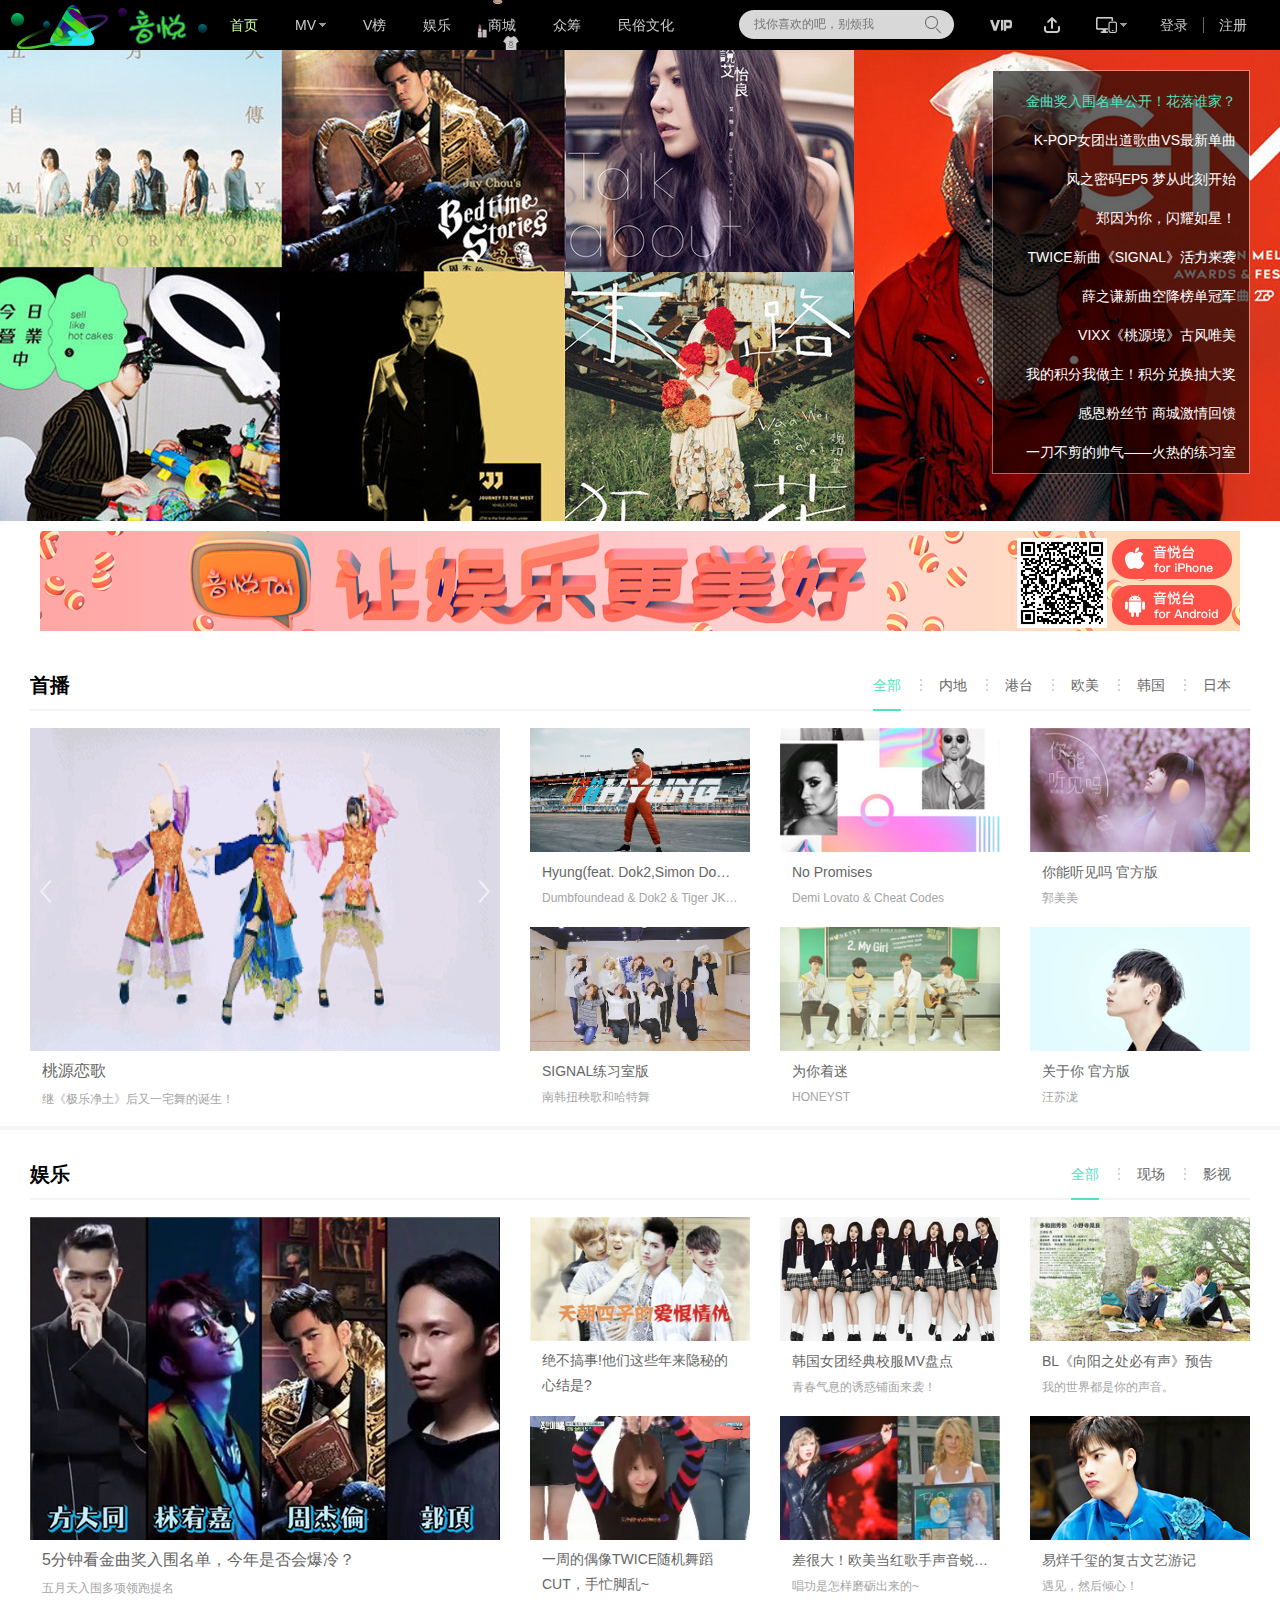
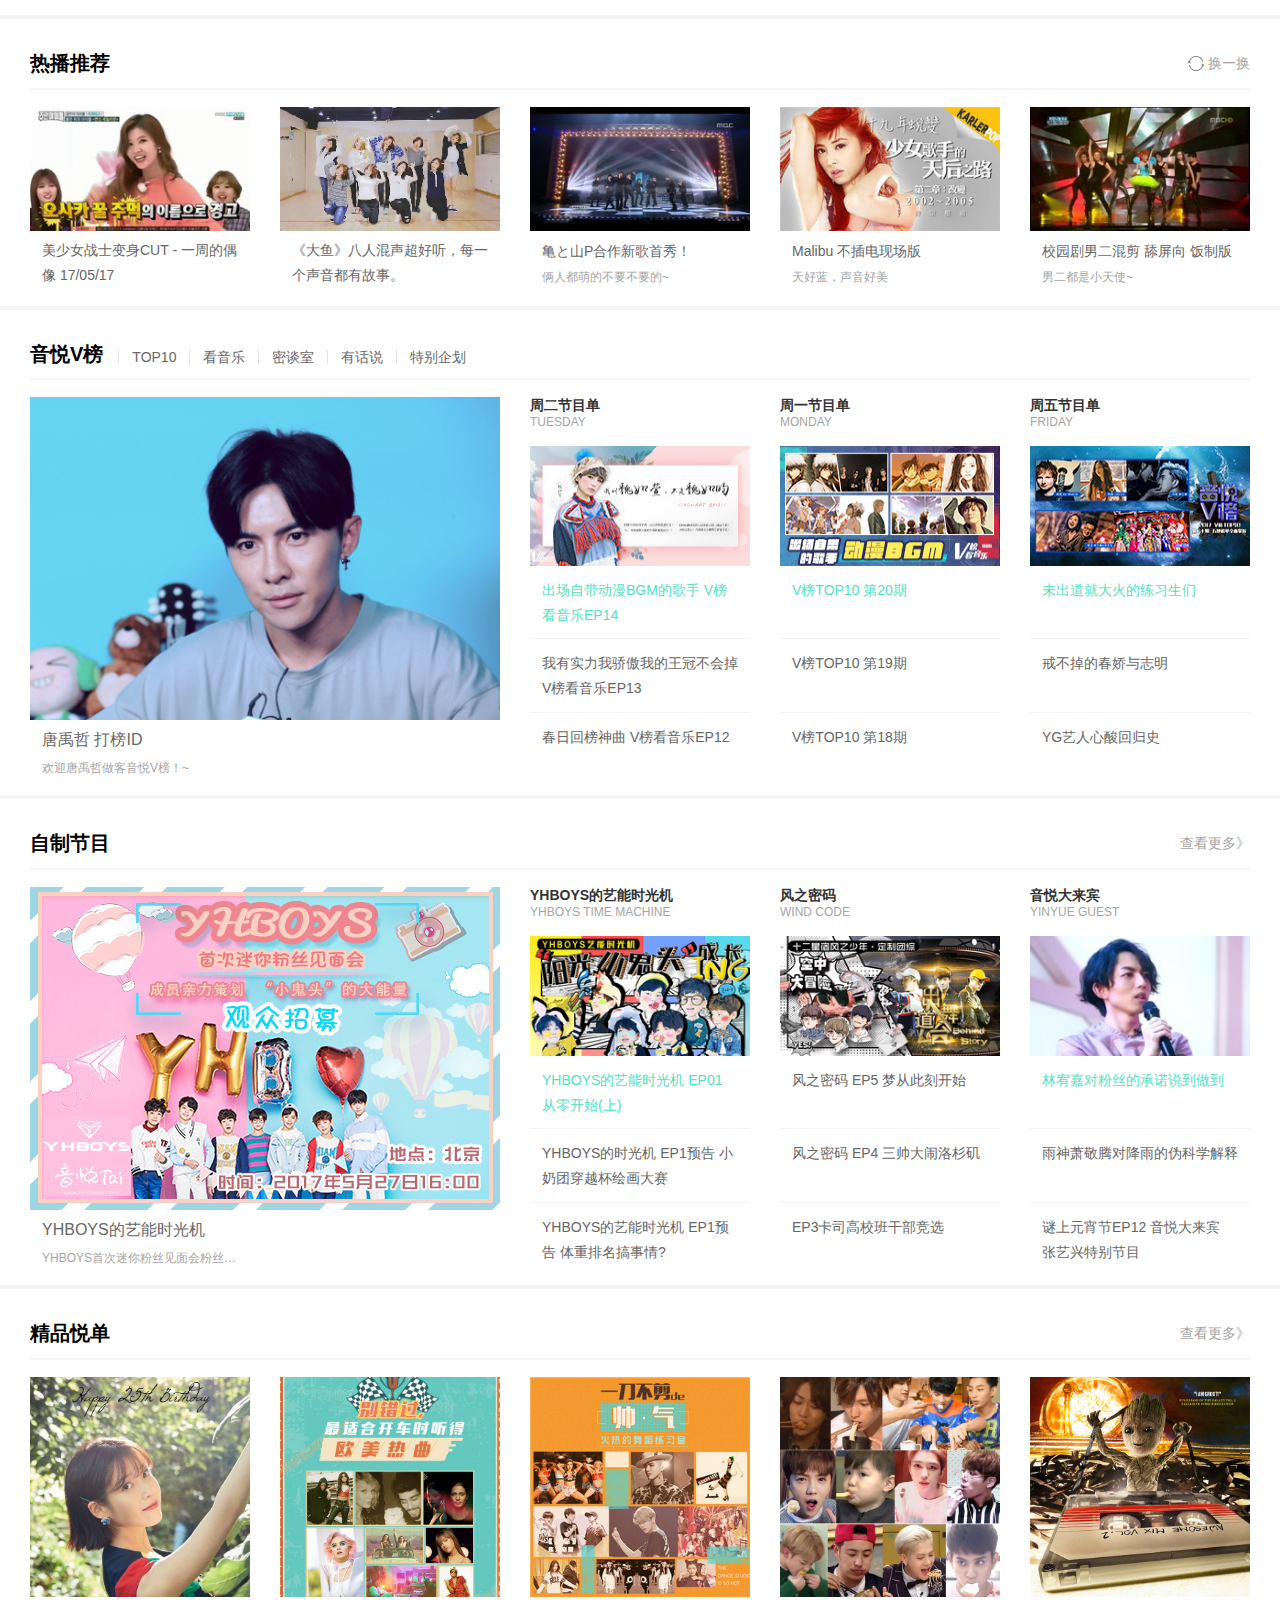
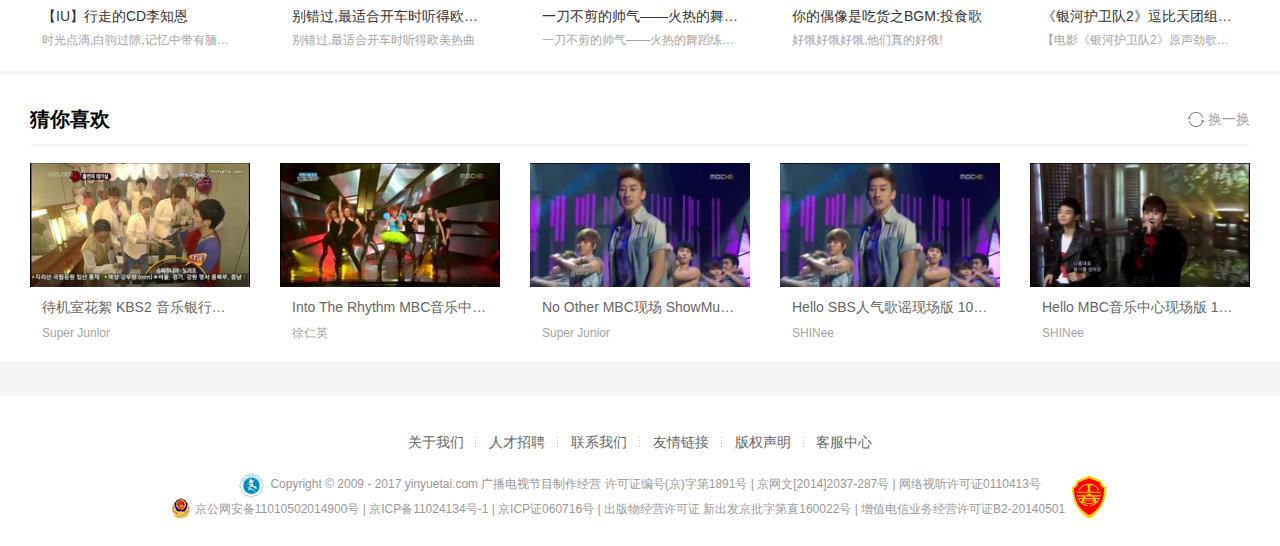
<file: index.html>
<!DOCTYPE html>
<html>
<head lang="zh-cmn-Hans">
    <meta charset="UTF-8">
    <meta name="keywords" content="MV,MTV,高清MV,MV下载,高清MTV下载,MV免费下载,高清MV免费下载,MV视频,音乐MV,在线观看,MV手机免费下载,视频,在线视频MTV,口袋·FAN">
    <meta name="description" content="音悦Tai-是以高清MV为主的娱乐视频网站，提供高品质音乐视频在线观看服务。同时也是偶像和粉丝的聚集地，既可以购买明星专辑和周边，也可以参与各式各样的线下活动。">
    <title>音悦Tai - 让娱乐更美好</title>
    <link rel="icon" href="favicon.ico" type="image/x-icon"/>
    <link rel="stylesheet" href="css/base.css" type="text/css"/>
    <link rel="stylesheet" href="css/index.css" type="text/css"/>
    <script src="js/index/common.js"></script>
    <script src="js/index/animate.js"></script>
</head>
<body>
<!--网页顶部开始-->
<div class="top">
    <div class="content clearfix">
        <h1 class="fl">
            <div class="logo">
                <a href="index.html" title="音悦Tai"></a>
            </div>
        </h1>
        <ul class="fl">
            <li><a href="index.html" class="self">首页</a></li>
            <li class="mv" id="mv"><a href="mv-huayu.html">
                <span class="fl">MV</span>
                <b class="fl"></b>
            </a>
                <ul class="dropdownmenu" id="mvDrop">
                    <li><a href="mv-huayu.html" javascript="void(0);">韩流频道</a></li>
                    <li><a href="mv-huayu.html">华语频道</a></li>
                    <li><a href="mv-huayu.html">欧美频道</a></li>
                    <li><a href="mv-huayu.html">日语频道</a></li>
                    <li><a href="mv-huayu.html">粉丝聚焦</a></li>
                </ul>
            </li>
            <li><a href="index.html">V榜</a></li>
            <li><a href="yule.html">娱乐</a></li>
            <li><a href="mallindex.html" target="_blank" class="shopgif">商城</a></li>
            <li><a href="zhongchou.html.html">众筹</a></li>
            <li><a href="index.html">民俗文化</a></li>
        </ul>
        <div class="login fr">
            <ul id="loginHandle">
                <li class="fl loginLeft" id="login1"><a href="javascript:void(0);">登录</a></li>
                <li class="fl loginRight" id="login2"><a href="javascript:void(0);">注册</a></li>
            </ul>
        </div>
        <div class="appBox fr" id="appBox">
            <a href="#">
                <span class="fl appIcon"></span>
                <b class="fl"></b>
            </a>
            <ul class="appDrop" id="appDrop">
                <li><a href="#">移动客户端</a></li>
                <li><a href="#">PC客户端</a></li>
                <li><a href="#">Star明星直播</a></li>
            </ul>
        </div>
        <div class="uploadbtn fr">
            <a href="#"></a>
        </div>
        <div class="vip fr"><a href="#"></a></div>
        <div class="topSearch fr">
            <div class="searchLeft"></div>
            <div class="searchRight"></div>
            <div class="txt">
                <input type="text" name="keywords" placeholder="找你喜欢的吧，别烦我"/>
            </div>
            <button class="searchIcon"></button>
        </div>
    </div>
</div>
<!--  网页顶部js  -->
<script>
    var mvDrop = $id("mvDrop");
    var mv = $id("mv");
    mv.onmouseover = function () {
        animate3(mvDrop, {height: "180px", opacity: "1"}, 10);
    }
    mv.onmouseout = function () {
        animate3(mvDrop, {height: "0", opacity: "0"}, 10);
    }
    var appDrop = $id("appDrop");
    var appBox = $id("appBox");
    appBox.onmouseover = function () {
        animate3(appDrop, {height: "108px", opacity: "1"}, 10);
    }
    appBox.onmouseout = function () {
        animate3(appDrop, {height: "0", opacity: "0"}, 10);
    }
</script>

<!--   登录注册区域开始   -->
<div class="dialog" id="dialog">
    <div class="login-register">
        <div class="login-image login-image-transition">
        </div>
        <div class="login-view">
            <div class="login-tab" id="login-tab">
                <a href="javascript:void(0)" class="login-active" id="hideLogin1">登录</a>
                <a href="javascript:void(0)" id="hideLogin2">注册</a>
            </div>
            <div class="login-main login-main-active" id="login-area">
                <form id="login-form">
                    <div>
                        <input type="text" name="mobile" class="login-text-long" placeholder="请输入手机号码或邮箱">
                    </div>
                    <div>
                        <input type="password" class="login-text-long" placeholder="请输入密码">
                    </div>
                    <div class="clearfix login-fun-wrap">
                        <label class="login-auto">
                            <input type="checkbox" name="autologin" checked="">
                            <span>自动登录</span>
                        </label>
                        <a href="javascript:void(0)" target="_blank" class="login-forget">忘记密码</a>
                    </div>
                    <input type="submit" value="登录" class="login-submit">
                </form>
                <div id="other-login">
                    <div class="login-third-wrap">
                        <span class="third-text">第三方登录:</span>
                        <span><a href="javascript:void(0)" target="_blank" class="ui-login-weibo">新浪登录</a></span>
                        <span><a href="javascript:void(0)" target="_blank" class="ui-login-weixin">微信登录</a></span>
                        <span><a href="javascript:void(0)" target="_blank" class="ui-login-qq">QQ登录</a></span>
                    </div>
                </div>
            </div>
            <div class="login-main" id="register-area" style="display: none;">
                <form id="register-form">
                    <div class="login-error-tips">
                    </div>
                    <div>
                        <input type="text" name="mobile" class="login-text-long" placeholder="请输入手机号码">
                    </div>
                    <div>
                        <input type="password" class="login-text-long" placeholder="密码为6-20位字符，支持大小写">
                        <div class="login-code-wrap">
                            <input type="text" name="code" class="login-text-short" placeholder="请输入验证码">
                            <input type="button" class="login-get-code" value="获取验证码">
                        </div>
                    </div>
                    <input type="submit" value="立即注册" class="login-submit">
                    <div class="login-fun-wrap">
                        <label class="login-auto">
                            <input type="checkbox" name="agree" checked="">
                            <span>我已阅读并同意<a href="http://login.yinyuetai.com/terms_of_service" target="_blank">《音悦Tai服务条款》</a></span>
                        </label>
                    </div>
                    <input name="sign" type="hidden" value="b4ad61f5077729bb5">
                    <input name="encpsw" type="hidden" value="">
                </form>
            </div>
        </div>
    </div>
    <a href="javascript:void(0);" class="ico_close J_close" id="loginClose" hidefocus="true">关闭</a>
</div>

<!--登录区域js-->
<script>
    var dialog=$id("dialog");
    var login1=$id("login1");
    var login2=$id("login2");
    var hideLogin1=$id("hideLogin1");
    var hideLogin2=$id("hideLogin2");
    var loginArea=$id("login-area");
    var registerArea=$id("register-area");
    login1.onclick= function () {
        dialogShow();
        loginHandle();
    }
    login2.onclick= function () {
        dialogShow();
        registerHandle();
    }
    hideLogin1.onclick= loginHandle;
    hideLogin2.onclick= registerHandle;
    function dialogShow() {
        dialog.style.display="block";
        dialog.style.overflow="hidden";
        animate3(dialog,{height:"380px"},10);
    }
    function loginHandle(){
        hideLogin2.removeAttribute("class");
        hideLogin1.className="login-active";
        loginArea.className="login-main login-main-active";
        registerArea.style.display="none";
        loginArea.style.display="block";
    }
    function registerHandle() {
        hideLogin1.removeAttribute("class");
        hideLogin2.className="login-active";
        loginArea.style.display="none";
        registerArea.className="login-main login-main-active";
        registerArea.style.display="block";
    }


    var loginClose=$id("loginClose");
    loginClose.onclick= function () {
        dialog.style.display="none";
        dialog.style.height="0px";
    }
</script>

<!--   登录注册区域结束   -->

<!--     网页顶部结束      -->

<!--网页轮播区域开始-->

<div class="slideContent">
    <ul id="slideBox">
        <li style="opacity: 1;"><a href="#"></a></li>
        <li><a href="#"></a></li>
        <li><a href="#"></a></li>
        <li><a href="#"></a></li>
        <li><a href="#"></a></li>
        <li><a href="#"></a></li>
        <li><a href="#"></a></li>
        <li><a href="#"></a></li>
        <li><a href="#"></a></li>
        <li><a href="#"></a></li>
    </ul>
    <div class="slideTxt" id="slideTxt">
        <ul>
            <li><a href="#">金曲奖入围名单公开！花落谁家？</a></li>
            <li><a href="#">K-POP女团出道歌曲VS最新单曲</a></li>
            <li><a href="#">风之密码EP5 梦从此刻开始</a></li>
            <li><a href="#">郑因为你，闪耀如星！</a></li>
            <li><a href="#">TWICE新曲《SIGNAL》活力来袭</a></li>
            <li><a href="#">薛之谦新曲空降榜单冠军</a></li>
            <li><a href="#">VIXX《桃源境》古风唯美</a></li>
            <li><a href="#">我的积分我做主！积分兑换抽大奖</a></li>
            <li><a href="#">感恩粉丝节 商城激情回馈</a></li>
            <li><a href="#">一刀不剪的帅气——火热的练习室</a></li>
        </ul>
    </div>
</div>
<!--     轮播区js   -->
<script>
    //  lis自动轮播图片，并且相应的tex项字体颜色改变。移入tex当前颜色改变并导致lis显示相应的图片
    var slideBox = $id("slideBox");
    var lis = slideBox.children;
    var txtlis = $id("slideTxt").children[0].children;
    txtlis[0].children[0].style.color = "#52e2c0";

    for (var i = 0; i < lis.length; i++) {
        lis[i].style.background = "url('images/index/slide" + (1 + i) + ".jpg')" + " no-repeat";
    }            //动态设置li背景图

    var timer = setInterval(function () {
        for (var i = 0; i < lis.length; i++) {
            if (lis[i].style.opacity == 1) {
                var count = i + 1;
            }
            lis[i].style.opacity = "0";
        }
        if (count < 10) {
            animate3(lis[count], {opacity: "1"}, 100);
            for (var j = 0; j < lis.length; j++) {
                txtlis[j].children[0].style.color = "#fff";
            }
            txtlis[count].children[0].style.color = "#52e2c0";
        } else {
            count = 0;
            lis[0].style.opacity = "1";
            for (var j = 0; j < lis.length; j++) {
                txtlis[j].children[0].style.color = "#fff";
            }
            txtlis[count].children[0].style.color = "#52e2c0";
        }
    }, 3000);     //自动播放定时器

    for (var i = 0; i < txtlis.length; i++) {
        txtlis[i].children[0].index = i;
        txtlis[i].children[0].onmouseover = function () {
            clearInterval(timer);                        //停止自动播放定时器
            for (var j = 0; j < lis.length; j++) {
                clearInterval(lis[j].timer);             //移入的时候将每个li的缓变定时器清除
                txtlis[j].children[0].style.color = "#fff";
                lis[j].style.opacity = "0";
            }
            this.style.color = "#52e2c0";
            animate3(lis[this.index], {opacity: "1"}, 50);   //当前指定的li缓变设置定时器
        }
        txtlis[i].children[0].onmouseout = function () {
//         移出的时候将每个li的缓变定时器清除但是会停在一个透明度不为1的图
//         那么我等这张图缓变到1结束，紧接着开启自动播放。

            timer = setInterval(function () {
                for (var i = 0; i < lis.length; i++) {
                    if (lis[i].style.opacity == 1) {
                        var count = i + 1;
                    }
                    lis[i].style.opacity = "0";
                }
                if (count < 10) {
                    animate3(lis[count], {opacity: "1"}, 100);
//            lis[count].style.opacity="1";
                    for (var j = 0; j < lis.length; j++) {
                        txtlis[j].children[0].style.color = "#fff";
                    }
                    txtlis[count].children[0].style.color = "#52e2c0";
                } else {
                    count = 0;
                    lis[0].style.opacity = "1";
                    for (var j = 0; j < lis.length; j++) {
                        txtlis[j].children[0].style.color = "#fff";
                    }
                    txtlis[0].children[0].style.color = "#52e2c0";
                }
            }, 3000);  //开启自动播放定时器
        }
    }         //遍历事件源注册移入移出事件
</script>
<!--网页轮播区域结束-->


<!--    网页主体开始   -->
<div class="main">

    <div class="appDown">
        <a href="#"><img src="images/index/appDown.jpg" alt="appdownload"/></a>
    </div>

    <!-- 首播 -->
    <div class="mainContentOut">
        <div class="mainContentInner">
            <div class="titleBox">
                <h3>首播</h3>
                <ul id="firstMvTitle">
                    <li class="cur"><a href="javascript:void(0);" class="J_area statisEle">全部</a></li>
                    <li><a href="javascript:void(0);" class="J_area statisEle">内地</a></li>
                    <li><a href="javascript:void(0);" class="J_area statisEle">港台</a></li>
                    <li><a href="javascript:void(0);" class="J_area statisEle">欧美</a></li>
                    <li><a href="javascript:void(0);" class="J_area statisEle">韩国</a></li>
                    <li><a href="javascript:void(0);" class="J_area statisEle">日本</a></li>
                </ul>
            </div>
            <div class="line"></div>
            <div class="contentBox" id="firstMvBox">
                <ul class="firstMvList" id="firstMv">
                    <li class="li01 sliderBox" id="li0">
                        <ul class="slider" id="firstSlider">
                            <li class="sliderEle" style="display: block;">
                                <a class="statisEle" href="">
                                    <img src="images/index/shoubo1.gif" alt="桃源恋歌">
                                    <h5>桃源恋歌</h5>
                                    <p>继《极乐净土》后又一宅舞的诞生！</p>
                                </a>
                            </li>
                            <li class="sliderEle">
                                <a class="statisEle" href="">
                                    <img src="images/index/shoubo2.jpg" alt="フローリア">
                                    <h5>好看吧</h5>
                                    <p>喜欢的绝b要点赞～～</p>
                                </a>
                            </li>
                        </ul>
                        <span class="mv-prev J_toggle statisEle" id="mv-prev" title="上一张"></span>
                        <span class="mv-next J_toggle statisEle" id="mv-next" title="下一张"></span>
                    </li>
                    <li class="mv_x2">
                        <div class="mv_one">
                            <a class=" statisEle" href="">
                                <img src="images/index/shoubo01.jpg" alt="Hyung">
                                <h5>Hyung(feat. Dok2,Simon Dominic, Tiger JK) 完整版</h5>
                                <p>Dumbfoundead &amp; Dok2 &amp; Tiger JK &amp; Simon D</p>
                            </a>
                        </div>
                        <div class="mv_one">
                            <a class=" statisEle" href="">
                                <img src="images/index/shoubo02.jpg" alt="SIGNAL  练习室版">
                                <h5>SIGNAL练习室版</h5>
                                <p>南韩扭秧歌和哈特舞</p>
                            </a>
                        </div>
                    </li>
                    <li class="mv_x2">
                        <div class="mv_one">
                            <a class=" statisEle" href="">
                                <img src="images/index/shoubo03.jpg" alt="No Promises">
                                <h5>No Promises</h5>
                                <p>Demi Lovato &amp; Cheat Codes</p>
                            </a>
                        </div>
                        <div class="mv_one">
                            <a class=" statisEle" href="">
                                <img src="images/index/shoubo04.jpg" alt="为你着迷">
                                <h5>为你着迷</h5>
                                <p>HONEYST</p>
                            </a>
                        </div>
                    </li>
                    <li class="mv_x2">
                        <div class="mv_one">
                            <a class=" statisEle" href="">
                                <img src="images/index/shoubo05.jpg" alt="你能听见吗 官方版">
                                <h5>你能听见吗 官方版</h5>
                                <p>郭美美</p>
                            </a>
                        </div>
                        <div class="mv_one">
                            <a class=" statisEle" href="">
                                <img src="images/index/shoubo06.jpg" alt="关于你 官方版">
                                <h5>关于你 官方版</h5>
                                <p>汪苏泷</p>
                            </a>
                        </div>
                    </li>

                </ul>
                <div class="loading"></div>
            </div>
        </div>
    </div>

    <!-- 首播 js-->
    <script>
        var firstSlider=$id("firstSlider");
        var mvPrev=$id("mv-prev");
        var mvNext=$id("mv-next");

//         点击先创建一个显示的li，再移动ul，到达目标后移除一个li
        mvNext.onclick= function (){
            clearInterval(timer);

            for (var i=0;i<firstSlider.children.length;i++){
                if (firstSlider.children[i].style.display=="block"){
                    var current=firstSlider.children[i];
                }else {
                    var old=firstSlider.children[i];
                }
            }
            if (parseFloat(firstSlider.style.marginLeft)==0){
                old.style.display="block";
            }
            animate3(firstSlider,{marginLeft:"-470px"},20, function () {
                current.style.display="none";
                old.style.display="block";
                firstSlider.insertBefore(old,current);
                firstSlider.style.marginLeft="0px";

            });
        }




        var temp0='<ul class="slider" id="firstSlider">'+
                '<li class="sliderEle">'+
                '<a class="statisEle" href="">'+
                '<img src="images/index/shoubo1.gif" alt="桃源恋歌">'+
                '<h5>桃源恋歌</h5>'+
                '<p>继《极乐净土》后又一宅舞的诞生！</p>'+
        '</a>'+
        '</li>'+
        '<li class="sliderEle">'+
                '<a class="statisEle" href="">'+
                '<img src="images/index/shoubo2.jpg" alt="フローリア">'+
                '<h5>好看吧</h5>'+
                '<p>喜欢的绝b要点赞～～</p>'+
        '</a>'+
        '</li>'+
        '</ul>'+
        '<span class="mv-prev J_toggle statisEle" id="mv-prev" title="上一张"></span>'+
                '<span class="mv-next J_toggle statisEle" id="mv-next" title="下一张"></span>';

        var temp= '<div class="mv_one">'+
                '<a class=" statisEle" href="">'+
                '<img src="images/index/shoubo07.jpg" alt="NEW KIDS - BEGIN  TEASER FILM">'+
                '<h5>NEW KIDS - BEGIN  TEASER FILM</h5>'+
        '<p>iKON</p>'+
        '</a>'+
        '</div>'+
        '<div class="mv_one">'+
                '<a class=" statisEle" href="">'+
                '<img src="images/index/shoubo08.jpg" alt="Middle Of The Night">'+
                '<h5>Middle Of The Night</h5>'+
        '<p>The Vamps &amp; Martin Jensen</p>'+
        '</a>'+
        '</div>';





        var firstMvTitle=$id("firstMvTitle");
        var firstMv=$id("firstMv");
        var titlelis=firstMvTitle.children;
        var firstMvlis=firstMv.children;
        firstMvHandle();
        function firstMvHandle() {
            for (var i=0;i<titlelis.length;i++){
                titlelis[i].index=i;
                titlelis[i].onclick= function () {
                    var firstMv=$id("firstMv");
                    var firstMvlis=firstMv.children;
                    for (var x=0;x<titlelis.length;x++){
                        titlelis[x].className="";
                    }
                    this.className="cur";
                    if (this.index==0){
                        if (firstMvlis[0].className.indexOf("li01")!==-1){
                            return
                        }else {
                            var li01=document.createElement("li");
                            li01.className="li01 sliderBox";
                            li01.id="li01";
                            li01.innerHTML=temp0;
                            $id("firstMv").removeChild($id("firstMv").children[0]);
                            $id("firstMv").removeChild($id("firstMv").children[0]);
                            $id("firstMv").insertBefore(li01,$id("firstMv").children[0]);
                            var firstImg=firstMv.getElementsByTagName("img");
                            var firstH5=firstMv.getElementsByTagName("h5");
                            var firstP=firstMv.getElementsByTagName("p");
                            for (var j=0;j<firstImg.length-1;j++){
                                if(j>=2){
                                    firstImg[j].src="images/index/shoubo"+0+(j-1)+".jpg";
                                    firstP[j].innerHTML="李剑青";
                                    firstH5[j].innerHTML="出城 官方版";
                                }
                            }
                        }
                    }else {
                        if (firstMvlis[0].className.indexOf("li01")!==-1){
                            var li=document.createElement("li");
                            li.className="mv_x2";
                            li.innerHTML=temp;
                            var li1=document.createElement("li");
                            li1.className="mv_x2";
                            li1.innerHTML=temp;
                            firstMv.replaceChild(li,firstMvlis[0]);
                            firstMv.appendChild(li1);
                            var firstImg=firstMv.getElementsByTagName("img");
                            var firstH5=firstMv.getElementsByTagName("h5");
                            var firstP=firstMv.getElementsByTagName("p");
                            for (var j=0;j<firstImg.length;j++){
                                firstImg[j].src="images/index/shoubo"+this.index+(j+1)+".jpg";
                                firstP[j].innerHTML="李剑青";
                                firstH5[j].innerHTML="出城 官方版";
                            }
                        }else {
                            var firstImg=firstMv.getElementsByTagName("img");
                            var firstH5=firstMv.getElementsByTagName("h5");
                            var firstP=firstMv.getElementsByTagName("p");
                            for (var j=0;j<firstImg.length;j++){
                                firstImg[j].src="images/index/shoubo"+this.index+(j+1)+".jpg";
                                firstP[j].innerHTML="李剑青";
                                firstH5[j].innerHTML="出城 官方版";
                            }
                        }
                    }

                }
            }

        }





    </script>

         <!--   娱乐  -->
    <div class="mainContentOut">
        <div class="mainContentInner">
            <div class="titleBox titleBox_entertain">
                <h3><a class="statisEle" href="javascript:void(0);">娱乐</a></h3>
                <ul id="entertainTitle">
                    <li class="cur">
                        <a href="javascript:void(0);" class="J_type statisEle" data-id="3" >全部</a>
                    </li>
                    <li>
                        <a href="javascript:void(0);" class="J_type statisEle" data-id="4">现场</a>
                    </li>
                    <li>
                        <a href="javascript:void(0);" class="J_type statisEle">影视</a>
                    </li>
                </ul>
            </div>
            <div class="line"></div>
            <div class="contentBox">
                <ul class="entertainList" id="entertainList">
                    <li class="li01">
                        <a class="statisEle" target="_blank" href="" statis-event="click">
                            <img src="images/index/yule01.jpg" alt="5分钟看金曲奖入围名单，今年是否会爆冷？">
                            <h5>5分钟看金曲奖入围名单，今年是否会爆冷？</h5>
                            <p>五月天入围多项领跑提名</p>
                        </a>
                    </li>
                    <li class="mv_x2">
                        <div class="mv_one">
                            <a class=" statisEle" href="">
                                <img src="images/index/yule02.jpg" alt="绝不搞事!他们这些年来隐秘的心结是?">
                                <h5 class="nosub">绝不搞事!他们这些年来隐秘的心结是?</h5>
                            </a>
                        </div>
                        <div class="mv_one">
                            <a class=" statisEle" href="">
                                <img src="images/index/yule03.jpg" alt="一周的偶像TWICE随机舞蹈CUT，手忙脚乱~">
                                <h5 class="nosub">一周的偶像TWICE随机舞蹈CUT，手忙脚乱~</h5>
                            </a>
                        </div>
                    </li>
                    <li class="mv_x2">
                        <div class="mv_one">
                            <a class=" statisEle" href="">
                                <img src="images/index/yule04.jpg" alt="韩国女团经典校服MV盘点">
                                <h5>韩国女团经典校服MV盘点</h5>
                                <p>青春气息的诱惑铺面来袭！</p>
                            </a>
                        </div>
                        <div class="mv_one">
                            <a class=" statisEle" href="">
                                <img src="images/index/yule05.jpg" alt="差很大！欧美当红歌手声音蜕变史！">
                                <h5>差很大！欧美当红歌手声音蜕变史！</h5>
                                <p>唱功是怎样磨砺出来的~</p>
                            </a>
                        </div>
                    </li>
                    <li class="mv_x2">
                        <div class="mv_one">
                            <a class=" statisEle" href="">
                                <img src="images/index/yule06.jpg" alt="BL《向阳之处必有声》预告">
                                <h5>BL《向阳之处必有声》预告</h5>
                                <p>我的世界都是你的声音。</p>
                            </a>
                        </div>
                        <div class="mv_one">
                            <a class=" statisEle" href="">
                                <img src="images/index/yule07.jpg" alt="易烊千玺的复古文艺游记">
                                <h5>易烊千玺的复古文艺游记</h5>
                                <p>遇见，然后倾心！</p>
                            </a>
                        </div>
                    </li>
                </ul>
                <div class="loading"></div>
            </div>
        </div>
    </div>
         <!--  娱乐js  -->

    <script>
        var entertainTitle=$id("entertainTitle");
        var entertainList=$id("entertainList");
        for (var i=0;i<entertainTitle.children.length;i++){
            entertainTitle.children[i].index=i;
            entertainTitle.children[i].onclick= function () {
                    for (var x=0;x<entertainTitle.children.length;x++){
                        entertainTitle.children[x].className="";
                    }
                    this.className="cur";
                    var entertainImg=entertainList.getElementsByTagName("img");
                    var entertainH5=entertainList.getElementsByTagName("h5");
                    var entertainP=entertainList.getElementsByTagName("p");
                    for (var j=0;j<entertainImg.length;j++){
                        entertainImg[j].src="images/index/yule"+this.index+(j+1)+".jpg";
                        entertainH5[j].innerHTML="出城 官方版";
                        if (j>2){
                            for (var k=0; k<entertainP.length;k++){
                                entertainP[k].innerHTML="李剑青";
                            }

                        }
//
                    }
                }
        }
    </script>
         <!--   热播推荐  -->
    <div class="mainContentOut">
        <div class="mainContentInner">
            <div class="titleBox">
                <h3>热播推荐</h3>
                <a class="change J_change_hot statisEle" id="changeHot" href="javascript:void(0)">换一换</a>
            </div>
            <div class="line"></div>
            <div class="contentBox contentBox_row1">
                <ul class="hotList" id="hotList">
                    <li class="hot_group1" style="display:block;">
                        <a class="statisEle" target="_blank" href="">
                            <img src="images/index/rebo1.jpg" alt="美少女战士变身CUT - 一周的偶像 17/05/17">
                            <h5 class="nosub">美少女战士变身CUT - 一周的偶像 17/05/17</h5>
                        </a>
                    </li>
                    <li class="hot_group1" style="display:block;">
                        <a class="statisEle" href="">
                            <img src="images/index/rebo2.jpg" alt="《大鱼》八人混声超好听，每一个声音都有故事。">
                            <h5 class="nosub">《大鱼》八人混声超好听，每一个声音都有故事。</h5>
                        </a>
                    </li>
                    <li class="hot_group1" style="display:block;">
                        <a class="statisEle" href="">
                            <img src="images/index/rebo3.jpg" alt="亀と山P合作新歌首秀！">
                            <h5>亀と山P合作新歌首秀！</h5>
                            <p>俩人都萌的不要不要的~</p>
                        </a>
                    </li>
                    <li class="hot_group1" style="display:block;">
                        <a class="statisEle" href="">
                            <img src="images/index/rebo4.jpg" alt="Malibu 不插电现场版">
                            <h5>Malibu 不插电现场版</h5>
                            <p>天好蓝，声音好美</p>
                        </a>
                    </li>
                    <li class="hot_group1" style="display:block;">
                        <a class="statisEle" href="">
                            <img src="images/index/rebo5.jpg" alt="校园剧男二混剪 舔屏向 饭制版">
                            <h5>校园剧男二混剪 舔屏向 饭制版</h5>
                            <p>男二都是小天使~</p>
                        </a>
                    </li>
                    <li class="hot_group1">
                        <a class="statisEle" href="">
                            <img src="images/index/rebo6.jpg" alt="蔡依林的天后之路:第二章(改变)- 2002–2005 -时空压缩 &amp; 介绍影片#2">
                            <h5 class="nosub">蔡依林的天后之路:第二章(改变)- 2002–2005 -时空压缩 &amp; 介绍影片#2</h5>
                        </a>
                    </li>
                    <li class="hot_group2 marginLeft0">
                        <a class="statisEle" href="">
                            <img src="images/index/rebo7.jpg" alt="NCT大家族燃起来不得了！">
                            <h5>NCT大家族燃起来不得了！</h5>
                            <p>掀起你的团魂来~</p>
                        </a>
                    </li>
                    <li class="hot_group2 ">
                        <a class="statisEle" href="">
                            <img src="images/index/rebo8.jpg" alt="开口跪!蛇团清唱合集听不够">
                            <h5>开口跪!蛇团清唱合集听不够</h5>
                            <p>也就循环几百遍吧~</p>
                        </a>
                    </li>
                    <li class="hot_group2 ">
                        <a class="statisEle" href="">
                            <img src="images/index/rebo9.jpg" alt="【游记】2017年纽约旅行日记短片!">
                            <h5 class="nosub">【游记】2017年纽约旅行日记短片!</h5>
                        </a>
                    </li>
                    <li class="hot_group2 ">
                        <a class="statisEle" href="">
                            <img src="images/index/rebo10.jpg" alt="罗志祥跳&quot;我是女生&quot;超级软妹">
                            <h5>罗志祥跳"我是女生"超级软妹</h5>
                            <p>论扮可爱我只服罗志祥！</p>
                        </a>
                    </li>
                    <li class="hot_group2 ">
                        <a class="statisEle" href="">
                            <img src="images/index/rebo11.jpg" alt="让人怀念的动画歌曲">
                            <h5>让人怀念的动画歌曲</h5>
                            <p>你看过多少部？</p>
                        </a>
                    </li>
                    <li class="hot_group2 ">
                        <a class="statisEle" href="">
                            <img src="images/index/rebo12.jpg" alt="T-ara演唱会宝蓝SOLO">
                            <h5>T-ara演唱会宝蓝SOLO</h5>
                            <p>《我也是女生》小公举好可爱</p>
                        </a>
                    </li>
                    <li class="hot_group3 marginLeft0">
                        <a class="statisEle" href="">
                            <img src="images/index/rebo13.jpg" alt="李圣经在后辈直播之中另开直播">
                            <h5>李圣经在后辈直播之中另开直播</h5>
                            <p>被批夺关注、不尊重后辈惹争议？</p>
                        </a>
                    </li>
                    <li class="hot_group3 ">
                        <a class="statisEle" href="">
                            <img src="images/index/rebo14.jpg" alt="吴青峰唱歌不忘调戏团员家凯">
                            <h5>吴青峰唱歌不忘调戏团员家凯</h5>
                            <p>唱写给杨丞琳的《年轮说》</p>
                        </a>
                    </li>
                    <li class="hot_group3 ">
                        <a class="statisEle" href="">
                            <img src="images/index/rebo15.jpg" alt="厉害了!翻唱达人B-Box蔡依林组曲! 有点霸气....">
                            <h5 class="nosub">厉害了!翻唱达人B-Box蔡依林组曲! 有点霸气....</h5>
                        </a>
                    </li>
                    <li class="hot_group3 ">
                        <a class="statisEle" href="">
                            <img src="images/index/rebo16.jpg" alt="《蜘蛛侠:英雄归来》小蜘蛛侠身份暴露惊呆好基友">
                            <h5 class="nosub">《蜘蛛侠:英雄归来》小蜘蛛侠身份暴露惊呆好基友</h5>
                        </a>
                    </li>
                    <li class="hot_group3 ">
                        <a class="statisEle" href="">
                            <img src="images/index/rebo17.jpg" alt="水果姐新单《Bon Appétit》达人舞蹈版">
                            <h5 class="nosub">水果姐新单《Bon Appétit》达人舞蹈版</h5>
                        </a>
                    </li>
                    <li class="hot_group3 ">
                        <a class="statisEle" href="">
                            <img src="images/index/rebo18.jpg" alt="每一个李宗泫我们都喜欢">
                            <h5>每一个李宗泫我们都喜欢</h5>
                            <p>李宗泫0515生日快乐啦！</p>
                        </a>
                    </li>
                    <li class="hot_group4 marginLeft0">
                        <a class="statisEle" href="">
                            <img src="images/index/rebo19.jpg" alt="巩俐&amp;章子怡高能“合体”">
                            <h5>巩俐&amp;章子怡高能“合体”</h5>
                            <p>内心如BGM一样易燃易爆炸</p>
                        </a>
                    </li>
                    <li class="hot_group4 ">
                        <a class="statisEle" href="">
                            <img src="images/index/rebo20.jpg" alt="广东话唱普通话歌超好听!">
                            <h5>广东话唱普通话歌超好听!</h5>
                            <p>人家超会玩，我们超会听</p>
                        </a>
                    </li>
                    <li class="hot_group4 ">
                        <a class="statisEle" href="">
                            <img src="images/index/rebo21.jpg" alt="Bon Appétit  中英字幕(葡萄先森)">
                            <h5>Bon Appétit  中英字幕(葡萄先森)</h5>
                            <p>水果姐新单字幕来袭</p>
                        </a>
                    </li>
                    <li class="hot_group4 ">
                        <a class="statisEle" href="">
                            <img src="images/index/rebo22.jpg" alt="母亲节不只有一天:妈妈我爱你">
                            <h5>母亲节不只有一天:妈妈我爱你</h5>
                            <p>每天都要听妈妈的话！</p>
                        </a>
                    </li>
                    <li class="hot_group4 ">
                        <a class="statisEle" href="">
                            <img src="images/index/rebo23.jpg" alt="高甜预警！Evak/SKAM 注意背后!">
                            <h5>高甜预警！Evak/SKAM 注意背后!</h5>
                            <p>甜到齁~</p>
                        </a>
                    </li>
                    <li class="hot_group4 ">
                        <a class="statisEle" href="">
                            <img src="images/index/rebo24.jpg" alt="When We Were Young &amp; Hello 花莲夏恋嘉年华">
                            <h5 class="nosub">When We Were Young &amp; Hello 花莲夏恋嘉年华</h5>
                        </a>
                    </li>
                    <li class="hot_group5 marginLeft0">
                        <a class="statisEle" href="">
                            <img src="images/index/rebo25.jpg" alt="《银护2》催泪炸弹之父子羁绊">
                            <h5>《银护2》催泪炸弹之父子羁绊</h5>
                            <p>《Father And Son》中英字幕版</p>
                        </a>
                    </li>
                    <li class="hot_group5 ">
                        <a class="statisEle" href="">
                            <img src="images/index/rebo26.jpg" alt="AKB的妹子们也会中国功夫？！">
                            <h5>AKB的妹子们也会中国功夫？！</h5>
                            <p>违和感呢？</p>
                        </a>
                    </li>
                    <li class="hot_group5 ">
                        <a class="statisEle" href="">
                            <img src="images/index/rebo27.jpg" alt="超萌皮卡丘群舞 中间那只突然漏气">
                            <h5>超萌皮卡丘群舞 中间那只突然漏气</h5>
                            <p>于是就被急速抱走了！</p>
                        </a>
                    </li>
                    <li class="hot_group5 ">
                        <a class="statisEle" href="">
                            <img src="images/index/rebo28.jpg" alt="比伯八年音乐进化总结！">
                            <h5>比伯八年音乐进化总结！</h5>
                            <p>从童星到霸榜男歌手的成长之路！</p>
                        </a>
                    </li>
                    <li class="hot_group5 ">
                        <a class="statisEle" href="">
                            <img src="images/index/rebo29.jpg" alt="留住T-ara美好的瞬间">
                            <h5>留住T-ara美好的瞬间</h5>
                            <p>Thank You For Everything</p>
                        </a>
                    </li>
                    <li class="hot_group5 ">
                        <a class="statisEle" href="">
                            <img src="images/index/rebo30.jpg" alt="难得又甜蜜!林宥嘉跳BIGBANG舞蹈影片曝光 丁文琪爆笑陪舞">
                            <h5 class="nosub">难得又甜蜜!林宥嘉跳BIGBANG舞蹈影片曝光 丁文琪爆笑陪舞</h5>
                        </a>
                    </li>
                </ul>
                <div class="loading"></div>
            </div>
        </div>
    </div>
    <!--   热播推荐js  -->
    <script>
        var hotList=$id("hotList");
        var hotListlis=hotList.children;
        var changeHot=$id("changeHot");
        var count=1;
        changeHot.onclick= function () {
            for (var i =0; i < hotListlis.length; i++){
                hotListlis[i].style.display="none";
            }
            if (count<5){
                console.log(count*6);
                for (var j=count*6;j<count*6+6;j++){
                    hotListlis[j].style.display="block";
                }
            }else {
                for (var i = 0; i < hotListlis.length; i++) {
                    hotListlis[i].style.display = "none";
                }
                for (var j = 0; j < 6; j++) {
                    hotListlis[j].style.display = "block";
                }
                count=1;
            }
            count++;
        }
    </script>
         <!--    音悦V榜    -->
    <div class="mainContentOut">
        <div class="mainContentInner secondPage">
            <div class="titleBox">
                <h3>
                    <a class="statisEle" href="javascript:void(0)">音悦V榜</a>
                </h3>
                <div class="titleLink titleLink_vchart">
                    <a class="statisEle" href="javascript:void(0)">TOP10</a>
                    <a class="statisEle" target="_blank" href="javascript:void(0)">看音乐</a>
                    <a class="statisEle" target="_blank" href="javascript:void(0)">密谈室</a>
                    <a class="statisEle" href="javascript:void(0)">有话说</a>
                    <a class="statisEle" href="javascript:void(0)">特别企划</a>
                </div>
            </div>
            <div class="line"></div>
            <div class="contentBox contentBox_vchart">
                <ul class="vchartList" id="vchartList">
                    <li class="li01">
                        <a class="statisEle" href="javascript:void(0)">
                            <img src="images/index/vbang1.png" alt="唐禹哲 打榜ID">
                            <h5>唐禹哲 打榜ID</h5>
                            <p>欢迎唐禹哲做客音悦V榜！~</p>
                        </a>
                    </li>
                    <li>
                        <div class="dateBox">
                            <h4 class="date_ch">周二节目单</h4>
                            <span class="date_en">TUESDAY</span>
                        </div>
                        <div class="vchart_item vchart_item01 vchart_item_active">
                            <a class="statisEle" href="javascript:void(0)">
                                <img src="images/index/vbang2.jpg" alt="出场自带动漫BGM的歌手 V榜看音乐EP14">
                                <h5>出场自带动漫BGM的歌手 V榜看音乐EP14</h5>
                            </a>
                        </div>
                        <div class="vchart_item ">
                            <a class="statisEle" href="javascript:void(0)">
                                <img src="images/index/vbang3.jpg" alt="我有实力我骄傲我的王冠不会掉 V榜看音乐EP13">
                                <h5>我有实力我骄傲我的王冠不会掉 V榜看音乐EP13</h5>
                            </a>
                        </div>
                        <div class="vchart_item ">
                            <a class="statisEle" href="javascript:void(0)">
                                <img src="images/index/vbang4.jpg" alt="春日回榜神曲 V榜看音乐EP12">
                                <h5>春日回榜神曲 V榜看音乐EP12</h5>
                            </a>
                        </div>
                    </li>
                    <li>
                        <div class="dateBox">
                            <h4 class="date_ch">周一节目单</h4>
                            <span class="date_en">MONDAY</span>
                        </div>
                        <div class="vchart_item vchart_item01 vchart_item_active">
                            <a class="statisEle" href="javascript:void(0)">
                                <img src="images/index/vbang5.jpg" alt="V榜TOP10 第20期">
                                <h5>V榜TOP10 第20期</h5>
                            </a>
                        </div>
                        <div class="vchart_item ">
                            <a class="statisEle" href="javascript:void(0)">
                                <img src="images/index/vbang6.jpg" alt="V榜TOP10 第19期">
                                <h5>V榜TOP10 第19期</h5>
                            </a>
                        </div>
                        <div class="vchart_item ">
                            <a class="statisEle" href="javascript:void(0)">
                                <img src="images/index/vbang7.jpg" alt="V榜TOP10 第18期">
                                <h5>V榜TOP10 第18期</h5>
                            </a>
                        </div>
                    </li>
                    <li>
                        <div class="dateBox">
                            <h4 class="date_ch">周五节目单</h4>
                            <span class="date_en">FRIDAY</span>
                        </div>
                        <div class="vchart_item vchart_item01 vchart_item_active">
                            <a class="statisEle" href="javascript:void(0)">
                                <img src="images/index/vbang8.jpg" alt="未出道就大火的练习生们">
                                <h5>未出道就大火的练习生们</h5>
                            </a>
                        </div>
                        <div class="vchart_item ">
                            <a class="statisEle" href="javascript:void(0)">
                                <img src="images/index/vbang9.jpg" alt=" 戒不掉的春娇与志明">
                                <h5> 戒不掉的春娇与志明</h5>
                            </a>
                        </div>
                        <div class="vchart_item ">
                            <a class="statisEle" href="javascript:void(0)">
                                <img src="images/index/vbang10.jpg" alt="YG艺人心酸回归史">
                                <h5>YG艺人心酸回归史</h5>
                            </a>
                        </div>
                    </li>
                    <li>
                        <div class="dateBox">
                            <h4 class="date_ch">周四节目单</h4>
                            <span class="date_en">THURSDAY</span>
                        </div>
                        <div class="vchart_item vchart_item01">
                            <a class="statisEle" href="javascript:void(0)">
                                <img src="images/index/vbang11.jpg" alt="TFBOYS究竟可以复制吗 V榜有话说ep06">
                                <h5>TFBOYS究竟可以复制吗 V榜有话说ep06</h5>
                            </a>
                        </div>
                        <div class="vchart_item ">
                            <a class="statisEle" href="javascript:void(0)">
                                <img src="images/index/vbang12.jpg" alt="V榜街头歌谣大对决  V榜屯里见EP04">
                                <h5>V榜街头歌谣大对决  V榜屯里见EP04</h5>
                            </a>
                        </div>
                        <div class="vchart_item ">
                            <a class="statisEle" href="javascript:void(0)">
                                <img src="images/index/vbang13.jpg" alt="追星界5大惨案 V榜有话说ep05">
                                <h5>追星界5大惨案 V榜有话说ep05</h5>
                            </a>
                        </div>
                    </li>
                </ul>
                <div class="loading" style="display: none;"></div>
            </div>
        </div>
    </div>
         <!-- 音悦V榜js -->
    <script>
        var vchartList=$id("vchartList");
        var vchartListlis=vchartList.children;
        for (var i=1;i<vchartListlis.length;i++){
            for (var j=1;j<vchartListlis[i].children.length;j++){
                vchartListlis[i].children[j].onmouseover= vchartHandle;
            }
        }
        function vchartHandle() {
            for (var k=1;k<this.parentNode.children.length;k++){
                this.parentNode.children[k].className="vchart_item";
            }
            this.className="vchart_item vchart_item01 vchart_item_active";
        }

    </script>
            <!--    自制节目   -->
    <div class="mainContentOut">
        <div class="mainContentInner">
            <div class="titleBox">
                <h3>
                    <a class="statisEle" href="javascript:void(0)">自制节目</a>
                </h3>
                <a class="moreLink statisEle" href="javascript:void(0)">查看更多》</a>
            </div>
            <div class="line"></div>
            <div class="contentBox contentBox_program">
                <ul class="programList" id="programList">
                    <li class="li01">
                        <a class="statisEle" href="javascript:void(0)">
                            <img src="images/index/zizhi1.jpg" alt="YHBOYS的艺能时光机">
                            <h5>YHBOYS的艺能时光机</h5>
                            <p>YHBOYS首次迷你粉丝见面会粉丝招募 宣传ID</p>
                        </a>
                    </li>
                    <li>
                        <div class="dateBox">
                            <h4 class="date_ch">YHBOYS的艺能时光机</h4>
                            <span class="date_en">YHBOYS TIME MACHINE</span>
                        </div>
                        <div class="program_item program_item01 program_item_active">
                            <a class="statisEle" href="javascript:void(0)">
                                <img src="images/index/zizhi2.jpg" alt="YHBOYS的艺能时光机 EP01 从零开始(上)">
                                <h5>YHBOYS的艺能时光机 EP01 从零开始(上)</h5>
                            </a>
                        </div>
                        <div class="program_item">
                            <a class="statisEle" href="javascript:void(0)">
                                <img src="images/index/zizhi3.jpg" alt="YHBOYS的时光机 EP1预告 小奶团穿越杯绘画大赛">
                                <h5>YHBOYS的时光机 EP1预告 小奶团穿越杯绘画大赛</h5>
                            </a>
                        </div>
                        <div class="program_item">
                            <a class="statisEle" href="javascript:void(0)">
                                <img src="images/index/zizhi4.jpg" alt="YHBOYS的艺能时光机 EP1预告 体重排名搞事情? ">
                                <h5>YHBOYS的艺能时光机 EP1预告 体重排名搞事情? </h5>
                            </a>
                        </div>
                    </li>
                    <li>
                        <div class="dateBox">
                            <h4 class="date_ch">风之密码</h4>
                            <span class="date_en">WIND CODE</span>
                        </div>
                        <div class="program_item program_item01">
                            <a class="statisEle" href="javascript:void(0)">
                                <img src="images/index/zizhi5.jpg" alt="风之密码 EP5 梦从此刻开始">
                                <h5>风之密码 EP5 梦从此刻开始</h5>
                            </a>
                        </div>
                        <div class="program_item ">
                            <a class="statisEle" href="javascript:void(0)">
                                <img src="images/index/zizhi6.jpg" alt="风之密码 EP4 三帅大闹洛杉矶">
                                <h5>风之密码 EP4 三帅大闹洛杉矶</h5>
                            </a>
                        </div>
                        <div class="program_item ">
                            <a class="statisEle" href="javascript:void(0)">
                                <img src="images/index/zizhi7.jpg" alt="EP3卡司高校班干部竞选">
                                <h5>EP3卡司高校班干部竞选</h5>
                            </a>
                        </div>
                    </li>
                    <li>
                        <div class="dateBox">
                            <h4 class="date_ch">音悦大来宾</h4>
                            <span class="date_en">YINYUE GUEST</span>
                        </div>
                        <div class="program_item program_item01 program_item_active">
                            <a class="statisEle" href="javascript:void(0)">
                                <img src="images/index/zizhi8.jpg" alt="林宥嘉对粉丝的承诺说到做到 ">
                                <h5>林宥嘉对粉丝的承诺说到做到 </h5>
                            </a>
                        </div>
                        <div class="program_item">
                            <a class="statisEle" href="javascript:void(0)">
                                <img src="images/index/zizhi9.jpg" alt="雨神萧敬腾对降雨的伪科学解释">
                                <h5>雨神萧敬腾对降雨的伪科学解释</h5>
                            </a>
                        </div>
                        <div class="program_item">
                            <a class="statisEle" href="javascript:void(0)">
                                <img src="images/index/zizhi10.jpg" alt="谜上元宵节EP12 音悦大来宾 张艺兴特别节目">
                                <h5>谜上元宵节EP12 音悦大来宾 张艺兴特别节目</h5>
                            </a>
                        </div>
                    </li>
                    <li>
                        <div class="dateBox">
                            <h4 class="date_ch">STAR！调查团</h4>
                            <span class="date_en">INVESTIGATION MISSION</span>
                        </div>
                        <div class="program_item program_item01">
                        <a class="statisEle" href="javascript:void(0)">
                            <img src="images/index/zizhi11.jpg" alt="张若昀的少年往事">
                            <h5>张若昀的少年往事</h5>
                        </a>
                        </div>
                        <div class="program_item ">
                            <a class="statisEle" href="javascript:void(0)">
                                <img src="images/index/zizhi12.jpg" alt="<人民的名义> 侯亮平的生活小拷问">
                                <h5>&lt;人民的名义&gt; 侯亮平的生活小拷问</h5>
                            </a>
                        </div>
                        <div class="program_item ">
                            <a class="statisEle" href="javascript:void(0)">
                                <img src="images/index/zizhi13.jpg" alt="不忘初心的井柏然生日快乐">
                                <h5>不忘初心的井柏然生日快乐</h5>
                            </a>
                        </div>
                    </li>
                </ul>
                <div class="loading"></div>
            </div>
        </div>
    </div>
            <!--自制节目js-->
    <script>
        var programList=$id("programList");
        var programListlis=programList.children;
        for (var i=1;i<programListlis.length;i++){
            for (var j=1;j<programListlis[i].children.length;j++){
                programListlis[i].children[j].onmouseover= programHandle;
            }
        }
        function programHandle() {
            for (var k=1;k<this.parentNode.children.length;k++){
                this.parentNode.children[k].className="program_item";
            }
            this.className="program_item program_item01 program_item_active";
        }

    </script>
         <!--    精品悦单   -->
    <div class="mainContentOut">
        <div class="mainContentInner">
            <div class="titleBox">
                <h3>
                    <a class="statisEle" href="javascript:void(0)">精品悦单</a>
                </h3>
                <a class="moreLink statisEle" href="javascript:void(0)">查看更多》</a>
            </div>
            <div class="line"></div>
            <div class="contentBox contentBox_playlist">
                <ul class="playlistList" id="playlist">
                    <li>
                        <div class="statisEleHover">
                            <img src="images/index/jingpin1.jpg" alt="【IU】行走的CD李知恩">
                            <h5>【IU】行走的CD李知恩</h5>
                            <p>时光点滴,白驹过隙,记忆中带有腼腆笑容的女孩忽而成长为可以独当一面的坚强女神。她有三段高音的实力却虚心受教,她有国民妹妹的称号却不骄不躁。她拥有最真挚的笑容,她拥有最婉转的歌声。在八年的时间长河中,她用自己的歌声诉说着无限感恩,我们用炽热的真心书写着不散陪伴~</p>
                        </div>
                        <div class="hoverBox" id="playlistHover">
                            <a class="statisEle" href="javascript:void(0)">
                                <div class="img_box">
                                    <img src="images/index/jingpin1.jpg" alt="">
                                    <span class="img_box_shadow"></span>
                                </div>
                                <div class="info_box">
                                    <div class="heightLimit">
                                        <h4>【IU】行走的CD李知恩</h4>
                                        <span class="des">时光点滴,白驹过隙,记忆中带有腼腆笑容的女孩忽而成长为可以独当一面的坚强女神。她有三段高音的实力却虚心受教,她有国民妹妹的称号却不骄不躁。她拥有最真挚的笑容,她拥有最婉转的歌声。在八年的时间长河中,她用自己的歌声诉说着无限感恩,我们用炽热的真心书写着不散陪伴~</span>
                                    </div>
                                    <div class="user_box">
                                        <img src="images/index/jingpin3.jpg" alt="onlyU-IU中国首站">
                                        <span class="userName">onlyU-IU中国首站</span>
                                    </div>
                                    <span class="count"><i></i>10万</span>
                                    <span class="count">收录MV：59首</span>
                                    <span class="tag">标签：IU 李知恩 国民歌手 演唱会 感动 </span>
                                </div>
                            </a>
                        </div>
                    </li>
                    <li>
                        <div class="statisEleHover">
                            <img src="images/index/jingpin4.jpg" alt="别错过,最适合开车时听得欧美热曲">
                            <h5>别错过,最适合开车时听得欧美热曲</h5>
                            <p>别错过,最适合开车时听得欧美热曲</p>
                        </div>
                        <div class="hoverBox">
                            <a class="statisEle" href="javascript:void(0)">
                                <div class="img_box">
                                    <img src="images/index/jingpin4.jpg" alt="">
                                    <span class="img_box_shadow"></span>
                                </div>
                                <div class="info_box">
                                    <div class="heightLimit">
                                        <h4>别错过,最适合开车时听得欧美热曲</h4>
                                        <span class="des">别错过,最适合开车时听得欧美热曲</span>
                                    </div>
                                    <div class="user_box">
                                        <img src="images/index/jingpin5.jpg" alt="张作家的浴缸">
                                        <span class="userName">张作家的浴缸</span>
                                    </div>
                                    <span class="count"><i></i>3.0万</span>
                                    <span class="count">收录MV：20首</span>
                                </div>
                            </a>
                        </div>
                    </li>
                    <li>
                        <div class="statisEleHover">
                            <img src="images/index/jingpin6.jpg" alt="一刀不剪的帅气——火热的舞蹈练习室!">
                            <h5>一刀不剪的帅气——火热的舞蹈练习室!</h5>
                            <p>一刀不剪的帅气——火热的舞蹈练习室!</p>
                        </div>
                        <div class="hoverBox">
                            <a class="statisEle" href="javascript:void(0)">
                                <div class="img_box">
                                    <img src="images/index/jingpin6.jpg" alt="">
                                    <span class="img_box_shadow"></span>
                                </div>
                                <div class="info_box">
                                    <div class="heightLimit">
                                        <h4>一刀不剪的帅气——火热的舞蹈练习室!</h4>
                                        <span class="des">一刀不剪的帅气——火热的舞蹈练习室!</span>
                                    </div>
                                    <div class="user_box">
                                        <img src="images/index/jingpin7.jpg" alt="华语音悦Tai">
                                        <span class="userName">华语音悦Tai</span>
                                    </div>
                                    <span class="count"><i></i>3.0万</span>
                                    <span class="count">收录MV：33首</span>
                                    <span class="tag">标签：舞蹈 练习室 鹿晗 TFBOYS 吴亦凡 江映蓉 李斯丹妮 by2 张碧晨 </span>
                                </div>
                            </a>
                        </div>
                    </li>
                    <li>
                        <div class="statisEleHover">
                            <img src="images/index/jingpin8.jpg" alt="你的偶像是吃货之BGM:投食歌">
                            <h5>你的偶像是吃货之BGM:投食歌</h5>
                            <p>好饿好饿好饿,他们真的好饿!</p>
                        </div>
                        <div class="hoverBox">
                            <a class="statisEle" href="javascript:void(0)">
                                <div class="img_box">
                                    <img src="images/index/jingpin8.jpg" alt="">
                                    <span class="img_box_shadow"></span>
                                </div>
                                <div class="info_box">
                                    <div class="heightLimit">
                                        <h4>你的偶像是吃货之BGM:投食歌</h4>
                                        <span class="des">好饿好饿好饿,他们真的好饿!</span>
                                    </div>
                                    <div class="user_box">
                                        <img src="images/index/jingpin9.jpg" alt="小贱碟">
                                        <span class="userName">小贱碟</span>
                                    </div>
                                    <span class="count"><i></i>2.0万</span>
                                    <span class="count">收录MV：11首</span>
                                    <span class="tag">标签：饭制 投食歌 鹿晗 山田凉介 泰吴 </span>
                                </div>
                            </a>
                        </div>
                    </li>
                    <li>
                        <div class="statisEleHover">
                            <img src="images/index/jingpin10.jpg" alt="《银河护卫队2》逗比天团组乐队,听最炸的歌!打最野的怪!">
                            <h5>《银河护卫队2》逗比天团组乐队,听最炸的歌!打最野的怪!</h5>
                            <p>【电影《银河护卫队2》原声劲歌金曲第二辑】对话主创-银护2的音乐本身就是一个角色&lt;br /&gt;-银河逗比天团组乐队 听最炸的歌 打最野的怪!&lt;br /&gt;伴随着“劲歌金曲第二辑”的背景音乐,银河护卫队奔向更遥远宇宙星域,一边努力维系这个来之不易的新家庭,一边试图揭开彼得·奎尔神秘血统的真相。在这段旅程中,昔日的敌人将变成如今的盟友,广受粉丝爱戴的经典漫画角色也将前来帮助我们的主人公。漫威电影宇宙的大家庭在本作中将进一步发展壮大。[影片将于5月5日同步北美在中国公映]</p>
                        </div>
                        <div class="hoverBox">
                            <a class="statisEle" href="javascript:void(0)">
                                <div class="img_box">
                                    <img src="images/index/jingpin10.jpg" alt="">
                                    <span class="img_box_shadow"></span>
                                </div>
                                <div class="info_box">
                                    <div class="heightLimit">
                                        <h4>《银河护卫队2》逗比天团组乐队,听最炸的歌!打最野的怪!</h4>
                                        <span class="des">【电影《银河护卫队2》原声劲歌金曲第二辑】对话主创-银护2的音乐本身就是一个角色&lt;br /&gt;-银河逗比天团组乐队 听最炸的歌 打最野的怪!&lt;br /&gt;伴随着“劲歌金曲第二辑”的背景音乐,银河护卫队奔向更遥远宇宙星域,一边努力维系这个来之不易的新家庭,一边试图揭开彼得·奎尔神秘血统的真相。在这段旅程中,昔日的敌人将变成如今的盟友,广受粉丝爱戴的经典漫画角色也将前来帮助我们的主人公。漫威电影宇宙的大家庭在本作中将进一步发展壮大。[影片将于5月5日同步北美在中国公映]</span>
                                    </div>
                                    <div class="user_box">
                                        <img src="images/index/jingpin11.jpeg" alt="流苏的旧时光">
                                        <span class="userName">流苏的旧时光</span>
                                    </div>
                                    <span class="count"><i></i>4.0万</span>
                                    <span class="count">收录MV：11首</span>
                                    <span class="tag">标签：银河护卫队2 GUARDIANS OF THE GALAXY VOL. 2 银护 星爵 groot 银河护卫队 </span>
                                </div>
                            </a>
                        </div>
                    </li>
                    <li>
                        <div class="statisEleHover">
                            <img src="images/index/jingpin12.jpg" alt="那些年火到一塌糊涂的华语偶像剧们">
                            <h5>那些年火到一塌糊涂的华语偶像剧们</h5>
                            <p>下一站幸福/放羊的星星/泡沫之夏/薰衣草/红苹果乐园/我可能不会爱你/海豚湾恋人/深情密码/流星花园/王子变青蛙/东方茱丽叶/海派甜心/恶作剧之吻/斗牛要不要/不良笑花/败犬女王/一起又看流星雨/命中注定我爱你/奋斗/斗鱼/都是天使惹的祸//////////欢迎补充</p>
                        </div>
                        <div class="hoverBox">
                            <a class="statisEle" href="javascript:void(0)">
                                <div class="img_box">
                                    <img src="images/index/jingpin12.jpg" alt="">
                                    <span class="img_box_shadow"></span>
                                </div>
                                <div class="info_box">
                                    <div class="heightLimit">
                                        <h4>那些年火到一塌糊涂的华语偶像剧们</h4>
                                        <span class="des">下一站幸福/放羊的星星/泡沫之夏/薰衣草/红苹果乐园/我可能不会爱你/海豚湾恋人/深情密码/流星花园/王子变青蛙/东方茱丽叶/海派甜心/恶作剧之吻/斗牛要不要/不良笑花/败犬女王/一起又看流星雨/命中注定我爱你/奋斗/斗鱼/都是天使惹的祸//////////欢迎补充</span>
                                    </div>
                                    <div class="user_box">
                                        <img src="images/index/jingpin12.png" alt="ABCDEFGHIJKLMNOPQRSTUVWXYZ">
                                        <span class="userName">ABCDEFGHIJKLMNOPQRSTUVWXYZ</span>
                                    </div>
                                    <span class="count"><i></i>31万</span>
                                    <span class="count">收录MV：20首</span>
                                </div>
                            </a>
                        </div>
                    </li>
                </ul>
                <div class="loading"></div>
            </div>
        </div>
    </div>
         <!--精品悦单js-->
    <script>
        var playlist=$id("playlist");
        var playlistlis=playlist.children;

        for (var i=0;i<playlistlis.length;i++){
            playlistlis[i].onmouseover= mouseoverHandle;
            playlistlis[i].onmouseout= mouseoutHandle;
        }
        function mouseoverHandle() {
            this.children[1].style.display="block";
        }
        function mouseoutHandle() {
            this.children[1].style.display="none";
        }

    </script>
           <!--    猜你喜欢   -->
    <div class="mainContentOut">
        <div class="mainContentInner">
            <div class="titleBox">
                <h3>猜你喜欢</h3>
                <a class="change J_change_guess statisEle" id="changeCai" href="javascript:void(0)">换一换</a>
            </div>
            <div class="line"></div>
            <div class="contentBox contentBox_row1">
                <ul class="guessList" id="guessList">
                    <li class="guess_group1" style="display:block;">
                        <a class="statisEle" href="javascript:void(0)">
                            <img src="images/index/cai1.jpg" alt="待机室花絮 KBS2 音乐银行现场版 10/07/16">
                            <h5>待机室花絮 KBS2 音乐银行现场版 10/07/16</h5>
                            <p>Super Junior</p>
                        </a>
                    </li>
                    <li class="guess_group1" style="display:block;">
                        <a class="statisEle" href="javascript:void(0)">
                            <img src="images/index/cai2.jpg" alt="Into The Rhythm MBC音乐中心现场版 10/12/11">
                            <h5>Into The Rhythm MBC音乐中心现场版 10/12/11</h5>
                            <p>徐仁英</p>
                        </a>
                    </li>
                    <li class="guess_group1" style="display:block;">
                        <a class="statisEle" href="javascript:void(0)">
                            <img src="images/index/cai3.jpg" alt="No Other MBC现场 ShowMusicCore">
                            <h5>No Other MBC现场 ShowMusicCore</h5>
                            <p>Super Junior</p>
                        </a>
                    </li>
                    <li class="guess_group1" style="display:block;">
                        <a class="statisEle" href="javascript:void(0)">
                            <img src="images/index/cai4.jpg" alt="Hello SBS人气歌谣现场版 10/10/31">
                            <h5>Hello SBS人气歌谣现场版 10/10/31</h5>
                            <p>SHINee</p>
                        </a>
                    </li>
                    <li class="guess_group1" style="display:block;">
                        <a class="statisEle" href="javascript:void(0)">
                            <img src="images/index/cai5.jpg" alt="Hello MBC音乐中心现场版 10/10/09">
                            <h5>Hello MBC音乐中心现场版 10/10/09</h5>
                            <p>SHINee</p>
                        </a>
                    </li>
                    <li class="guess_group1">
                        <a class="statisEle" href="javascript:void(0)">
                            <img src="images/index/cai6.jpg" alt="演艺家中介">
                            <h5>演艺家中介</h5>
                            <p>f(x)</p>
                        </a>
                    </li>
                    <li class="guess_group2 marginLeft0">
                        <a class="statisEle" href="javascript:void(0)">
                            <img src="images/index/cai7.jpg" alt="与朋友相爱时 预告版">
                            <h5>与朋友相爱时 预告版</h5>
                            <p>Beige</p>
                        </a>
                    </li>
                    <li class="guess_group2 ">
                        <a class="statisEle" href="javascript:void(0)">
                            <img src="images/index/cai1.jpg" alt="Baby Baby Super Show2 DVD 晟敏SOLO 演唱会版">
                            <h5>Baby Baby Super Show2 DVD 晟敏SOLO 演唱会版</h5>
                            <p>晟敏(Super Junior)</p>
                        </a>
                    </li>
                    <li class="guess_group2 ">
                        <a class="statisEle" href="javascript:void(0)">
                            <img src="images/index/cai2.jpg" alt="2010 SBS歌谣大战 预告">
                            <h5>2010 SBS歌谣大战 预告</h5>
                            <p>韩国群星</p>
                        </a>
                    </li>
                    <li class="guess_group2 ">
                        <a class="statisEle" href="javascript:void(0)">
                            <img src="images/index/cai3.jpg" alt="Lucifer MBC音乐中心 仁川韩流节现场版 10/09/04">
                            <h5>Lucifer MBC音乐中心 仁川韩流节现场版 10/09/04</h5>
                            <p>SHINee</p>
                        </a>
                    </li>
                    <li class="guess_group2 ">
                        <a class="statisEle" href="javascript:void(0)">
                            <img src="images/index/cai4.jpg" alt="I Wanna Love You Super Show3北京场饭拍版 10/10/23">
                            <h5>I Wanna Love You Super Show3北京场饭拍版 10/10/23</h5>
                            <p>Super Junior</p>
                        </a>
                    </li>
                    <li class="guess_group2 ">
                        <a class="statisEle" href="javascript:void(0)">
                            <img src="images/index/cai5.jpg" alt="Super Show3北京站宣传视频">
                            <h5>Super Show3北京站宣传视频</h5>
                            <p>Super Junior</p>
                        </a>
                    </li>
                    <li class="guess_group3 marginLeft0">
                        <a class="statisEle" href="javascript:void(0)">
                            <img src="images/index/cai6.jpg" alt="美人啊 音乐旅行啦啦啦现场版 10/06/24">
                            <h5>美人啊 音乐旅行啦啦啦现场版 10/06/24</h5>
                            <p>Super Junior</p>
                        </a>
                    </li>
                    <li class="guess_group3 ">
                        <a class="statisEle" href="javascript:void(0)">
                            <img src="images/index/cai7.jpg" alt="Into The Rhythm SBS人气歌谣现场版 10/12/12">
                            <h5>Into The Rhythm SBS人气歌谣现场版 10/12/12</h5>
                            <p>徐仁英</p>
                        </a>
                    </li>
                    <li class="guess_group3 ">
                        <a class="statisEle" href="javascript:void(0)">
                            <img src="images/index/cai1.jpg" alt="SPAO 2010 FW 花絮版">
                            <h5>SPAO 2010 FW 花絮版</h5>
                            <p>Super Junior</p>
                        </a>
                    </li>
                    <li class="guess_group3 ">
                        <a class="statisEle" href="javascript:void(0)">
                            <img src="images/index/cai2.jpg" alt="MV 合辑 Remix 饭制版">
                            <h5>MV 合辑 Remix 饭制版</h5>
                            <p>Super Junior</p>
                        </a>
                    </li>
                    <li class="guess_group3 ">
                        <a class="statisEle" href="javascript:void(0)">
                            <img src="images/index/cai3.jpg" alt="美人啊 2010韩国小姐祝贺舞台现场版 10/07/25">
                            <h5>美人啊 2010韩国小姐祝贺舞台现场版 10/07/25</h5>
                            <p>Super Junior</p>
                        </a>
                    </li>
                    <li class="guess_group3 ">
                        <a class="statisEle" href="javascript:void(0)">
                            <img src="images/index/cai4.jpg" alt="非你不可 KBS音乐银行现场版 10/06/04">
                            <h5>非你不可 KBS音乐银行现场版 10/06/04</h5>
                            <p>Super Junior</p>
                        </a>
                    </li>
                    <li class="guess_group4 marginLeft0">
                        <a class="statisEle" href="javascript:void(0)">
                            <img src="images/index/cai5.jpg" alt="Hello SBS人气歌谣现场版 10/10/24">
                            <h5>Hello SBS人气歌谣现场版 10/10/24</h5>
                            <p>SHINee</p>
                        </a>
                    </li>
                    <li class="guess_group4 ">
                        <a class="statisEle" href="javascript:void(0)">
                            <img src="images/index/cai7.jpg" alt="King王赞 预告版">
                            <h5>King王赞 预告版</h5>
                            <p>Defconn (大俊)</p>
                        </a>
                    </li>
                    <li class="guess_group4 ">
                        <a class="statisEle" href="javascript:void(0)">
                            <img src="images/index/cai1.jpg" alt="在街上 MBC Radio Star Super Show现场版 10/09/23">
                            <h5>在街上 MBC Radio Star Super Show现场版 10/09/23</h5>
                            <p>圭贤(Super Junior)&amp;Super Junior</p>
                        </a>
                    </li>
                    <li class="guess_group4 ">
                        <a class="statisEle" href="javascript:void(0)">
                            <img src="images/index/cai2.jpg" alt="Sorry Sorry (Remix Ver.) MBC音乐中心现场版 09/12/26">
                            <h5>Sorry Sorry (Remix Ver.) MBC音乐中心现场版 09/12/26</h5>
                            <p>Super Junior</p>
                        </a>
                    </li>
                    <li class="guess_group4 ">
                        <a class="statisEle" href="javascript:void(0)">
                            <img src="images/index/cai3.jpg" alt="Jumping KBS2第31届青龙电影节现场版 10/11/26">
                            <h5>Jumping KBS2第31届青龙电影节现场版 10/11/26</h5>
                            <p>Kara</p>
                        </a>
                    </li>
                    <li class="guess_group4 ">
                        <a class="statisEle" href="javascript:void(0)">
                            <img src="images/index/cai4.jpg" alt="Hoot MBC音乐中心现场版 10/11/06">
                            <h5>Hoot MBC音乐中心现场版 10/11/06</h5>
                            <p>少女时代</p>
                        </a>
                    </li>
                    <li class="guess_group5 marginLeft0">
                        <a class="statisEle" href="javascript:void(0)">
                            <img src="images/index/cai5.jpg" alt="蜗牛 电台版">
                            <h5>蜗牛 电台版</h5>
                            <p>圭贤(Super Junior)&amp;Super Junior</p>
                        </a>
                    </li>
                    <li class="guess_group5 ">
                        <a class="statisEle" href="javascript:void(0)">
                            <img src="images/index/cai6.jpg" alt="Junping MBC音乐中心现场版 10/12/04">
                            <h5>Junping MBC音乐中心现场版 10/12/04</h5>
                            <p>Kara</p>
                        </a>
                    </li>
                    <li class="guess_group5 ">
                        <a class="statisEle" href="javascript:void(0)">
                            <img src="images/index/cai7.jpg" alt="圭贤徐贤合唱 SM Town Concert In L.A.现场饭拍版 10/09/04">
                            <h5>圭贤徐贤合唱 SM Town Concert In L.A.现场饭拍版 10/09/04</h5>
                            <p>圭贤(Super Junior)&amp;Super Junior&amp;徐玄(少女时代)</p>
                        </a>
                    </li>
                    <li class="guess_group5 ">
                        <a class="statisEle" href="javascript:void(0)">
                            <img src="images/index/cai1.jpg" alt="希望是无尽的梦 2010首尔电视剧Festival 饭拍版 10/09/01">
                            <h5>希望是无尽的梦 2010首尔电视剧Festival 饭拍版 10/09/01</h5>
                            <p>Super Junior&amp;圭贤(Super Junior)</p>
                        </a>
                    </li>
                    <li class="guess_group5 ">
                        <a class="statisEle" href="javascript:void(0)">
                            <img src="images/index/cai2.jpg" alt="待机室 KBS2音乐银行现场版 10/07/23">
                            <h5>待机室 KBS2音乐银行现场版 10/07/23</h5>
                            <p>Super Junior</p>
                        </a>
                    </li>
                    <li class="guess_group5 ">
                        <a class="statisEle" href="javascript:void(0)">
                            <img src="images/index/cai3.jpg" alt="It's You MBC歌谣大赏 现场版 09/12/31">
                            <h5>It's You MBC歌谣大赏 现场版 09/12/31</h5>
                            <p>Super Junior</p>
                        </a>
                    </li>
                </ul>
                <div class="loading"></div>
            </div>
        </div>
    </div>
           <!--   猜你喜欢js   -->
    <script>
        var guessList=$id("guessList");
        var guessListlis=guessList.children;
        var changeCai=$id("changeCai");
        var count=1;
        changeCai.onclick= function () {
            for (var i =0; i < guessListlis.length; i++){
                guessListlis[i].style.display="none";
            }
            if (count<5){
                console.log(count*6);
                for (var j=count*6;j<count*6+6;j++){
                    guessListlis[j].style.display="block";
                }
            }else {
                for (var i = 0; i < guessListlis.length; i++) {
                    guessListlis[i].style.display = "none";
                }
                for (var j = 0; j < 6; j++) {
                    guessListlis[j].style.display = "block";
                }
                count=1;
            }
            count++;
        }

    </script>
</div>

<!--    网页主体结束   -->

<!--    网页底部开始   -->

<div class="footer">
    <p class="footer_link">
        <a href="javascript:void(0)" target="_blank" title="关于我们">关于我们</a>
        <span class="ico_line"></span>
        <a href="javascript:void(0)" target="_blank" title="人才招聘">人才招聘</a>
        <span class="ico_line"></span>
        <a href="javascript:void(0)" target="_blank" title="联系我们">联系我们</a>
        <span class="ico_line"></span>
        <a href="javascript:void(0)" target="_blank" title="友情链接">友情链接</a>
        <span class="ico_line"></span>
        <a href="javascript:void(0)" target="_blank" title="版权声明">版权声明</a>
        <span class="ico_line"></span>
        <a href="javascript:void(0)" target="_blank" title="客服中心">客服中心</a>
    </p>
    <p class="footer_copy">
        <a href="javascript:void(0)" class="culture">
            <img src="images/index/culture.png">
        </a>
        Copyright © 2009 - 2017 yinyuetai.com 广播电视节目制作经营 许可证编号(京)字第1891号 |
        <a href="javascript:void(0)">京网文[2014]2037-287号</a>
        |
        <a href="javascript:void(0)" title="网络视听许可证0110413号">网络视听许可证0110413号</a><br>
        <a class="police-store" href="javascript:void(0)">
            <img src="images/index/ghs.png">
            京公网安备11010502014900号
        </a>
        | 京ICP备11024134号-1 | 京ICP证060716号 | 出版物经营许可证
        <a href="javascript:void(0)">新出发京批字第直160022号
        </a>
        | 增值电信业务经营许可证B2-20140501
        <a href="javascript:void(0)" class="positionImg">
            <img src="images/index/biaoshi.gif">
        </a>
    </p>
</div>

<!--    网页底部结束   -->

<!--   网页返回顶部模块   -->
<div class="return_top_wrapper" id="goToHell">
    <div></div>
    <a href="javascript:void(0)" title="LetsGoToHell" class="return_top_static"></a>
    <a href="javascript:void(0)" class="return_top_running"></a>
</div>
<!--返回顶部js-->
<script>
    var goToHell=$id("goToHell");
    window.onmousewheel= function () {
        if (parseFloat(document.body.scrollTop)>=600){
            goToHell.style.display="block";
            animate3(goToHell,{bottom:"100px"},20);
            goToHell.onclick= function (e) {
                var res=100;
                var timer=setInterval(function () {
                    var current=parseFloat(document.body.scrollTop);
                    var step=0;
                    step+=50;
                    res+=20;
                    if (goToHell.style.top<=0){
                        goToHell.style.bottom=res+"px";
                    }else {
                        goToHell.style.display="none";
                        goToHell.style.bottom=0;
                    }
                    document.body.scrollTop=current-step;
                    if (current<=0){
                        clearInterval(timer);
                        goToHell.style.display="none";
                        goToHell.style.bottom=0;
                    }
                },10);
            }
        }else {
            goToHell.style.display="none";
            goToHell.style.bottom=0;
        }
    };


</script>


</body>
</html>
</file>
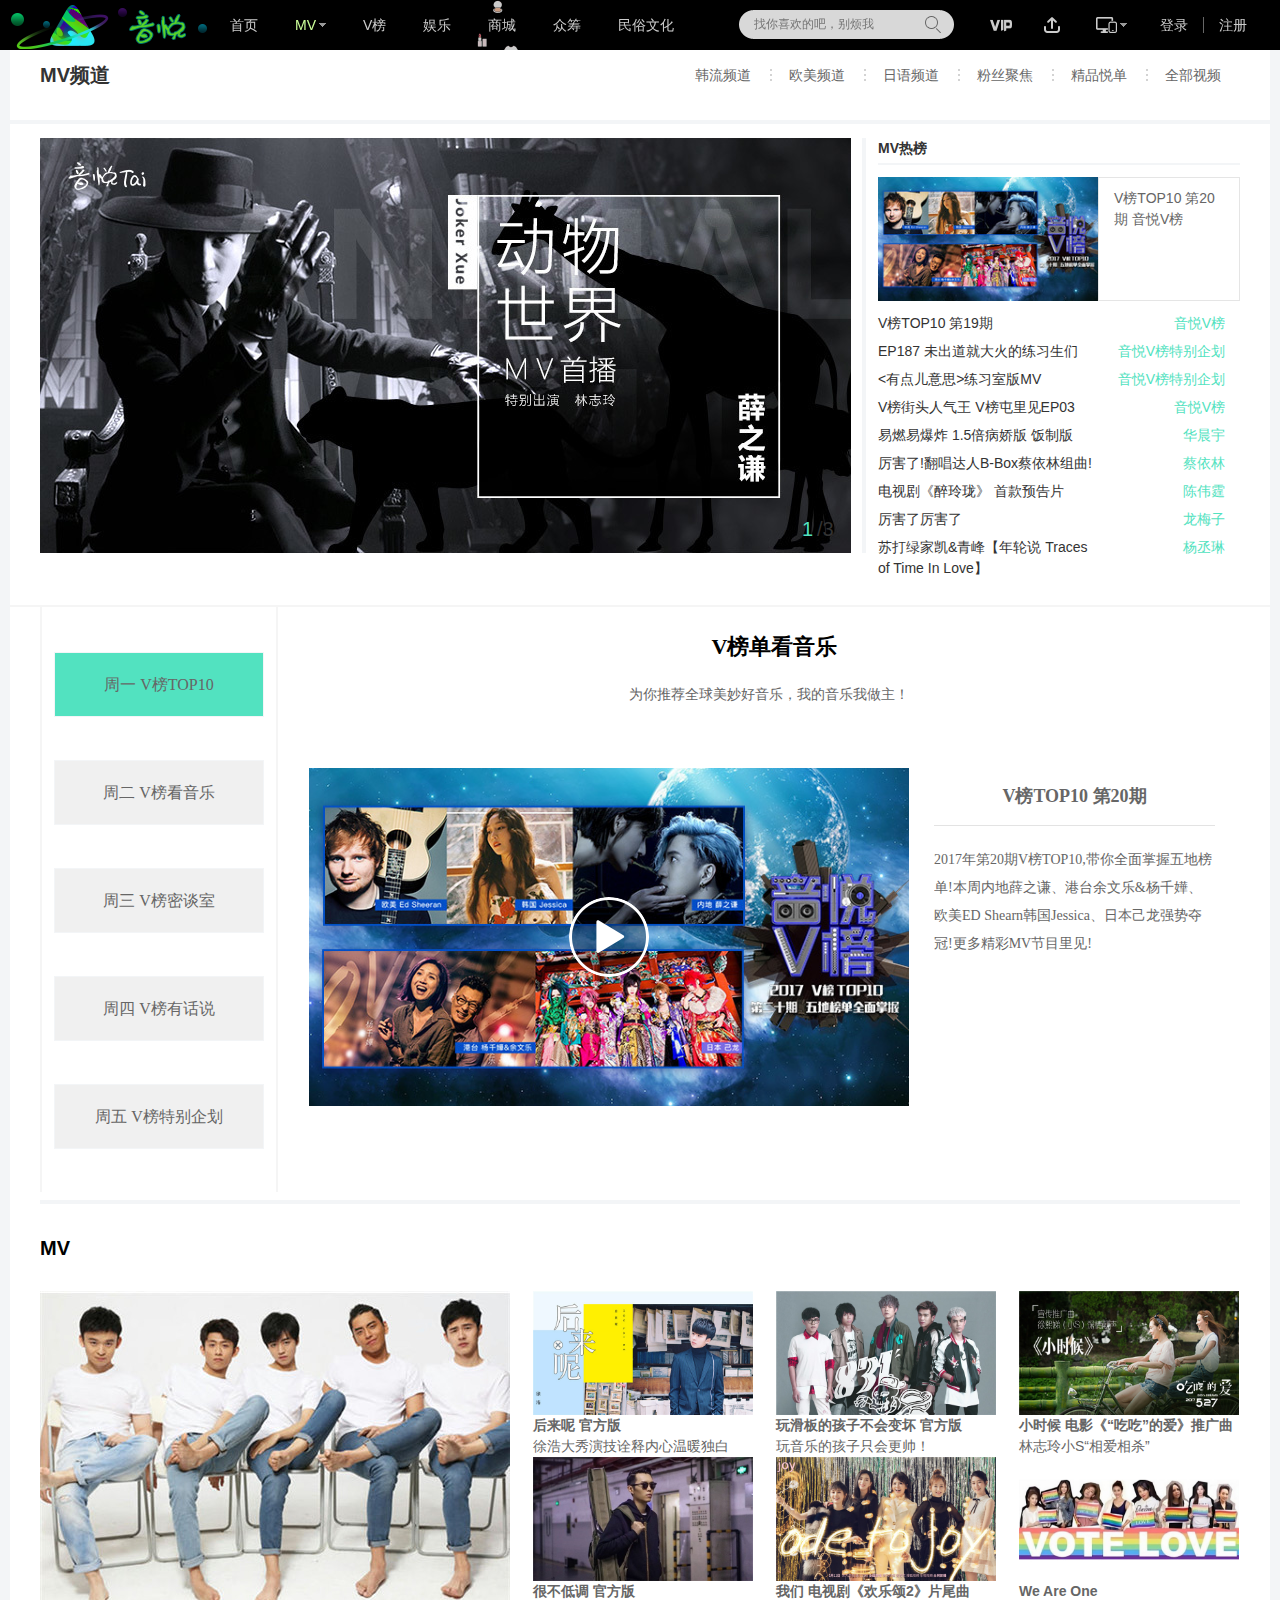
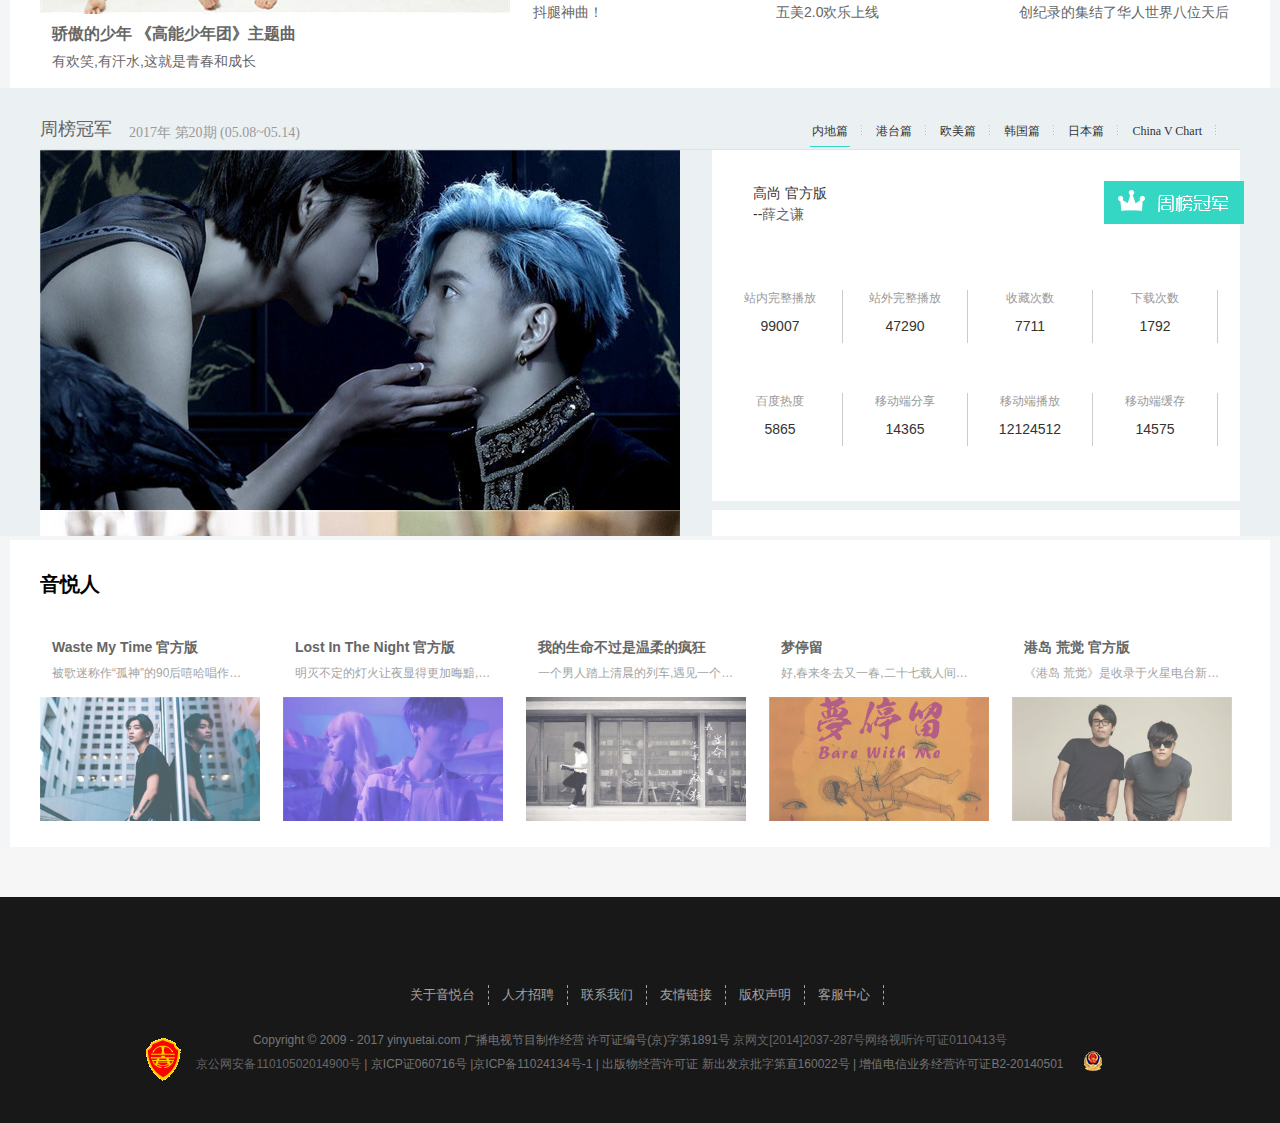
<file: mv-huayu.html>
<!DOCTYPE html>
<html lang="en">

<head>
    <meta charset="UTF-8">
    <title>MV频道-音悦Tai-让娱乐更美好</title>
    <link rel="shortcut icon" type="image/x-icon" href="favicon.ico">
    <link rel="stylesheet" href="css/mv/base.css">
    <link rel="stylesheet" href="css/mv/mv-huayu.css">
    <link rel="stylesheet" href="css/index.css">
    <script src="js/index/animate.js"></script>
    <script src="js/index/common.js"></script>
</head>

<body>
<!--顶部开始-->
<div class="top">
    <div class="content clearfix">
        <h1 class="fl">
            <div class="logo">
                <a href="index.html" title="音悦Tai"></a>
            </div>
        </h1>
        <ul class="fl">
            <li><a href="index.html">首页</a></li>
            <li class="mv" id="mv"><a href="mv-huayu.html">
                <span class="fl self">MV</span>
                <b class="fl"></b>
            </a>
                <ul class="dropdownmenu" id="mvDrop">
                    <li><a href="mv-huayu.html" javascript="void(0);">韩流频道</a></li>
                    <li><a href="mv-huayu.html">华语频道</a></li>
                    <li><a href="mv-huayu.html">欧美频道</a></li>
                    <li><a href="mv-huayu.html">日语频道</a></li>
                    <li><a href="mv-huayu.html">粉丝聚焦</a></li>
                </ul>
            </li>
            <li><a href="index.html">V榜</a></li>
            <li><a href="yule.html">娱乐</a></li>
            <li><a href="mallindex.html" target="_blank" class="shopgif">商城</a></li>
            <li><a href="zhongchou.html">众筹</a></li>
            <li><a href="index.html">民俗文化</a></li>
        </ul>
        <div class="login fr">
            <ul id="loginHandle">
                <li class="fl loginLeft" id="login1"><a href="javascript:void(0);">登录</a></li>
                <li class="fl loginRight" id="login2"><a href="javascript:void(0);">注册</a></li>
            </ul>
        </div>
        <div class="appBox fr" id="appBox">
            <a href="#">
                <span class="fl appIcon"></span>
                <b class="fl"></b>
            </a>
            <ul class="appDrop" id="appDrop">
                <li><a href="#">移动客户端</a></li>
                <li><a href="#">PC客户端</a></li>
                <li><a href="#">Star明星直播</a></li>
            </ul>
        </div>
        <div class="uploadbtn fr">
            <a href="#"></a>
        </div>
        <div class="vip fr"><a href="#"></a></div>
        <div class="topSearch fr">
            <div class="searchLeft"></div>
            <div class="searchRight"></div>
            <div class="txt">
                <input type="text" name="keywords" placeholder="找你喜欢的吧，别烦我"/>
            </div>
            <button class="searchIcon"></button>
        </div>
    </div>
</div>
<!--  网页顶部js  -->
<script>
    var mvDrop = $id("mvDrop");
    var mv = $id("mv");
    mv.onmouseover = function () {
        animate3(mvDrop, {height: "180px", opacity: "1"}, 10);
    }
    mv.onmouseout = function () {
        animate3(mvDrop, {height: "0", opacity: "0"}, 10);
    }
    var appDrop = $id("appDrop");
    var appBox = $id("appBox");
    appBox.onmouseover = function () {
        animate3(appDrop, {height: "108px", opacity: "1"}, 10);
    }
    appBox.onmouseout = function () {
        animate3(appDrop, {height: "0", opacity: "0"}, 10);
    }
</script>

<!--   登录注册区域开始   -->
<div class="dialog" id="dialog">
    <div class="login-register">
        <div class="login-image login-image-transition">
        </div>
        <div class="login-view">
            <div class="login-tab" id="login-tab">
                <a href="javascript:void(0)" class="login-active" id="hideLogin1">登录</a>
                <a href="javascript:void(0)" id="hideLogin2">注册</a>
            </div>
            <div class="login-main login-main-active" id="login-area">
                <form id="login-form">
                    <div>
                        <input type="text" name="mobile" class="login-text-long" placeholder="请输入手机号码或邮箱">
                    </div>
                    <div>
                        <input type="password" class="login-text-long" placeholder="请输入密码">
                    </div>
                    <div class="clearfix login-fun-wrap">
                        <label class="login-auto">
                            <input type="checkbox" name="autologin" checked="">
                            <span>自动登录</span>
                        </label>
                        <a href="javascript:void(0)" target="_blank" class="login-forget">忘记密码</a>
                    </div>
                    <input type="submit" value="登录" class="login-submit">
                </form>
                <div id="other-login">
                    <div class="login-third-wrap">
                        <span class="third-text">第三方登录:</span>
                        <span><a href="javascript:void(0)" target="_blank" class="ui-login-weibo">新浪登录</a></span>
                        <span><a href="javascript:void(0)" target="_blank" class="ui-login-weixin">微信登录</a></span>
                        <span><a href="javascript:void(0)" target="_blank" class="ui-login-qq">QQ登录</a></span>
                    </div>
                </div>
            </div>
            <div class="login-main" id="register-area" style="display: none;">
                <form id="register-form">
                    <div class="login-error-tips">
                    </div>
                    <div>
                        <input type="text" name="mobile" class="login-text-long" placeholder="请输入手机号码">
                    </div>
                    <div>
                        <input type="password" class="login-text-long" placeholder="密码为6-20位字符，支持大小写">
                        <div class="login-code-wrap">
                            <input type="text" name="code" class="login-text-short" placeholder="请输入验证码">
                            <input type="button" class="login-get-code" value="获取验证码">
                        </div>
                    </div>
                    <input type="submit" value="立即注册" class="login-submit">
                    <div class="login-fun-wrap">
                        <label class="login-auto">
                            <input type="checkbox" name="agree" checked="">
                            <span>我已阅读并同意<a href="http://login.yinyuetai.com/terms_of_service" target="_blank">《音悦Tai服务条款》</a></span>
                        </label>
                    </div>
                    <input name="sign" type="hidden" value="b4ad61f5077729bb5">
                    <input name="encpsw" type="hidden" value="">
                </form>
            </div>
        </div>
    </div>
    <a href="javascript:void(0);" class="ico_close J_close" id="loginClose" hidefocus="true">关闭</a>
</div>

<!--登录区域js-->
<script>
    var dialog=$id("dialog");
    var login1=$id("login1");
    var login2=$id("login2");
    var hideLogin1=$id("hideLogin1");
    var hideLogin2=$id("hideLogin2");
    var loginArea=$id("login-area");
    var registerArea=$id("register-area");
    login1.onclick= function () {
        dialogShow();
        loginHandle();
    }
    login2.onclick= function () {
        dialogShow();
        registerHandle();
    }
    hideLogin1.onclick= loginHandle;
    hideLogin2.onclick= registerHandle;
    function dialogShow() {
        dialog.style.display="block";
        dialog.style.overflow="hidden";
        animate3(dialog,{height:"380px"},10);
    }
    function loginHandle(){
        hideLogin2.removeAttribute("class");
        hideLogin1.className="login-active";
        loginArea.className="login-main login-main-active";
        registerArea.style.display="none";
        loginArea.style.display="block";
    }
    function registerHandle() {
        hideLogin1.removeAttribute("class");
        hideLogin2.className="login-active";
        loginArea.style.display="none";
        registerArea.className="login-main login-main-active";
        registerArea.style.display="block";
    }


    var loginClose=$id("loginClose");
    loginClose.onclick= function () {
        dialog.style.display="none";
        dialog.style.height="0px";
    }
</script>

<!--   登录注册区域结束   -->

<!--网页顶部结束-->

<!--顶部结束-->

<!--内容部分开始-->
<div class="container">
    <!--mv导航开始-->
    <div class="mv-bar w clearfloat">
        <div class="mv-bar-left fl">
            <h3>MV频道</h3>
        </div>
        <div class="mv-bar-right fr">
            <ul>
                <li><a href="javascript:void(0);">韩流频道</a></li>
                <li><a href="javascript:void(0);">欧美频道</a></li>
                <li><a href="javascript:void(0);">日语频道</a></li>
                <li><a href="javascript:void(0);">粉丝聚焦</a></li>
                <li><a href="javascript:void(0);">精品悦单</a></li>
                <li><a href="javascript:void(0);">全部视频</a></li>
            </ul>
        </div>
    </div>
    <!--mv导航结束-->

    <!--channel-box开始-->
    <div class="channel-box w clearfloat">
        <!--左侧轮播图开始-->
        <div class="sider-box fl" id="lbtbox">
            <div class="lbt" id="lbt">
                <ul>
                    <li>
                        <a href=""><img src="images/mv/lbt01.jpg" alt=""></a>
                    </li>
                    <li>
                        <a href=""><img src="images/mv/lbt02.jpg" alt=""></a>
                    </li>
                    <li>
                        <a href=""><img src="images/mv/lbt03.jpg" alt=""></a>
                    </li>
                </ul>
            </div>
            <span class="left" id="lbtleft"></span>
            <span class="right" id="lbtright"></span>
            <div class="slide-count">
                <!--<span class="cur-count">1</span>-->
                <!--<span>/3</span>-->
                <i class="cur-count">1</i>
                <i>/3</i>
            </div>
        </div>
        <!--左侧轮播图结束-->
        <!--右侧mv热榜开始-->
        <div class="hot-box fr">
            <h4>MV热榜</h4>
            <ul class="hot-list">
                <li>
                    <div class="normal one">
                        <P class="song-name">V榜TOP10 第20期</P>
                        <P class="song-art">音悦V榜</P>
                    </div>
                    <div class="current two">
                        <a href=""><img src="images/mv/hot-01.jpg" alt="">
                            <div>
                                <a href="">V榜TOP10 第20期</a>
                                <a href="">音悦V榜</a>
                            </div>
                        </a>
                    </div>
                </li>
                <li>
                    <div class="normal">
                        <P class="song-name">V榜TOP10 第19期</P>
                        <P class="song-art">音悦V榜</P>
                    </div>
                    <div class="current">
                        <a href=""><img src="images/mv/hot-02.jpg" alt="">
                            <div>
                                <a href="">V榜TOP10 第19期</a>
                                <a href="">音悦V榜</a>
                            </div>
                        </a>
                    </div>
                </li>
                <li>
                    <div class="normal">
                        <P class="song-name">EP187 未出道就大火的练习生们</P>
                        <P class="song-art">音悦V榜特别企划</P>
                    </div>
                    <div class="current">
                        <a href=""><img src="images/mv/hot-03.jpg" alt="">
                            <div>
                                <a href="">EP187 未出道就大火的练习生们</a>
                                <a href="">音悦V榜特别企划</a>
                            </div>
                        </a>
                    </div>
                </li>
                <li>
                    <div class="normal">
                        <P class="song-name">&lt;有点儿意思&gt;练习室版MV</P>
                        <P class="song-art">音悦V榜特别企划</P>
                    </div>
                    <div class="current">
                        <a href=""><img src="images/mv/hot-04.jpg" alt="">
                            <div>
                                <a href="">&lt;有点儿意思&gt;练习室版MV</a>
                                <a href="">音悦V榜特别企划</a>
                            </div>
                        </a>
                    </div>
                </li>
                <li>
                    <div class="normal">
                        <P class="song-name">V榜街头人气王 V榜屯里见EP03</P>
                        <P class="song-art">音悦V榜</P>
                    </div>
                    <div class="current">
                        <a href=""><img src="images/mv/hot-05.jpg" alt="">
                            <div>
                                <a href="">V榜街头人气王 V榜屯里见EP03</a>
                                <a href="">音悦V榜</a>
                            </div>
                        </a>
                    </div>
                </li>
                <li>
                    <div class="normal">
                        <P class="song-name">易燃易爆炸 1.5倍病娇版 饭制版</P>
                        <P class="song-art">华晨宇</P>
                    </div>
                    <div class="current">
                        <a href=""><img src="images/mv/hot-06.jpg" alt="">
                            <div>
                                <a href="">易燃易爆炸 1.5倍病娇版 饭制版</a>
                                <a href="">华晨宇</a>
                            </div>
                        </a>
                    </div>
                </li>
                <li>
                    <div class="normal">
                        <P class="song-name">厉害了!翻唱达人B-Box蔡依林组曲!</P>
                        <P class="song-art">蔡依林</P>
                    </div>
                    <div class="current">
                        <a href=""><img src="images/mv/hot-07.jpg" alt="">
                            <div>
                                <a href="">厉害了!翻唱达人B-Box蔡依林组曲!</a>
                                <a href="">蔡依林</a>
                            </div>
                        </a>
                    </div>
                </li>
                <li>
                    <div class="normal">
                        <P class="song-name">电视剧《醉玲珑》 首款预告片</P>
                        <P class="song-art">陈伟霆</P>
                    </div>
                    <div class="current">
                        <a href=""><img src="images/mv/hot-08.jpg" alt="">
                            <div>
                                <a href="">电视剧《醉玲珑》 首款预告片</a>
                                <a href="">陈伟霆</a>
                            </div>
                        </a>
                    </div>
                </li>
                <li>
                    <div class="normal">
                        <P class="song-name">厉害了厉害了</P>
                        <P class="song-art">龙梅子</P>
                    </div>
                    <div class="current">
                        <a href=""><img src="images/mv/hot-09.jpg" alt="">
                            <div>
                                <a href="">厉害了厉害了</a>
                                <a href="">龙梅子</a>
                            </div>
                        </a>
                    </div>
                </li>
                <li>
                    <div class="normal">
                        <P class="song-name">苏打绿家凯&amp;青峰【年轮说 Traces of Time In Love】</P>
                        <P class="song-art">杨丞琳</P>
                    </div>
                    <div class="current">
                        <a href=""><img src="images/mv/hot-10.jpg" alt="">
                            <div>
                                <a href="">苏打绿家凯&amp;青峰【年轮说 Traces of Time In Love】</a>
                                <a href="">杨丞琳</a>
                            </div>
                        </a>
                    </div>
                </li>
            </ul>
        </div>
        <!--右侧mv热榜结束-->

    </div>
    <!--channl-box结束-->

    <!--hot-pragram开始-->
    <div class="hot-pragram w clearfloat">
        <div class="pragram-nav fl">
            <ul>
                <li class="pragram-cur"><a href="javascript:void(0)">周一 V榜TOP10</a></li>
                <li><a href="javascript:void(0)">周二 V榜看音乐</a></li>
                <li><a href="javascript:void(0)">周三 V榜密谈室</a></li>
                <li><a href="javascript:void(0)">周四 V榜有话说</a></li>
                <li><a href="javascript:void(0)">周五 V榜特别企划</a></li>
            </ul>
        </div>
        <div class="pragram-info fr">
            <div class="pragram-box">
                <h3>V榜单看音乐</h3>
                <p>为你推荐全球美妙好音乐，我的音乐我做主！</p>
            </div>
            <div class="pragram-video">
                <div class="pv-box">
                    <a href="" class="pv-link fl">
                        <img src="images/mv/vb01.jpg" alt="">
                        <i class="vbo"></i>
                    </a>
                    <div class="pv-info fr">
                        <h3><a href="">V榜TOP10 第20期</a></h3>
                        <p>2017年第20期V榜TOP10,带你全面掌握五地榜单!本周内地薛之谦、港台余文乐&杨千嬅、欧美ED Shearn韩国Jessica、日本己龙强势夺冠!更多精彩MV节目里见!</p>
                    </div>
                </div>
                <div class="pv-box" style="display: none">
                    <a href="" class="pv-link fl">
                        <img src="images/mv/vb-02.jpg" alt="">
                        <i class="vbo"></i>
                    </a>
                    <div class="pv-info fr">
                        <h3><a href="">出场自带动漫BGM的歌手</a></h3>
                        <p>
                            在盛产动漫的霓虹国,动漫作品是让一位歌手能够得到快速认知的捷径,如果是演唱了一部超人气动漫大火之后,基本这些歌手身上都会自带一种神奇属性,移动式的动漫BGM!他的出场必须搭配这首动漫歌曲才叫完美</p>
                    </div>
                </div>
                <div class="pv-box" style="display: none">
                    <a href="" class="pv-link fl">
                        <img src="images/mv/vb-03.jpg" alt="">
                        <i class="vbo"></i>
                    </a>
                    <div class="pv-info fr">
                        <h3><a href="">我叫魏如萱,不是魏如昀</a></h3>
                        <p>
                            Waa魏如萱带着自己的新专辑《末路狂花》跟音悦V榜的粉丝朋友们见面啦!新专辑中有什么故事?拍摄MV时竟被收保护费?小S、林宥嘉鼻子塞纸巾唱歌又是为何?和妹妹两个人经常被人认错?操心粉丝感情状况,开演唱会还不忘搞联谊?更多精彩内容赶紧进节目吧!</p>
                    </div>
                </div>
                <div class="pv-box" style="display: none">
                    <a href="" class="pv-link fl">
                        <img src="images/mv/vb04.jpg" alt="">
                        <i class="vbo"></i>
                    </a>
                    <div class="pv-info fr">
                        <h3><a href="">TFBOYS究竟可以复制吗</a></h3>
                        <p>
                            2014年以一首“左手右手慢动作”风靡的TFBOYS如今已是国民级的偶像组合,从小众火爆,到网络群嘲,再到天团登顶,TFBOYS的成功被整个娱乐圈都看在眼里,众多鲜肉男团也顺应而已,他们难免会借鉴,难免被比较,那么TFBOYS究竟可以复制吗?本期编导阿姨带你说道说道!</p>
                    </div>
                </div>
                <div class="pv-box" style="display: none">
                    <a href="" class="pv-link fl">
                        <img src="images/mv/vb-05.jpg" alt="">
                        <i class="vbo"></i>
                    </a>
                    <div class="pv-info fr">
                        <h3><a href="">EP187 未出道就大火的练习生们</a></h3>
                        <p>
                            2017刚开年,不管是盛产偶像组合的韩国还是我大天朝,众多新人组合如春笋般爆发涌出,恨不得在已经饱和的市场再抢一杯羹,五花八门不同类型的各路新人用各种方式冲进你的视野。但在如今注重数据流量的娱乐市场中,究竟哪些才是决定这些练习生能否出道的关键呢,今天小编就来带你神扒这些未出道就先大火的大势练习生养成模式吧!</p>
                    </div>
                </div>

            </div>
        </div>
    </div>

    <!--hot-pragram结束-->

    <!--mv模块开始-->
    <div class="mv-big-box w">
        <div class="mv-box">
            <div class="title-box">
                <h3>MV</h3>
            </div>
            <div class="mv-list-box">
                <ul>
                    <!--<li class="li01">-->
                        <!--<a href=""><img src="images/mv/MV-1.jpg" alt="">-->
                            <!--<h5>小情书 电影《小情书》同名推广曲</h5>-->
                            <!--<p>用青春写的情书，笔触都是当初</p>-->
                        <!--</a>-->
                    <!--</li>-->
                    <li class="li01">
                        <a href=""><img src="images/mv/mv-01-01.jpg" alt="">
                            <h5>骄傲的少年 《高能少年团》主题曲</h5>
                            <p>有欢笑,有汗水,这就是青春和成长</p>
                            <i></i>
                        </a>
                    </li>
                    <li class="mv-v2">
                        <div>
                            <a href="">
                                <img src="images/mv/MV-02.jpg" alt="">
                                <h5>后来呢 官方版</h5>
                                <p>徐浩大秀演技诠释内心温暖独白</p>
                            </a>
                        </div>
                        <div>
                            <a href="">
                                <img src="images/mv/MV-05.jpg" alt="">
                                <h5>很不低调 官方版</h5>
                                <p>抖腿神曲！</p>
                            </a>
                        </div>
                    </li>
                    <li class="mv-v2">
                        <div>
                            <a href="">
                                <img src="images/mv/MV-03.jpg" alt="">
                                <h5>玩滑板的孩子不会变坏 官方版</h5>
                                <p>玩音乐的孩子只会更帅！</p>
                            </a>
                        </div>
                        <div>
                            <a href="">
                                <img src="images/mv/MV-06.jpg" alt="">
                                <h5>我们 电视剧《欢乐颂2》片尾曲</h5>
                                <p>五美2.0欢乐上线</p>
                            </a>
                        </div>
                    </li>
                    <li class="mv-v2">
                        <div>
                            <a href="">
                                <img src="images/mv/MV-04.jpg" alt="">
                                <h5>小时候 电影《“吃吃”的爱》推广曲</h5>
                                <p>林志玲小S“相爱相杀”</p>
                            </a>
                        </div>
                        <div>
                            <a href="">
                                <img src="images/mv/MV-07.jpg" alt="">
                                <h5>We Are One</h5>
                                <p>创纪录的集结了华人世界八位天后</p>
                            </a>
                        </div>
                    </li>
                </ul>
            </div>
        </div>
    </div>

    <!--mv模块结束-->

    <!--周榜冠军开始-->
    <div class="week-champion">
    <div class="champion">
        <div class="champ-title clearfloat">
            <span class="title fl">周榜冠军</span>
            <span class="date fl">2017年 第20期 (05.08~05.14)</span>
            <div class="area fr">
                <a href="javascript:void(0)" style="border-bottom: 1px #34d7c3 solid">内地篇</a>
                <span></span>
                <a href="javascript:void(0)">港台篇</a>
                <span></span>
                <a href="javascript:void(0)">欧美篇</a>
                <span></span>
                <a href="javascript:void(0)">韩国篇</a>
                <span></span>
                <a href="javascript:void(0)">日本篇</a>
                <span></span>
                <a href="javascript:void(0)">China V Chart</a>
                <span></span>
            </div>
        </div>
        <div class="champ-content clearfloat" style="display: block">
            <div class="champ-img fl">
                <a href=""><img src="images/mv/cham01.jpg" alt=""></a>
            </div>
            <div class="champ-data fr">
                <div class="week-data">
                    <div class="week-info">
                        <h3>高尚 官方版</h3>
                        <p>--<a href="">薛之谦</a></p>
                    </div>
                    <span class="cham-icon"></span>
                    <ul class="clearfloat">
                        <li>
                            <h3>站内完整播放</h3>
                            <p>99007</p>
                        </li>
                        <li>
                            <h3>站外完整播放</h3>
                            <p>47290</p>
                        </li>
                        <li>
                            <h3>收藏次数</h3>
                            <p>7711</p>
                        </li>
                        <li>
                            <h3>下载次数</h3>
                            <p>1792</p>
                        </li>
                        <li>
                            <h3>百度热度</h3>
                            <p>5865</p>
                        </li>
                        <li>
                            <h3>移动端分享</h3>
                            <p>14365</p>
                        </li>
                        <li>
                            <h3>移动端播放</h3>
                            <p>12124512</p>
                        </li>
                        <li>
                            <h3>移动端缓存</h3>
                            <p>14575</p>
                        </li>
                    </ul>
                </div>
            </div>
        </div>
        <div class="champ-content clearfloat">
            <div class="champ-img fl">
                <a href=""><img src="images/mv/cham02.jpg" alt=""></a>
            </div>
            <div class="champ-data fr">
                <div class="week-data">
                    <div class="week-info">
                        <h3>当我想起你 电影《春娇救志明》插曲</h3>
                        <p>--<a href="">杨千嬅 & 余文乐</a></p>
                    </div>
                    <span class="cham-icon"></span>
                    <ul class="clearfloat">
                        <li>
                            <h3>站内完整播放</h3>
                            <p>9320</p>
                        </li>
                        <li>
                            <h3>站外完整播放</h3>
                            <p>20</p>
                        </li>
                        <li>
                            <h3>收藏次数</h3>
                            <p>71</p>
                        </li>
                        <li>
                            <h3>下载次数</h3>
                            <p>252</p>
                        </li>
                        <li>
                            <h3>百度热度</h3>
                            <p>2865</p>
                        </li>
                        <li>
                            <h3>移动端分享</h3>
                            <p>95</p>
                        </li>
                        <li>
                            <h3>移动端播放</h3>
                            <p>2852</p>
                        </li>
                        <li>
                            <h3>移动端缓存</h3>
                            <p>622</p>
                        </li>
                    </ul>
                </div>
            </div>
        </div>
        <div class="champ-content clearfloat">
            <div class="champ-img fl">
                <a href=""><img src="images/mv/kt.jpeg" alt="" class="ed"></a>
            </div>
            <div class="champ-data fr">
                <div class="week-data">
                    <div class="week-info">
                        <h3>Swish Swish</h3>
                        <p>--<a href="">Katy Perry feat. Nicki Minaj</a></p>
                    </div>
                    <span class="cham-icon"></span>
                    <ul class="clearfloat">
                        <li>
                            <h3>站内完整播放</h3>
                            <p>15194</p>
                        </li>
                        <li>
                            <h3>站外完整播放</h3>
                            <p>134</p>
                        </li>
                        <li>
                            <h3>收藏次数</h3>
                            <p>386</p>
                        </li>
                        <li>
                            <h3>下载次数</h3>
                            <p>239</p>
                        </li>
                        <li>
                            <h3>百度热度</h3>
                            <p>1712</p>
                        </li>
                        <li>
                            <h3>移动端分享</h3>
                            <p>283</p>
                        </li>
                        <li>
                            <h3>移动端播放</h3>
                            <p>9313</p>
                        </li>
                        <li>
                            <h3>移动端缓存</h3>
                            <p>2893</p>
                        </li>
                    </ul>
                </div>
            </div>
        </div>
        <div class="champ-content clearfloat">
            <div class="champ-img fl">
                <a href=""><img src="images/mv/cham04.jpg" alt=""></a>
            </div>
            <div class="champ-data fr">
                <div class="week-data">
                    <div class="week-info">
                        <h3>因为是春天 Music Film</h3>
                        <p>--<a href="">Jessica</a></p>
                    </div>
                    <span class="cham-icon"></span>
                    <ul class="clearfloat">
                        <li>
                            <h3>站内完整播放</h3>
                            <p>14982</p>
                        </li>
                        <li>
                            <h3>站外完整播放</h3>
                            <p>12667</p>
                        </li>
                        <li>
                            <h3>收藏次数</h3>
                            <p>1629</p>
                        </li>
                        <li>
                            <h3>下载次数</h3>
                            <p>1665</p>
                        </li>
                        <li>
                            <h3>百度热度</h3>
                            <p>9835</p>
                        </li>
                        <li>
                            <h3>移动端分享</h3>
                            <p>3236</p>
                        </li>
                        <li>
                            <h3>移动端播放</h3>
                            <p>19920</p>
                        </li>
                        <li>
                            <h3>移动端缓存</h3>
                            <p>3088</p>
                        </li>
                    </ul>
                </div>
            </div>
        </div>
        <div class="champ-content clearfloat">
            <div class="champ-img fl">
                <a href=""><img src="images/mv/cham05.jpg" alt=""></a>
            </div>
            <div class="champ-data fr">
                <div class="week-data">
                    <div class="week-info">
                        <h3>私ハ傀儡、猿轡ノ人形 官方版</h3>
                        <p>--<a href="">己龙</a></p>
                    </div>
                    <span class="cham-icon"></span>
                    <ul class="clearfloat">
                        <li>
                            <h3>站内完整播放</h3>
                            <p>7147</p>
                        </li>
                        <li>
                            <h3>站外完整播放</h3>
                            <p>4450</p>
                        </li>
                        <li>
                            <h3>收藏次数</h3>
                            <p>821</p>
                        </li>
                        <li>
                            <h3>下载次数</h3>
                            <p>380</p>
                        </li>
                        <li>
                            <h3>百度热度</h3>
                            <p>7865</p>
                        </li>
                        <li>
                            <h3>移动端分享</h3>
                            <p>145</p>
                        </li>
                        <li>
                            <h3>移动端播放</h3>
                            <p>121</p>
                        </li>
                        <li>
                            <h3>移动端缓存</h3>
                            <p>89</p>
                        </li>
                    </ul>
                </div>
            </div>
        </div>
        <div class="champ-content clearfloat">
            <div class="champ-img fl">
                <a href=""><img src="images/mv/cham01.jpg" alt=""></a>
            </div>
            <div class="champ-data fr">
                <div class="week-data">
                    <div class="week-info">
                        <h3>高尚 官方版</h3>
                        <p>--<a href="">薛之谦</a></p>
                    </div>
                    <span class="cham-icon"></span>
                    <ul class="clearfloat">
                        <li>
                            <h3>站内完整播放</h3>
                            <p>99007</p>
                        </li>
                        <li>
                            <h3>站外完整播放</h3>
                            <p>47290</p>
                        </li>
                        <li>
                            <h3>收藏次数</h3>
                            <p>7711</p>
                        </li>
                        <li>
                            <h3>下载次数</h3>
                            <p>1792</p>
                        </li>
                        <li>
                            <h3>百度热度</h3>
                            <p>5865</p>
                        </li>
                        <li>
                            <h3>移动端分享</h3>
                            <p>14365</p>
                        </li>
                        <li>
                            <h3>移动端播放</h3>
                            <p>12124512</p>
                        </li>
                        <li>
                            <h3>移动端缓存</h3>
                            <p>14575</p>
                        </li>
                    </ul>
                </div>
            </div>
        </div>
    </div>
    </div>


<!--周榜冠军结束-->

<!--mv man开始-->
<div class="mv-man w">
    <div class="title-box">
        <h3>音悦人</h3>
    </div>
    <div class="mv-list-box">
        <ul class="clearfloat">
            <li class="mv-man-li01"><a href=""><img src="images/mv/mv-man01.jpg" alt="">
                <h5>Waste My Time 官方版</h5>
                <p>被歌迷称作“孤神”的90后嘻哈唱作人满舒克近日发布了全新MV《Waste My Time》,这也是他首次自导自演MV作品。&lt;br&gt; &lt;br&gt;身兼模特、词曲创作人、嘻哈歌手等多重身份的满舒克是近年来最受关注的年轻华语嘻哈音乐人。从2010年尝试发布首支Mixtape《Young
                    Jack》开始,满舒克凭借其多元化风格、贴近年轻人生活的歌词,逐渐被歌迷熟知。&lt;br&gt; &lt;br&gt;独立音乐人身份的满舒克2012-2015年连续四年被豆瓣提名年度最佳说唱音乐人,并且三次获得最佳说唱音乐人大奖。2016年,满舒克迈向音乐生涯的一个新的阶段,签约摩登天空旗下嘻哈厂牌MDSK,借助摩登天空的平台和成熟运作模式试图将嘻哈文化向更大众的领域发展。&lt;br&gt;
                    &lt;br&gt;此次发布的MV作品《Waste My
                    Time》,不仅是满舒克新专辑中的主打单曲。同时这支自编自导的MV也是满舒克首次向影视领域进行尝试。MV中满舒克很好的把握了当下年轻人的一种生活状态,以及面对孤独的方式。“孤独”也一直是满舒克歌曲中的主要议题。</p>
            </a></li>
            <li><a href=""><img src="images/mv/mv-man02.jpg" alt="">
                <h5>Lost In The Night 官方版</h5>
                <p>明灭不定的灯火让夜显得更加晦黯,你身处都市的中心,自认为清醒与孤高,但霓虹闪烁光怪陆离间,亦真亦幻。你的自以为是消耗殆尽,于是迷失在这长夜的黑暗里。&lt;br&gt;&lt;br&gt;自命清高,对人对己双重标准的纠结是现今都市流行病。热斑—这支风格独树一帜的新生代乐队—在首张专辑《无感人》中,用《Lost
                    in the night》对这种病症进行了剖解与诊疗,MV又赋予了这一切视觉冲击力。“奇怪的姿态没有负担
                    ,冷漠的眼神没有答案”,走进超市的王志文和刘翩翩,各色人群相遇,上演了一部另类版本的《超市夜未眠》。这些面目模糊的人,正是对歌词中揭示的对人性黑暗面习以为常的生动演绎——偷窃,偷窥,滥饮,破坏背后是无节制的对物质的觊觎、对金钱的贪婪、对性的窥测,对暴力的放纵等等不堪。&lt;br&gt;&lt;br&gt;在副歌之后,热斑道出了事实真相“痛苦并不指失去,而是内心麻木不堪”,现代人的自私,冷漠形象跃然眼前,而王志文在货架上发现的遥控器,有着凝固时间的魔力,但并没有使他们获得从混乱中超脱的机会,他们嗤之以鼻的行为,也一样在他们身上复制,狂饮,呕吐,推倒货架.....同一个空间里的人注定看不到真相。&lt;br&gt;&lt;br&gt;“是什么人掌灯,把我照亮”,诗歌中曾经这样写道。被裹挟于物欲横流而随波逐流的人,内心的清明正被吞蚀,即便置身都市也如同迷失在妖夜荒踪般的荒原,沦为无感人。如同MV的尾声,伴随着清冽的吉他,狂欢般的演奏,王志文和刘翩翩驾车甩脱夜晚幻梦般的羁绊,驶向晦明不定的未来</p>
            </a></li>
            <li><a href=""><img src="images/mv/mv-man03.jpg" alt="">
                <h5>我的生命不过是温柔的疯狂</h5>
                <p>
                    一个男人踏上清晨的列车,遇见一个陌生的美丽女人,展开一个温柔而疯狂的故事,这可能是一部法国电影,也可能一个男人片刻的恣意幻想,从开篇带入感极强紧张的手风琴intro,密集的鼓点推进叙事脉络,跌宕激昂的小提琴渲染着炙烈的情爱,那个有些轻狂,妄为的男人在爱的梦境中舞蹈旋转,却不小心打碎了灵魂的杯子跌入自由的深渊。作为电影导演的卢庚戌在这首歌里呈现了一个电影式的叙事结构,像一部三分钟的电影精彩镜头剪辑,讲述一个男人秘而不宣的情欲故事。而歌名来源于诗人兰波的一句诗:我的生命不过是温柔的疯狂,眼里一片海,我却不肯蓝。</p>
            </a></li>
            <li><a href=""><img src="images/mv/mv-man04.jpg" alt="">
                <h5>梦停留</h5>
                <p>好,春来冬去又一春,二十七载人间路,自诩刚开始做些事,总算没辜负。&lt;br&gt;&lt;br&gt;英国天气阴雨连绵,有时莫名其妙飘起雨雾,人们照常喝茶饮酒街边闲谈。太阳好时城堡草地美的不像话,大片森林随山坡地势生长起伏,从南到北一路牛羊闲适炊烟袅袅,行至开阔处误以为回归内蒙草原,直把他乡作故乡。而云层仿佛触手可及,像极了奥丁神话,似有人神共居,时有直升机径直飞过;寒冬时节抵达至今近两月,排除雷区误区得各路好汉相助,一路闯下来竟然闯出了感觉,挣扎真好,异国他乡以另一种身份重生刺激的很,但还是提醒自己不论何时何地,虽保持从头来过的勇气,而世间万路只一条,带着这颗心好好走下去,不必重来。&lt;br&gt;&lt;br&gt;从开始到结束弹指即逝,妙人奇事概不赘述,在所有录音结束后得了妙曲三支,素材一堆,其中有首歌要分享,叫做《梦停留》,北京孕育了动机,一个月后在英国艾塞克斯完成歌词编曲并最终录制,这支是我的歌,写给自己唱与众人听。</p>
            </a></li>
            <li><a href=""><img src="images/mv/mv-man05.jpg" alt="">
                <h5>港岛 荒觉 官方版</h5>
                <p>《港岛
                    荒觉》是收录于火星电台新专辑中的一首歌曲,其MV发布。它不是常规的MV,没有起伏的剧情,没有拍摄的实景,这样先锋性、实验性的视觉作品符合了火星电台的一贯调性。这支MV内容的灵感,源于火星电台身边的一位好友,刻画了一个人在找回自己来到这个世上时的样子,一直走,一直不回头。一千个观众眼中就有一千个哈姆雷特,可能从这首MV中你看到的也会是某个熟悉的朋友,或者就是你自己。</p>
            </a></li>
        </ul>
    </div>
</div>
<!--mv man结束-->
</div>
<!--内容部分结束-->
<!--尾部开始-->
<div class="bottom">
    <p class="link">
        <a href="">关于音悦台</a><a href="">人才招聘</a><a href="">联系我们</a><a href="">友情链接</a><a href="">版权声明</a><a
            href="">客服中心</a>
    </p>
    <div class="copyright">
        Copyright © 2009 - 2017 yinyuetai.com 广播电视节目制作经营 许可证编号(京)字第1891号
        <a href=""> 京网文[2014]2037-287号</a><a href="">网络视听许可证0110413号</a><br>
        <span class="ghs"></span>
        <a href="">京公网安备11010502014900号</a>
        | 京ICP证060716号 |京ICP备11024134号-1 | 出版物经营许可证 新出发京批字第直160022号 | 增值电信业务经营许可证B2-20140501
        <span class="baoshi"></span>
    </div>
</div>
<!--尾部结束-->
</body>

</html>
<script src="js/mv/jquery-3.2.1.js"></script>
<script src="js/mv/mv.js"></script>
</file>
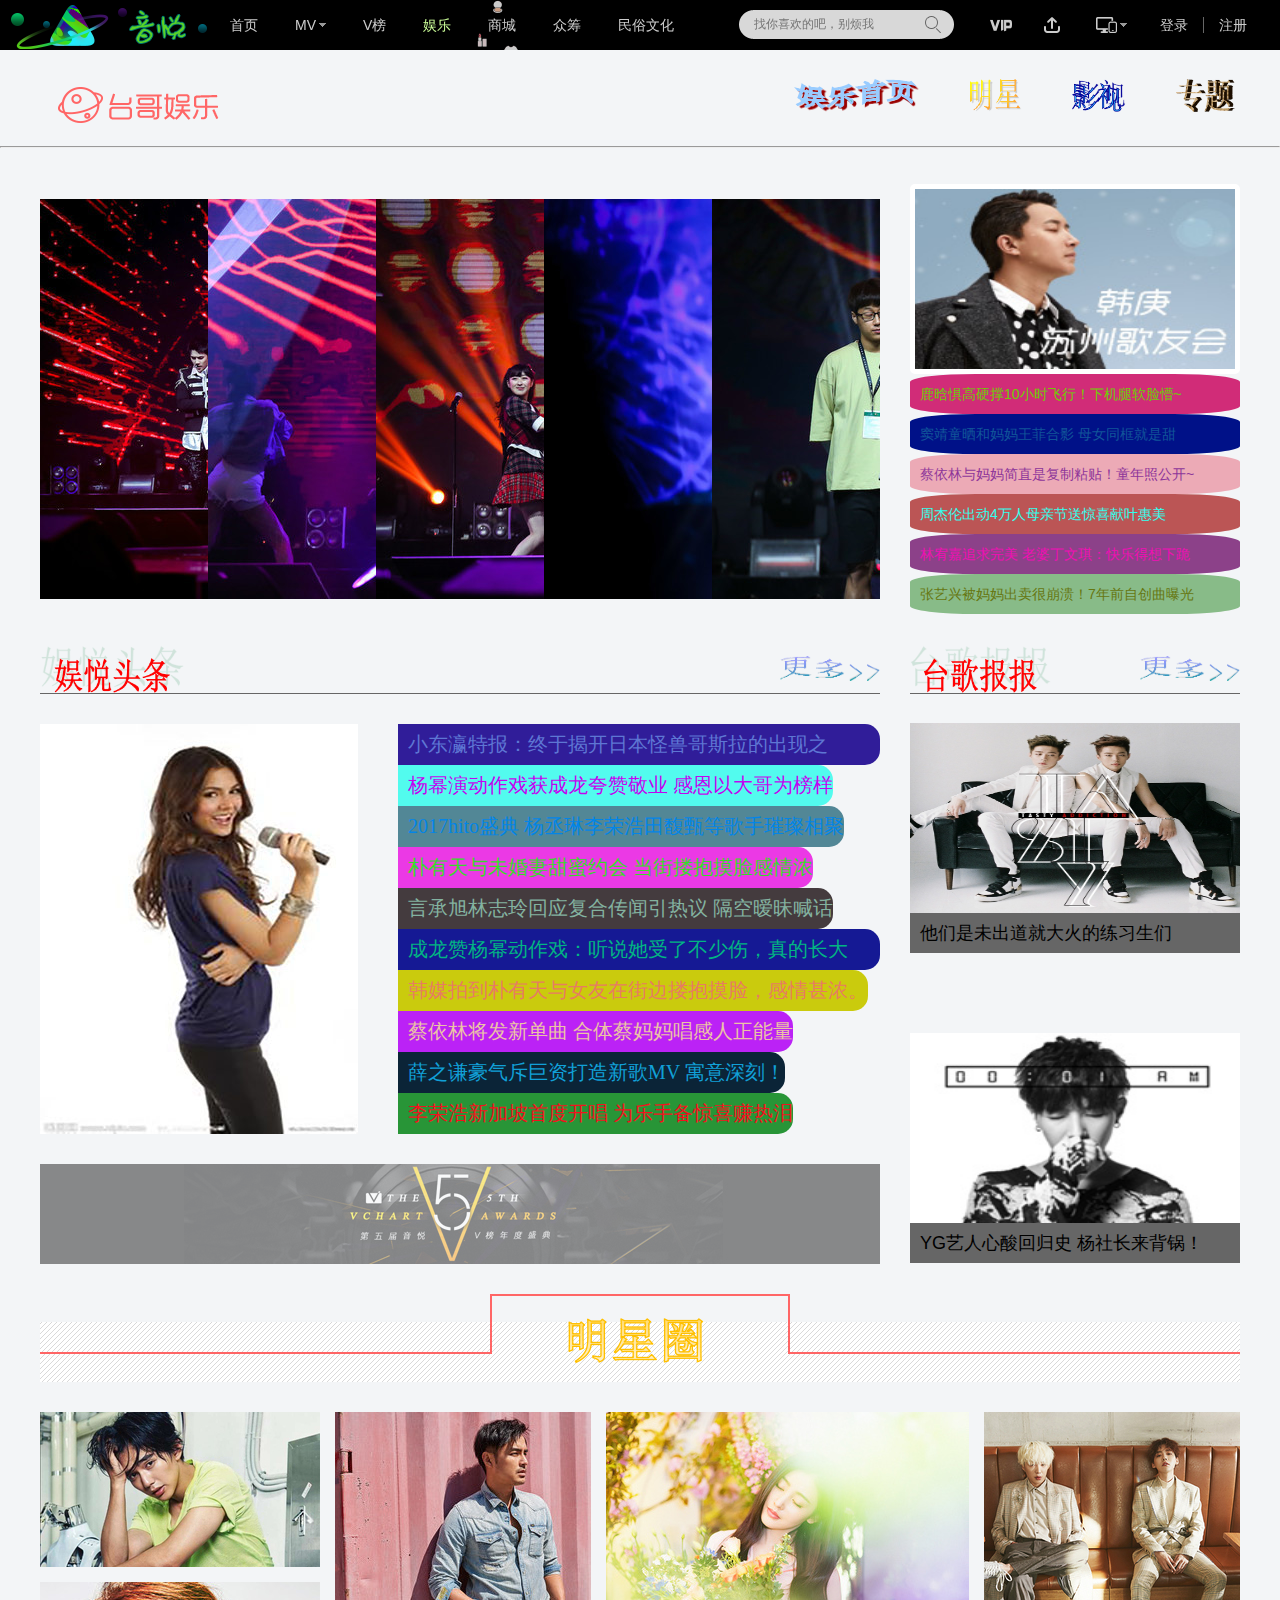
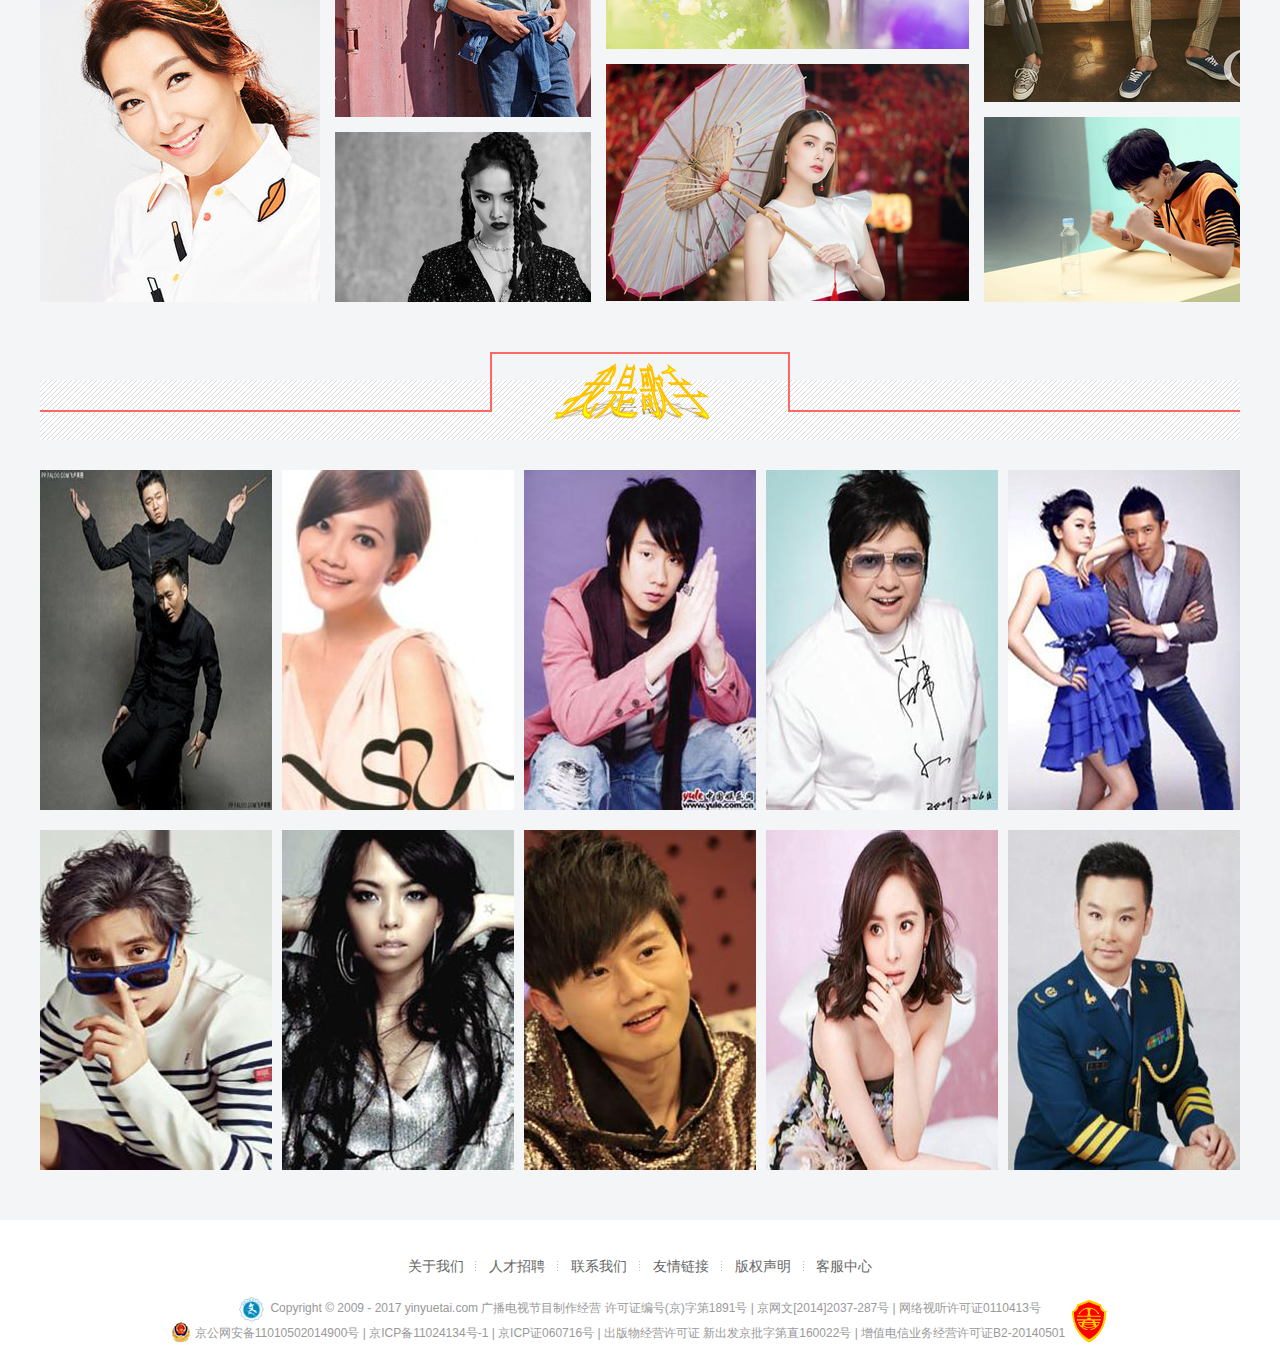
<file: yule.html>
<!DOCTYPE html>
<html>
<head lang="zh-cmn-Hans">
    <meta charset="UTF-8">
    <meta name="keywords" content="MV,MTV,高清MV,MV下载,高清MTV下载,MV免费下载,高清MV免费下载,MV视频,音乐MV,在线观看,MV手机免费下载,视频,在线视频MTV,口袋·FAN">
    <meta name="description" content="音悦Tai-是以高清MV为主的娱乐视频网站，提供高品质音乐视频在线观看服务。同时也是偶像和粉丝的聚集地，既可以购买明星专辑和周边，也可以参与各式各样的线下活动。">
    <title>音悦Tai - 让娱乐更美好</title>
    <link rel="icon" href="favicon.ico" type="image/x-icon"/>
</head>
<link rel="stylesheet" href="css/base.css"/>
<link rel="stylesheet" href="css/index.css" type="text/css"/>
<link rel="stylesheet" href="css/yulezhuti.css" type="text/css"/>
<script src="js/index/common.js"></script>
<script src="js/index/animate.js"></script>
<script src = "js/jquery-1.12.2.js"></script>
<script>
    $(function(){
        $(".son").hover(function () {
            $(this).siblings().stop().animate({"width":100},600);
            $(this).stop().animate({"width":440},600);
        },function () {
            $(".son").stop().animate({width:168},600);
        });
    });
</script>
<body>
<!--网页顶部开始-->
<div class="top">
    <div class="content clearfix">
        <h1 class="fl">
            <div class="logo">
                <a href="index.html" title="音悦Tai"></a>
            </div>
        </h1>
        <ul class="fl">
            <li><a href="index.html">首页</a></li>
            <li class="mv" id="mv"><a href="mv-huayu.html">
                <span class="fl">MV</span>
                <b class="fl"></b>
            </a>
                <ul class="dropdownmenu" id="mvDrop">
                    <li><a href="mv-huayu.html" javascript="void(0);">韩流频道</a></li>
                    <li><a href="mv-huayu.html">华语频道</a></li>
                    <li><a href="mv-huayu.html">欧美频道</a></li>
                    <li><a href="mv-huayu.html">日语频道</a></li>
                    <li><a href="mv-huayu.html">粉丝聚焦</a></li>
                </ul>
            </li>
            <li><a href="index.html">V榜</a></li>
            <li><a href="yule.html" class="self">娱乐</a></li>
            <li><a href="mallindex.html" target="_blank" class="shopgif">商城</a></li>
            <li><a href="zhongchou.html">众筹</a></li>
            <li><a href="index.html">民俗文化</a></li>
        </ul>
        <div class="login fr">
            <ul id="loginHandle">
                <li class="fl loginLeft" id="login1"><a href="javascript:void(0);">登录</a></li>
                <li class="fl loginRight" id="login2"><a href="javascript:void(0);">注册</a></li>
            </ul>
        </div>
        <div class="appBox fr" id="appBox">
            <a href="#">
                <span class="fl appIcon"></span>
                <b class="fl"></b>
            </a>
            <ul class="appDrop" id="appDrop">
                <li><a href="#">移动客户端</a></li>
                <li><a href="#">PC客户端</a></li>
                <li><a href="#">Star明星直播</a></li>
            </ul>
        </div>
        <div class="uploadbtn fr">
            <a href="#"></a>
        </div>
        <div class="vip fr"><a href="#"></a></div>
        <div class="topSearch fr">
            <div class="searchLeft"></div>
            <div class="searchRight"></div>
            <div class="txt">
                <input type="text" name="keywords" placeholder="找你喜欢的吧，别烦我"/>
            </div>
            <button class="searchIcon"></button>
        </div>
    </div>
</div>
<!--  网页顶部js  -->
<script>
    var mvDrop = $id("mvDrop");
    var mv = $id("mv");
    mv.onmouseover = function () {
        animate3(mvDrop, {height: "180px", opacity: "1"}, 10);
    }
    mv.onmouseout = function () {
        animate3(mvDrop, {height: "0", opacity: "0"}, 10);
    }
    var appDrop = $id("appDrop");
    var appBox = $id("appBox");
    appBox.onmouseover = function () {
        animate3(appDrop, {height: "108px", opacity: "1"}, 10);
    }
    appBox.onmouseout = function () {
        animate3(appDrop, {height: "0", opacity: "0"}, 10);
    }
</script>

<!--   登录注册区域开始   -->
<div class="dialog" id="dialog">
    <div class="login-register">
        <div class="login-image login-image-transition">
        </div>
        <div class="login-view">
            <div class="login-tab" id="login-tab">
                <a href="javascript:void(0)" class="login-active" id="hideLogin1">登录</a>
                <a href="javascript:void(0)" id="hideLogin2">注册</a>
            </div>
            <div class="login-main login-main-active" id="login-area">
                <form id="login-form">
                    <div>
                        <input type="text" name="mobile" class="login-text-long" placeholder="请输入手机号码或邮箱">
                    </div>
                    <div>
                        <input type="password" class="login-text-long" placeholder="请输入密码">
                    </div>
                    <div class="clearfix login-fun-wrap">
                        <label class="login-auto">
                            <input type="checkbox" name="autologin" checked="">
                            <span>自动登录</span>
                        </label>
                        <a href="javascript:void(0)" target="_blank" class="login-forget">忘记密码</a>
                    </div>
                    <input type="submit" value="登录" class="login-submit">
                </form>
                <div id="other-login">
                    <div class="login-third-wrap">
                        <span class="third-text">第三方登录:</span>
                        <span><a href="javascript:void(0)" target="_blank" class="ui-login-weibo">新浪登录</a></span>
                        <span><a href="javascript:void(0)" target="_blank" class="ui-login-weixin">微信登录</a></span>
                        <span><a href="javascript:void(0)" target="_blank" class="ui-login-qq">QQ登录</a></span>
                    </div>
                </div>
            </div>
            <div class="login-main" id="register-area" style="display: none;">
                <form id="register-form">
                    <div class="login-error-tips">
                    </div>
                    <div>
                        <input type="text" name="mobile" class="login-text-long" placeholder="请输入手机号码">
                    </div>
                    <div>
                        <input type="password" class="login-text-long" placeholder="密码为6-20位字符，支持大小写">
                        <div class="login-code-wrap">
                            <input type="text" name="code" class="login-text-short" placeholder="请输入验证码">
                            <input type="button" class="login-get-code" value="获取验证码">
                        </div>
                    </div>
                    <input type="submit" value="立即注册" class="login-submit">
                    <div class="login-fun-wrap">
                        <label class="login-auto">
                            <input type="checkbox" name="agree" checked="">
                            <span>我已阅读并同意<a href="http://login.yinyuetai.com/terms_of_service" target="_blank">《音悦Tai服务条款》</a></span>
                        </label>
                    </div>
                    <input name="sign" type="hidden" value="b4ad61f5077729bb5">
                    <input name="encpsw" type="hidden" value="">
                </form>
            </div>
        </div>
    </div>
    <a href="javascript:void(0);" class="ico_close J_close" id="loginClose" hidefocus="true">关闭</a>
</div>

<!--登录区域js-->
<script>
    var dialog=$id("dialog");
    var login1=$id("login1");
    var login2=$id("login2");
    var hideLogin1=$id("hideLogin1");
    var hideLogin2=$id("hideLogin2");
    var loginArea=$id("login-area");
    var registerArea=$id("register-area");
    login1.onclick= function () {
        dialogShow();
        loginHandle();
    }
    login2.onclick= function () {
        dialogShow();
        registerHandle();
    }
    hideLogin1.onclick= loginHandle;
    hideLogin2.onclick= registerHandle;
    function dialogShow() {
        dialog.style.display="block";
        dialog.style.overflow="hidden";
        animate3(dialog,{height:"380px"},10);
    }
    function loginHandle(){
        hideLogin2.removeAttribute("class");
        hideLogin1.className="login-active";
        loginArea.className="login-main login-main-active";
        registerArea.style.display="none";
        loginArea.style.display="block";
    }
    function registerHandle() {
        hideLogin1.removeAttribute("class");
        hideLogin2.className="login-active";
        loginArea.style.display="none";
        registerArea.className="login-main login-main-active";
        registerArea.style.display="block";
    }


    var loginClose=$id("loginClose");
    loginClose.onclick= function () {
        dialog.style.display="none";
        dialog.style.height="0px";
    }
</script>

<!--   登录注册区域结束   -->

<!--     网页顶部结束      -->


    <!--------head开始---------->
    <div class="head clearfix" >
        <div class="yyt fl" ><a href="首页" id="logo"><img src="images/yule/logotop.png" alt="音悦台" /></a></div>
        <ul class="fr clearfix hul" id="hul" >
            <li class="fl h-li"><a href="#"><img src="images/yule/ylym1.png" alt="" height="33px" data-go="go1"/></a></li>
            <li class="fl h-li"><a href="#"><img src="images/yule/mx1.png" alt="" height="33px" data-go="minxin"/></a></li>
            <li class="fl h-li"><a href="#"><img src="images/yule/ys1.png" alt="" height="33px" data-go="minxin1"/></a></li>
            <li class="fl h-li"><a href="#"><img src="images/yule/zt2.png" alt="" height="33px"/></a></li>
        </ul>
    </div>
    <hr/>
    <!--------head结束---------->
    <!---------------- 主体开始---------->

    <div class="w">
        <div class="clearfix">
            <!-- 主体左侧-->
            <div class="new-mainl fl">
                <div id="box">
                    <ul>
                        <li class="son" style="background: url('images/yule/live01.jpg') no-repeat"></li>
                        <li class="son" style="background: url('images/yule/live02.jpg') no-repeat"></li>
                        <li class="son" style="background: url('images/yule/live03.jpg') no-repeat"></li>
                        <li class="son" style="background: url('images/yule/live04.jpg') no-repeat"></li>
                        <li class="son" style="background: url('images/yule/live05.jpg') no-repeat"></li>
                    </ul>
                </div>
                <div class="toutiao clearfix" id="go1">
                    <img src="images/yule/yytt.png" alt="娱悦头条" height="48px"/>
                    <a href="#"class="fr"><img src="images/yule/更多.png" alt="" height="25px" width="100px"/></a>
                </div>
                <div class="yqwd clearfix">
                    <div class="fl"><img src="images/yule/Md10.jpg" alt="" id="wudong"/></div>
                    <div class="fr">
                        <ol id="wd">
                            <li ><span >小东瀛特报：终于揭开日本怪兽哥斯拉的出现之谜？！</span></li>
                            <li ><span >杨幂演动作戏获成龙夸赞敬业 感恩以大哥为榜样</span></li>
                            <li ><span >2017hito盛典 杨丞琳李荣浩田馥甄等歌手璀璨相聚</span></li>
                            <li ><span >朴有天与未婚妻甜蜜约会 当街搂抱摸脸感情浓</span></li>
                            <li ><span >言承旭林志玲回应复合传闻引热议 隔空暧昧喊话</span></li>
                            <li ><span >成龙赞杨幂动作戏：听说她受了不少伤，真的长大了！</span></li>
                            <li ><span >韩媒拍到朴有天与女友在街边搂抱摸脸，感情甚浓。</span></li>
                            <li ><span >蔡依林将发新单曲 合体蔡妈妈唱感人正能量</span></li>
                            <li ><span >薛之谦豪气斥巨资打造新歌MV 寓意深刻！</span></li>
                            <li ><span >李荣浩新加坡首度开唱 为乐手备惊喜赚热泪</span></li>
                        </ol>
                    </div>
                </div>
                <div id="imgs"><img src="images/yule/9667.jpg" alt=""/></div>
            </div>

            <!--主体右侧-->
            <div class="new-mainr fr">
                 <div id="yuantu">
                     <img src="images/yule/-M-02.jpg" alt="" width="320px" height="180"/>
                 </div>
                 <ul id="new-mainr-one" >
                     <li>鹿晗惧高硬撑10小时飞行！下机腿软脸懵~</li>
                     <li>窦靖童晒和妈妈王菲合影 母女同框就是甜</li>
                     <li>蔡依林与妈妈简直是复制粘贴！童年照公开~</li>
                     <li>周杰伦出动4万人母亲节送惊喜献叶惠美</li>
                     <li>林宥嘉追求完美 老婆丁文琪：快乐得想下跪</li>
                     <li>张艺兴被妈妈出卖很崩溃！7年前自创曲曝光</li>
                 </ul>
                 <div class="taige clearfix">
                     <img src="images/yule/tgbb.png" alt="台歌报报" height="48px"/>
                     <a href="#"class="fr"><img src="images/yule/更多.png" alt="" height="25px" width="100px"/></a>
                     <div class="taige-one">
                         <div class="inner inner1">
                             <div class="item ">
                                 <img src="images/yule/R56.jpg" alt="" height="190px" width="330"/>
                             </div>
                         </div>
                         <p class="p1"><a href="#">他们是未出道就大火的练习生们</a></p>
                        <div class="inner">
                            <div class="item">
                                <img src="images/yule/R21.jpg" alt="" height="190px" width="330"/>
                            </div>
                        </div>
                         <p><a href="">YG艺人心酸回归史 杨社长来背锅！</a></p>
                     </div>
                 </div>


             </div>
        </div>
        <!-- ----------明星圈开始-------------->
        <div class="mxq">
            <img src="images/yule/mingxingquan2.png" alt="明星圈" id="minxin"/>
        </div>
        <div class="mxqt clearfix">
            <div class="mxqt-one fl" id="mxqtone">
                <img src="images/yule/mxqt1.jpg" alt="" class="imgup"/>
                <img src="images/yule/mxqt121.jpg" alt=""/>
            </div>
            <div class="mxqt-two fl" id="mxqttwo">
                <img src="images/yule/mxqt211.jpg" alt="" class="imgup"/>
                <img src="images/yule/mxqt221.jpg" alt=""/>
            </div>
            <div class="mxqt-three fl" id="mxqtthree">
                <img src="images/yule/mxqt311.jpg" alt="" class="imgup"/>
                <img src="images/yule/mxqt321.jpg" alt=""/>
            </div>
            <div class="mxqt-four fl" id="mxqtfour">
                <img src="images/yule/mxqt411.jpg" alt="" class="img"/>
                <img src="images/yule/mxqt421.jpg" alt=""/>
            </div>
        </div>
        <!-- ----------明星圈结束-------------->
        <div class="dwgs">
            <div class="mxq1">
                <img src="images/yule/geshou.png" alt="我是歌手" id="minxin1"/>
            </div>
            <div class="wsgs">
                <ul class="wsgsul clearfix">
                    <li class="item2 fl">
                        <img src="images/yule/筷子兄弟.jpg" alt=""/>
                        <i class="vbo"></i>
                        <p class="vbo1">筷子兄弟&nbsp&nbsp&nbsp《老男孩》</p>
                    </li>
                    <li class="item2 fl">
                        <img src="images/yule/梁静茹.jpg" alt=""/>
                        <i class="vbo"></i>
                        <p class="vbo1">梁静茹&nbsp&nbsp&nbsp《暖暖》</p>
                    </li>
                    <li class="item2 fl">
                        <img src="images/yule/林俊杰.jpg" alt=""/>
                        <i class="vbo"></i>
                        <p class="vbo1">林俊杰&nbsp&nbsp&nbsp《爱笑的眼睛》</p>
                    </li>
                    <li class="item2 fl">
                        <img src="images/yule/韩红.jpg" alt=""/>
                        <i class="vbo"></i>
                        <p class="vbo1">韩红&nbsp&nbsp&nbsp《家乡》</p>
                    </li>
                    <li class="item2 fl">
                        <img src="images/yule/凤凰传奇.jpg" alt=""/>
                        <i class="vbo"></i>
                        <p class="vbo1">凤凰传奇 《最炫民族风》</p>
                    </li>
                </ul>
                <ul class="wsgsul clearfix">
                    <li class="item2 fl">
                        <img src="images/yule/薛之谦.jpg" alt=""/>
                        <i class="vbo"></i>
                        <p class="vbo1">薛之谦&nbsp&nbsp&nbsp《认真的雪》</p>
                    </li>
                    <li class="item2 fl">
                        <img src="images/yule/张惠妹.jpg" alt=""/>
                        <i class="vbo"></i>
                        <p class="vbo1">张惠妹&nbsp&nbsp&nbsp《小情歌》</p>
                    </li>
                    <li class="item2 fl">
                        <img src="images/yule/张杰.jpg" alt=""/>
                        <i class="vbo"></i>
                        <p class="vbo1">张杰&nbsp&nbsp&nbsp《天下》</p>
                    </li>
                    <li class="item2 fl">
                        <img src="images/yule/杨幂.jpg" alt=""/>
                        <i class="vbo"></i>
                        <p class="vbo1">杨幂&nbsp&nbsp&nbsp《爱的供养》</p>
                    </li>
                    <li class="item2 fl">
                        <img src="images/yule/刘和刚.jpg" alt=""/>
                        <i class="vbo"></i>
                        <p class="vbo1">刘和刚&nbsp&nbsp&nbsp《军歌》</p>
                    </li>
                </ul>
            </div>
        </div>
    </div>
    <!-- -------------主体结束------------>
<!--滚动跳转-->
<script>
    $('.hul').on('click','li',function(e){
        var target = e.target;
        console.log(e.target);
        var id = $(target).data("go");
        console.log(id);
        $('html,body').animate({scrollTop:$('#'+id).offset().top-49}, 800);
    });

</script>


<!--    网页底部开始   -->

<div class="footer">
    <p class="footer_link">
        <a href="javascript:void(0)" target="_blank" title="关于我们">关于我们</a>
        <span class="ico_line"></span>
        <a href="javascript:void(0)" target="_blank" title="人才招聘">人才招聘</a>
        <span class="ico_line"></span>
        <a href="javascript:void(0)" target="_blank" title="联系我们">联系我们</a>
        <span class="ico_line"></span>
        <a href="javascript:void(0)" target="_blank" title="友情链接">友情链接</a>
        <span class="ico_line"></span>
        <a href="javascript:void(0)" target="_blank" title="版权声明">版权声明</a>
        <span class="ico_line"></span>
        <a href="javascript:void(0)" target="_blank" title="客服中心">客服中心</a>
    </p>
    <p class="footer_copy">
        <a href="javascript:void(0)" class="culture">
            <img src="images/index/culture.png">
        </a>
        Copyright © 2009 - 2017 yinyuetai.com 广播电视节目制作经营 许可证编号(京)字第1891号 |
        <a href="javascript:void(0)">京网文[2014]2037-287号</a>
        |
        <a href="javascript:void(0)" title="网络视听许可证0110413号">网络视听许可证0110413号</a><br>
        <a class="police-store" href="javascript:void(0)">
            <img src="images/index/ghs.png">
            京公网安备11010502014900号
        </a>
        | 京ICP备11024134号-1 | 京ICP证060716号 | 出版物经营许可证
        <a href="javascript:void(0)">新出发京批字第直160022号
        </a>
        | 增值电信业务经营许可证B2-20140501
        <a href="javascript:void(0)" class="positionImg">
            <img src="images/index/biaoshi.gif">
        </a>
    </p>
</div>

<!--    网页底部结束   -->


<!--   网页返回顶部模块   -->
    <div class="return_top_wrapper" id="goToHell">
        <div></div>
        <a href="javascript:void(0)" title="LetsGoToHell" class="return_top_static"></a>
        <a href="javascript:void(0)" class="return_top_running"></a>
    </div>
    <!--返回顶部js-->
    <script>
        var goToHell=$id("goToHell");
        window.onmousewheel= function () {
            if (parseFloat(document.body.scrollTop)>=600){
                goToHell.style.display="block";
                animate3(goToHell,{bottom:"100px"},20);
                goToHell.onclick= function (e) {
                    var res=100;
                    var timer=setInterval(function () {
                        var current=parseFloat(document.body.scrollTop);
                        var step=0;
                        step+=50;
                        res+=20;
                        if (goToHell.style.top<=0){
                            goToHell.style.bottom=res+"px";
                        }else {
                            goToHell.style.display="none";
                            goToHell.style.bottom=0;
                        }
                        document.body.scrollTop=current-step;
                        if (current<=0){
                            clearInterval(timer);
                            goToHell.style.display="none";
                            goToHell.style.bottom=0;
                        }
                    },10);
                }
            }else {
                goToHell.style.display="none";
                goToHell.style.bottom=0;
            }
        };


    </script>

    <script src ="js/yuleyemian.js"></script>
</body>
</html>
</file>
<file: css/base.css>
/*css 初始化 */
@charset "UTF-8";
html, body, ul, li, ol, dl, dd, dt, p, h1, h2, h3, h4, h5, h6, form, fieldset, legend, img {
    margin: 0;
    padding: 0;  /*清除元素的内外边距*/
}

fieldset, img, input, button {
    border: none;
    padding: 0;
    margin: 0;
    outline-style: none;  /*外面环绕线*/
}

ul, ol {
    list-style: none;/*去掉原样式中的小黑点*/
}


input {
    padding-top: 0;
    padding-bottom: 0;
    font-family: "microsoft yahei","SimSun", "宋体" ;  /*字体的自动识别*/
}

select, input {
    vertical-align: middle;
}


select, input, textarea {
    font-size: 12px;
    margin: 0;
}


textarea {
    resize: none;  /*不可以随意拖动*/
}


img {
    border: 0;
    vertical-align: middle; /*  去掉图片底部默认的3像素空白缝隙*/
}

table {
    border-collapse: collapse; /*合并外连线*/
}

body {
    background: #f3f5f7;
    font: 12px/1.5 Tahoma,'\5FAE\8F6F\96C5\9ED1','Microsoft Yahei',"hiragino sans gb", Helvetica, Arial, "\5b8b\4f53", 'sans-serif';
    color: #333;
}

.clearfix:before, .clearfix:after {
    /*清除浮动，最好最标准的写法*/
    content: "";
    display: block;
    visibility: hidden;
    line-height: 0;
    height: 0;
    clear: both;
}

.clearfix:after {
    clear: both;
}

.clearfix {
    *zoom: 1; /*IE/7/6*/  /*兼容IE6下的写法*/
}

a {
    color: #666;   /*a 标签是不继承颜色 的*/
    text-decoration: none;
}

a:hover {
    color: #C81623;
}

h1, h2, h3, h4, h5, h6 {
    text-decoration: none;
    font-weight: normal;
    font-size: 100%;
}

s, i, em {  /*一般是起装饰作用*/
    font-style: normal;  /*去掉原有的样式*/
    text-decoration: none;  /*去掉下划线或是删除线*/
}

.col-red {
    color: #C81623 !important;/*京东主色调*/
}

/*公共类*/
.w {
    /*版心 提取 */
    width: 1190px;
    margin: 0 auto;
}

.fl {
    float: left;
}

.fr {
    float: right;
}

.al {
    text-align: left;
}

.ac {
    text-align: center;
}

.ar {
    text-align: right;
}

.hide {
    display: none;
}

/*初始化完成*/

@font-face {font-family: "iconfont";
    src: url('../font/iconfont.eot?t=1495193154448'); /* IE9*/
    src: url('../font/iconfont.eot?t=1495193154448#iefix') format('embedded-opentype'), /* IE6-IE8 */
    url('../font/iconfont.woff?t=1495193154448') format('woff'), /* chrome, firefox */
    url('../font/iconfont.ttf?t=1495193154448') format('truetype'), /* chrome, firefox, opera, Safari, Android, iOS 4.2+*/
    url('../font/iconfont.svg?t=1495193154448#iconfont') format('svg'); /* iOS 4.1- */
}

.iconfont {
    font-family:"iconfont" !important;
    font-size:16px;
    font-style:normal;
    -webkit-font-smoothing: antialiased;
    -moz-osx-font-smoothing: grayscale;
}

.icon-gouwuche:before { content: "\f0082"; }

.icon-gouwuche1:before { content: "\e60a"; }

.icon-gouwuche2:before { content: "\e75b"; }

.icon-wodedingdan:before { content: "\e616"; }

.icon-denglu:before { content: "\e610"; }

.icon-denglu1:before { content: "\e623"; }

.icon-fanhui:before { content: "\f0343"; }

.icon-gengduo:before { content: "\f0344"; }

.icon-shangjiantou:before { content: "\f034d"; }

.icon-xiajiantou:before { content: "\f034e"; }

.icon-youjiantou:before { content: "\f034f"; }

.icon-zuojiantou:before { content: "\f0350"; }

/*版心设置*/
.bx{
    width: 1200px;
    margin: 0 auto;
}
</file>
<file: css/index.css>
/******************��ҳ������ʼ**************/
.top {
    position: fixed; !important;
    top: 0;
    left: 0;
    width: 100%;
    height: 50px;
    z-index: 299;
    background: #000;
    font-size: 12px;
    min-width: 1020px;
}
.top .content {
    max-width: 1560px;
    min-width: 960px;
    height: 50px;
    margin: 0 auto;
    padding: 0 20px;
    position: relative;
    z-index: 299;
}
.top .content .logo a {
    display: block;
    width: 242px;
    height: 49px;
    margin: 0px 0px 0px -51px;
    text-indent: -999em;
    background: url(../images/index/logo.png) no-repeat;
}
.top .content>ul>li {
    position: relative;
    float: left;
    margin: 0px 6px;
}
.top .content>ul .self {
    color: #cf9;
}
.top .content>ul>li>a {
    display: block;
    padding: 0 12px 0 13px;
    line-height: 50px;
    color: #ccc;
    font-size: 14px;
    cursor: pointer;
}
.top .content>ul>li>a:hover {
    color: #cf9;
    background-color: #222;
}

.top .content b {
    width: 7px;
    height: 4px;
    cursor: pointer;
    margin: 23px 0 0 3px;
    font-size: 0;
    background: url('../images/index/topbar_sprite2.png') no-repeat -223px -18px;
    /*position: relative;*/
}
.top .content .mv:hover b {
    background-position: -231px -18px;
}
.top .content .dropdownmenu {
    position: absolute;
    top: 50px;
    left: 0;
    width: 80px;
    height: 0;
    opacity: 0;
    overflow: hidden;
    background: #222;
    z-index: 299;
}
.top .content .dropdownmenu a {
    display: block;
    width: 71px;
    height: 36px;
    line-height: 36px;
    color: #ccc;
    padding-left: 9px;
    font-size: 14px;
}
.top .content .dropdownmenu a:hover {
    color: #fff;
    background: #5a840a;
}
.top .shopgif {
    background: url('../images/index/shop2.gif') no-repeat;
}
.top .shopgif:hover {
    background: url('../images/index/shop2_hover.gif') no-repeat;
}

.top .content .login {
    width: 100px;
    height: 50px;
    line-height: 50px;
    font-size: 14px;
    margin-left: 15px;
}
.top .content .login>ul .loginLeft a {
    padding-right: 15px;
    margin-right: 15px;
    border-right: 1px solid #666;
    color: #ccc;
}
.top .content .login>ul .loginLeft a:hover {
    color: #cf9;
}
.top .content .login>ul .loginRight a:hover {
    color: #cf9;
}
.top .content .login>ul .loginRight a {
    color: #ccc;
}

.top .content .upload {
    margin-right: 15px;
}
.top .content .vip {
    margin-right: 20px;
}
.top .content .topSearch {
    position: relative;
    z-index: 299;
    width: 215px;
    height: 29px;
    margin: 10px auto 0;
    margin-right: 30px;
}

.top .content .appBox {
    padding: 0 6px;
    position: relative;
    z-index: 299;
    cursor: pointer;
}
.top .content .appBox a {
    display: block;
    padding: 0 12px 0 13px;
    line-height: 50px;
    color: #ccc;
    font-size: 14px;
    cursor: pointer;
    overflow: hidden;
}

.top .appBox>a:hover .appIcon {
    background: url(../images/index/app_hover.png) no-repeat;
}
.top .appIcon {
    background: url(../images/index/app.png) no-repeat;
    width: 21px;
    height: 33px;
    margin-top: 17px;
}
.top .content .appBox:hover b {
    background-position: -231px -18px;
}
.top .content .appDrop {
    width: 95px;
    position: absolute;
    top: 50px;
    left: 0;
    height: 0;
    opacity: 0;
    overflow: hidden;
    background: #222;
    z-index: 299;
}
.top .content .appDrop>li a {
    display: block;
    height: 36px;
    line-height: 36px;
    color: #ccc;
    padding-left: 9px;
    font-size: 14px;
}
.top .content .appDrop>li a:hover {
    color: #fff;
    background: #5a840a;
}
.top .content .uploadbtn {
    margin-right: 15px;
}
.top .content .uploadbtn a {
    background: url(../images/index/topbar_icon.png) no-repeat 0 -33px;
    display: block;
    width: 25px;
    height: 25px;
    margin-top: 11px;
}
.top .content .uploadbtn:hover a {
    background: url(../images/index/upload_hover.png) 7px 6px no-repeat;
}

.top .content .vip {
    margin-right: 20px;
}
.top .content .vip a {
    background: url(../images/index/topbar_icon.png) no-repeat -33px -33px;
    display: block;
    width: 33px;
    height: 25px;
    margin-top: 13px;
}
.top .content .vip:hover a {
    background: url(../images/index/vip_hover.png) 6px 6px no-repeat;
}

.top .content .topSearch {
    position: relative;
    z-index: 299;
    width: 215px;
    height: 29px;
    margin: 10px auto 0;
    margin-right: 30px;
}
.top .topSearch .searchLeft {
    position: absolute;
    z-index: 291;
    left: 0;
    top: 0;
    width: 15px;
    height: 29px;
    background: url(../images/index/topbar_sprite2.png) no-repeat;
}
.top .topSearch .searchRight {
    left: auto;
    right: 0;
    position: absolute;
    z-index: 291;
    top: 0;
    width: 15px;
    height: 29px;
    background: url(../images/index/topbar_sprite2.png) no-repeat  -208px 0;
}
.top .topSearch .txt {
    position: absolute;
    z-index: 291;
    top: 0;
    left: 15px;
    width: 185px;
    height: 29px;
    background: url(../images/index/topbar_sprite2.png) no-repeat -15px 0;
}
.top .topSearch .txt input {
    margin-top: 7px;
    width: 170px;
    color: #898989;
    background-color: transparent;
}
.top .topSearch button {
    position: absolute;
    z-index: 291;
    top: 6px;
    right: 13px;
    width: 16px;
    height: 17px;
    text-indent: -999em;
    cursor: pointer;
    border: 0 none;
    background: url(../images/index/topbar_sprite2.png) no-repeat -223px -1px;
}

/********��ҳ��¼����ʼ********/

.dialog {
    margin-left: -375px;
    margin-top: -190px;
    width: 750px;
    height: 0px;
    position: fixed;
    display: none;
    top: 50%;
    left: 50%;
    z-index: 999;
    border-radius: 3px;
    background-color: #fff;
    border: 1px solid #ececec;
}
.login-register {
    display: block;
    position: relative;
    width: 750px;
    height: 380px;
    background-color: #fff;
    overflow: hidden;
}
.login-image {
    position: absolute;
    left: 0;
    top: 0;
    width: 100%;
    height: 100%;
    background: url(../images/index/loginimg.jpg) no-repeat bottom center;
}
.login-view {
    position: absolute;
    width: 280px;
    right: 60px;
    top: 0;
    z-index: 2;
    font-size: 12px;
}
.login-tab {
    font-size: 20px;
    color: #474c56;
    line-height: 72px;
    height: 72px;
}
.login-tab a.login-active {
    height: 70px;
    color: #27d5bf;
    border-bottom: 2px solid #27d5bf;
}
.login-tab a {
    float: left;
    width: 50%;
    text-align: center;
    height: 71px;
    border-bottom: 1px solid #e1e1e7;
}
.login-tab a:hover {
    color: #27d5bf;
}
.login-main-active {
    display: block;
}
.login-error-tips {
    margin: 5px 0;
    height: 20px;
    line-height: 20px;
    color: #ff6699;
}
.login-text-long {
    width: 258px;
    margin-bottom: 15px;
}
.login-text-long, .login-text-short {
    padding: 10px;
    line-height: 18px;
    border: 1px solid #e1e1e7;
    background-color: #fff;
    border-radius: 3px;
    box-sizing: content-box;
}
.login-fun-wrap {
    margin-bottom: 15px;
}
.login-text-short {
    width: 118px;
}
.login-get-code {
    width: 132px;
    height: 40px;
    cursor: pointer;
    color: #767676;
    background-color: #eee;
}
.login-fun-wrap .login-auto {
    float: left;
}
.login-auto {
    cursor: pointer;
    color: #999;
}
.login-fun-wrap .login-forget {
    float: right;
}

.login-auto input {
    vertical-align: middle;
    margin-right: 5px;
}
.login-auto span {
    vertical-align: middle;
    position: relative;
    top: -1px;
    line-height: 14px;
}
.login-auto a {
    color: #555;
}
.login-forget {
    color: #999;
}
.login-forget:hover {
    color: #27d5bf;
}

.login-submit {
    cursor: pointer;
    margin-bottom: 15px;
    background-color: #27d5bf;
    color: #fff;
    font-size: 18px;
    height: 40px;
    line-height: 40px;
    width: 100%;
    border-radius: 3px;
    overflow: visible;
}
.login-third-wrap {
    margin: 15px 0;
}
.login-third-wrap .third-text {
    line-height: 26px;
}
.login-third-wrap span {
    float: left;
    width: 25%;
    text-align: center;
    color: #999;
}
.login-third-wrap a {
    font-size: 0;
    overflow: hidden;
}
.ui-login-arrow, .ui-login-weibo, .ui-login-weixin, .ui-login-qq {
    display: inline-block;
    cursor: pointer;
    vertical-align: middle;
}

.ui-login-weibo {
    background-position: 0 -159px;
    height: 24px;
    width: 29px;
}

.ui-sprite, .ui-login-arrow, .ui-login-qq, .ui-login-third, .ui-login-weibo, .ui-login-weixin {
    background-image: url(../images/index/ui.png);
    background-repeat: no-repeat;
}
.ui-login-weixin {
    background-position: 0 -226px;
    height: 23px;
    width: 28px;
}
.ui-login-qq {
    background-position: 0 -52px;
    height: 23px;
    width: 22px;
}
.ui-login-weibo:hover, .ui-login-weibo.login-weibo-hover {
    background-position: 0 -125px;
}
.ui-login-weixin:hover, .ui-login-weixin.login-weixin-hover {
    background-position: 0 -193px;
}
.ui-login-qq:hover, .ui-login-qq.login-qq-hover {
    background-position: 0 -19px;
}



.dialog .ico_close {
    position: absolute;
    right: 5px;
    top: 2px;
    width: 20px;
    height: 18px;
    background-position: 0 -620px;
}
.ico20_rise, .ico20_decline, .ico_close, .ico20_exchange, .ico20_v_unfold, .ico20_comma_l, .ico20_comma_r {
    display: inline-block;
    overflow: hidden;
    text-indent: -9999em;
    background: url(../images/index/ico20_1113.png) no-repeat;
    z-index: 10;
}
/********��ҳ��¼������********/

/******************��ҳ��������**************/

/******************��ҳ�ֲ�ͼ��ʼ**************/

.slideContent {
    position: relative;
    min-width: 1020px;
    max-width: 1600px;
    height: 480px;
    margin: 41px auto 0;
}
.slideContent>ul li {
    height: 480px;
    opacity: 0;
    position: absolute;
    left: 0;
    right: 0;
}
.slideContent>ul li>a {
    display: block;
    width: 100%;
    height: 100%;
}
.slideContent .slideTxt {
    width: 1220px;
    margin: 0 auto;
    position: relative;
}

.slideContent .slideTxt ul {
    position: absolute;
    background: url(../images/index/title_bg.png) no-repeat;
    width: 258px;
    height: 390px;
    padding-top: 14px;
    top: 29px;
    right: 0;
    text-align: center;
    z-index: 2;
}

.slideContent .slideTxt li>a {
    display: inline-block;
    color: #fff;
    font-size: 14px;
    width: 230px;
    line-height: 34px;
    overflow: hidden;
    text-overflow: ellipsis;
    white-space: nowrap;
    text-align: right;
}

/******************��ҳ�ֲ�����**************/

/******************��ҳ���忪ʼ**************/

.main {
    max-width: 1600px;
    margin: 0 auto;
    background: #fff;
}
.main .appDown {
    overflow: hidden;
    text-align: center;
    margin: 0px auto;
    padding: 10px 0px;
    display: block;
    width: 100%;
}
.main .appDown img {
    border: 0 none;
}
.main .mainContentOut {
    border-bottom: 4px solid #f3f5f7;
}
.main .mainContentInner {
    width: 1220px;
    margin: 0 auto;
}
.main .mainContentInner .titleBox {
    padding: 34px 0 16px;
    overflow: hidden;
}
.titleBox h3 {
    font-size: 20px;
    color: #000;
    float: left;
    line-height: 20px;
    font-weight: bold;
}
.titleBox ul {
    float: right;
}
.titleBox ul li:first-child {
    background: none;
}
.titleBox ul li.cur a {
    color: #52e2c0;
    border-bottom: 2px solid #52e2c0;
}
.titleBox ul li {
    float: left;
    background: url(../images/index/dash_border.png) 0 no-repeat;
    padding: 0 19px;
}
.titleBox ul li a {
    color: #666;
    font-size: 14px;
    padding-bottom: 16px;
    line-height: 20px;
}
.line {
    height: 2px;
    background: #f4f4f4;
    margin-top: -2px;
}
.contentBox {
    padding-top: 17px;
    height: 398px;
    overflow: hidden;
    position: relative;
}
.main .mainContentInner .contentBox_row1 {
    height: 199px;
}
.contentBox ul {
    overflow: hidden;
}
.contentBox li.li01 {
    margin-left: 0;
    width: 470px;
}
.contentBox li {
    float: left;
    margin-left: 30px;
    width: 220px;
}
.sliderBox {
    position: relative;
    overflow: hidden;
}
.sliderBox .slider {
    width: 940px;
    margin-left: 0px;
    height: 378px;
    position: relative;
    overflow: hidden;
}
.sliderBox .sliderEle {
    float: left;
    position: relative;
    overflow: hidden;
    width: 470px;
    height: 377px;
    margin-left: 0;
}
.contentBox li.li01 img {
    width: 470px;
    height: 323px;
    display: block;
}
.contentBox .mv-prev {
    width: 13px;
    height: 25px;
    position: absolute;
    top: 150px;
    cursor: pointer;
    left: 10px;
    background: url(../images/index/arrow.png);
}
.contentBox .mv-prev:hover {
    background-position: 0 -25px;
}
.contentBox .mv-next {
    width: 13px;
    height: 25px;
    position: absolute;
    top: 150px;
    cursor: pointer;
    right: 10px;
    background: url(../images/index/arrow.png) -13px 0;
}
.contentBox .mv-next:hover {
    background-position: -13px -25px;
}
/*.mv-prev, .mv-prev:hover, .mv-next, .mv-next:hover {*/
    /*background: url(../images/index/arrow.png);*/
    /*width: 13px;*/
    /*height: 25px;*/
    /*position: absolute;*/
    /*top: 150px;*/
    /*cursor: pointer;*/
/*}*/

.contentBox li img {
    width: 220px;
    height: 124px;
    display: block;
    border: 0 none;
}
.contentBox li h5 {
    font-size: 14px;
    line-height: 16px;
    margin: 12px 12px 10px;
    width: 196px;
    overflow: hidden;
    text-overflow: ellipsis;
    white-space: nowrap;
}
.contentBox li p {
    font-size: 12px;
    line-height: 16px;
    margin: 0 12px 21px;
    color: #a4a4a4;
    width: 196px;
    overflow: hidden;
    text-overflow: ellipsis;
    white-space: nowrap;
}
.contentBox li h5.nosub {
    line-height: 25px;
    height: 52px;
    overflow: hidden;
    margin: 7px 12px 16px;
    text-overflow: inherit;
    white-space: inherit;
}
.contentBox .mv_one:hover h5, .contentBox .mv_one:hover p {
    color: #52e2c0;
}
.contentBox li.li01:hover h5, .contentBox li.li01:hover p {
    color: #52e2c0;
}
.titleBox ul li a:hover {
    color: #52e2c0;
}


.contentBox ul {
    overflow: hidden;
}
.contentBox ul.hotList li {
    display: none;
}
.contentBox li:first-child {
    margin-left: 0;
}
.contentBox ul.hotList .marginLeft0 {
    margin-left: 0;
}
.titleBox .change:hover {
    background: url(../images/index/change_hover.png) no-repeat;
    color: #52e2c0;
}
.titleBox .change {
    color: #a4a4a4;
    font-size: 14px;
    float: right;
    background: url(../images/index/change.png) 3px 3px no-repeat;
    padding-left: 23px;
}
.contentBox_row1 li:hover h5, .contentBox_row1 li:hover p {
    color: #52e2c0;
}


.titleBox .titleLink {
    float: left;
    margin-left: 15px;
    overflow: hidden;
    margin-top: 6px;
}
.titleBox .titleLink a {
    color: #666;
    font-size: 14px;
    padding: 0 13px;
    line-height: 14px;
    float: left;
    border-left: 1px solid #e5e5e5;
}
.titleBox h3 > a:hover {
    color: #000;
}
.titleBox h3 > a {
    color: #000;
}
.titleBox .titleLink a:hover {
    color: #52e2c0;
}

.contentBox_vchart ul, .contentBox_program ul {
    height: 378px;
    overflow: hidden;
}
.contentBox li.li01 {
    margin-left: 0;
    width: 470px;
}

.contentBox_vchart li h4.date_ch, .contentBox_program li h4.date_ch {
    font-size: 14px;
    line-height: 16px;
    font-weight: bold;
}
.contentBox_vchart li span.date_en, .contentBox_program li span.date_en {
    color: #a4a4a4;
    display: block;
    margin-bottom: 15px;
}
.contentBox_vchart li .vchart_item, .contentBox_program li .program_item {
    border-top: 1px solid #f4f4f4;
    cursor: pointer;
    height: 73px;
}
.contentBox_vchart li .vchart_item img, .contentBox_program li .program_item img {
    height: 120px;
    display: none;
}
.contentBox_vchart li h5, .contentBox_program li h5 {
    font-size: 14px;
    line-height: 25px;
    margin: 12px 12px 8px;
    max-height: 50px;
    text-overflow: inherit;
    white-space: inherit;
}
.contentBox li.li01 h5 {
    font-size: 16px;
    line-height: 16px;
    margin: 12px 12px 12px;
    width: 445px;
    overflow: hidden;
    text-overflow: ellipsis;
    white-space: nowrap;
}
.contentBox_vchart li .vchart_item_active, .contentBox_vchart li .vchart_item01, .contentBox_program li .program_item_active, .contentBox_program li .program_item01 {
    border-top: none;
    height: 192px;
}
.contentBox_vchart li .vchart_item_active img, .contentBox_vchart li .vchart_item01 img, .contentBox_program li .program_item01 img, .contentBox_program li .program_item_active img {
    display: block;
}
.contentBox_vchart li .vchart_item_active h5, .contentBox_program li .program_item_active h5 {
    color: #52e2c0;
}


.titleBox .moreLink:hover {
    color: #52e2c0;
}
.titleBox .moreLink {
    color: #a4a4a4;
    font-size: 14px;
    float: right;
}


.contentBox_playlist {
    height: 294px;
}
.contentBox_playlist ul {
    height: 270px;
    overflow: hidden;
}
.contentBox_playlist li {
    position: relative;
    cursor: pointer;
}
.contentBox_playlist li img {
    width: 220px;
    height: 220px;
}
.contentBox_playlist li h5 {
    margin: 11px 12px 8px;
}
.contentBox_playlist li p {
    margin: 0 12px;
}
.contentBox_playlist .hoverBox {
    position: absolute;
    top: 0;
    left: 0;
    width: 470px;
    height: 270px;
    background: #f3f5f7;
    z-index: 1;
    overflow: hidden;
    display: none;
}
.hoverBox .img_box {
    float: left;
    width: 270px;
    height: 270px;
}
.hoverBox .info_box {
    padding: 0 22px;
    width: 155px;
    float: right;
    border: 1px solid #e5e5e5;
    border-left: 0;
    height: 268px;
}
.hoverBox .img_box img {
    float: left;
    width: 100%;
    height: 100%;
}
.hoverBox .img_box_shadow {
    position: absolute;
    top: 0;
    left: 0;
    background: url(../images/index/play_icon.png) no-repeat;
    background-size: 100%;
    width: 270px;
    height: 270px;
}
.hoverBox .info_box .heightLimit {
    height: 145px;
    overflow: hidden;
}
.hoverBox:hover h4, .hoverBox:hover .userName, .hoverBox:hover .tag {
    color: #000;
}
.hoverBox .info_box h4 {
    font-size: 14px;
    font-weight: bold;
    padding: 10px 0;
}
.hoverBox .info_box .des {
    font-size: 12px;
    color: #a4a4a4;
    line-height: 23px;
    margin-top: -6px;
    display: block;
}
.hoverBox .user_box {
    overflow: hidden;
    margin-top: 7px;
}
.hoverBox .user_box img {
    float: left;
    width: 40px;
    height: 40px;
    border-radius: 50%;
    -webkit-border-radius: 50%;
    -moz-border-radius: 50%;
    -ms-border-radius: 50%;
}
.hoverBox .user_box .userName {
    font-size: 14px;
    margin-left: 50px;
    line-height: 40px;
    display: block;
}
.hoverBox .info_box .count {
    font-size: 12px;
    color: #a4a4a4;
    margin-left: 50px;
    display: block;
}
.hoverBox .info_box .count i {
    background: url(../images/index/playcount.png) no-repeat;
    display: inline-block;
    width: 13px;
    height: 14px;
    vertical-align: middle;
    margin-right: 5px;
    margin-bottom: 3px;
}
.hoverBox .info_box .tag {
    font-size: 14px;
    margin-top: 7px;
    display: block;
    height: 21px;
    width: 155px;
    overflow: hidden;
}


.contentBox ul.guessList li {
    display: none;
}
.contentBox ul.guessList .marginLeft0 {
    margin-left: 0;
}
/******************��ҳ�������**************/


/******************��ҳ�ײ���ʼ**************/
.footer {
    margin: 30px auto 0;
    min-width: 1000px;
    height: 150px;
    color: #999;
    line-height: 22px;
    text-align: center;
    background-color: #fff;
}
.footer_link {
    font-size: 14px;
    padding: 35px 0 20px;
    color: #666;
}
.footer_link a {
    color: #666;
}
.ico_line {
    width: 2px;
    height: 10px;
    margin: 0 8px;
    display: inline-block;
    overflow: hidden;
    background: url(../images/index/ico_index.png) no-repeat -70px 0;
}
.footer_copy a {
    color: #999;
}
.footer_copy .culture img {
    vertical-align: top;
    width: 25px;
    height: 25px;
    margin-right: 3px;
}
.footer_copy .police-store img {
    vertical-align: top;
}
.footer_copy .positionImg img {
    vertical-align: top;
    margin-top: -25px;
}
.footer a:hover {
    color: #690;
    text-decoration: none;
    width: 100px;
    text-overflow: ellipsis;
    white-space: nowrap;
    overflow: hidden;
}
/******************��ҳ�ײ�����**************/

/******************��ҳ���ض���**************/

.return_top_wrapper {
    height: 65px;
    position: fixed;
    /*top: 191px;*/
    /*bottom: 100px;*/
    right: 0;
    z-index: 298;
    overflow: hidden;
    display: none;
}
.return_top_wrapper div {
    height: 65px;
    width: 50px;
}
.return_top_wrapper a {
    position: absolute;
    height: 65px;
    width: 50px;
    top: 0;
}
.return_top_wrapper a.return_top_static {
    background: url(../images/index/returntop.png) no-repeat;
    left: 0;
}
.return_top_wrapper a.return_top_running {
    background: url(../images/index/returntop.png) no-repeat;
    position: absolute;
    left: -50px;
}
</file>
<file: css/mv/base.css>
/*css 初始化 */
@charset "UTF-8";
html, body, ul, li, ol, dl, dd, dt, p, h1, h2, h3, h4, h5, h6, form, fieldset, legend, img {
    margin: 0;
    padding: 0;  /*清除元素的内外边距*/
}

fieldset, img, input, button {
    border: none;
    padding: 0;
    margin: 0;
    outline-style: none;  /*外面环绕线*/
}

ul, ol {
    list-style: none;/*去掉原样式中的小黑点*/
}


input {
    padding-top: 0;
    padding-bottom: 0;
    font-family: "SimSun", "宋体" ;  /*字体的自动识别*/
}

select, input {
    vertical-align: middle;
}


select, input, textarea {
    font-size: 12px;
    margin: 0;
}


textarea {
    resize: none;  /*不可以随意拖动*/
}


img {
    border: 0;
    vertical-align: middle; /*  去掉图片底部默认的3像素空白缝隙*/
}

table {
    border-collapse: collapse; /*合并外连线*/
}

body {
    font: 12px/150% Arial, Verdana, "\5b8b\4f53"; /*unitedCode的写法，宋体的写法*/
    color: #666; /*150%基于当前字体尺寸的百分比行间距*/
    background: #f6f6f6;
}

.clearfix:before, .clearfix:after {
    /*清除浮动，最好最标准的写法*/
    content: "";
    display: table;
}

.clearfix:after {
    clear: both;
}

.clearfix {
    *zoom: 1; /*IE/7/6*/  /*兼容IE6下的写法*/
}

a {
    color: #666;   /*a 标签是不继承颜色 的*/
    text-decoration: none;
}

a:hover {
    color: #52e2c0;
}

h1, h2, h3, h4, h5, h6 {
    text-decoration: none;
    font-weight: normal;
    font-size: 100%;
}

s, i, em {  /*一般是起装饰作用*/
    font-style: normal;  /*去掉原有的样式*/
    text-decoration: none;  /*去掉下划线或是删除线*/
}

.col-red {
    color: #52e2c0 !important;/*京东主色调*/
}
.container{
    background-color: #f3f5f7;
    padding-top: 30px;
}
/*公共类*/
.w {
    /*版心 提取 */
    width: 1200px;
    margin: 0 auto;
    background-color: #ffffff;

}

.sub-w{
    margin-left: 200px;
}
.fl {
    float: left;
}

.fr {
    float: right;
}

.al {
    text-align: left;
}

.ac {
    text-align: center;
}

.ar {
    text-align: right;
}

.hide {
    display: none;
}
/* 清除浮动 */
.clearfloat:after {
    content:"";
    display:block;
    visibility:hidden;
    height:0;
    line-height:0;
    clear:both;
}
.clearfloat {
    zoom: 1;
}
body{
    color: #333;
    font: 14px/1.5 Tahoma,\\5FAE\8F6F\96C5\9ED1,Microsoft Yahei,hiragino sans gb,Helvetica,Arial,\\5B8B\4F53,"sans-serif";
}




/*css初始化完成*/
</file>
<file: css/mv/mv-huayu.css>
/*导航部分开始*/
.container{
    background-color: #f3f5f7;
    padding-top: 30px;
}
.top {
    height: 50px;
    background-color: #000000;
}
.mv-bar{
    height: 90px;
    background-color: #ffffff;
    padding: 0 30px;
}
.mv-bar-left h3{
    font-size: 20px;
    font-weight: 700;
    line-height: 90px;
}
.mv-bar-right{
    
}
.mv-bar-right ul li{
    float: left;
    padding: 0 19px;
    width: 56px;
    height: 90px;
    line-height: 90px;
   ;
}
.mv-bar-right ul li+li{
    background: url("../../images/mv/daohang.png") no-repeat 0
}

/*导航部分结束*/

/*mv导航开始*/
.channel-box{
    height: 415px;
    border-top: 4px solid #f3f5f7;
    padding: 14px 30px 52px;
}
.sider-box{
    width: 811px;
    height: 415px;
    position: relative;
    overflow: hidden;
}
.sider-box .lbt{
    width: 400%;
    position: absolute;
    left: 0;
    top: 0;
}
.sider-box .lbt ul li{
    float: left;
}
.sider-box span{
    display: inline-block;
    position: absolute;
    background: url("../../images/mv/lbt-jingling.png");
    width: 44px;
    height: 101px;
    top:157px;
    cursor: pointer;
    display: none;
}
.sider-box span.left{
    left: 0;
}
.sider-box span.right{
    right: 0;
    background-position: -261px 0;
}
.slide-count{
    width: 34px;
    height: 24px;
    position: absolute;
    right: 15px;
    bottom: 15px;
    /*background-color: #52e2c0;*/
}
.slide-count i{
    font-size: 20px;
}
.slide-count i.cur-count{
    color: #52e2c0;
    /*display: inline-block;*/
    /*margin-right: 5px;*/
}
.hot-box{
    border-left: 4px solid #f3f5f7;
    padding-left: 12px;
    width: 362px;
    height: 415px;
}
.hot-box h4{
    height: 15px;
    color: #333;
    font-weight: 700;
    padding-bottom: 10px;
    border-bottom:2px solid #f3f5f7;
}
.hot-list li{
    padding-top: 12px;
}
.hot-list li img{
    width: 220px;
    height: 124px;
}
.hot-list li div.one{
    display: none;
}
.hot-list li div.current{
    display: none;
}
.hot-list li div.two{
    display: block;
}
.hot-list li div.current div{
    width: 110px;
    height: 102px;
    border: 1px solid #e5e5e5;
    float: right;
    padding: 10px 15px;
}
.hot-list li div.normal{
    width: 362px;
    height: 16px;
}
.normal .song-name{
    width: 220px;
    float: left;
}
.normal .song-art{
    color: #52e2c0;
    float: right;
    padding-right: 15px;
    width: 120px;
    text-align: right;
}
/*mv导航结束*/

/*hot-pragram开始*/
.hot-pragram{
    border-top: 2px solid #f5f5f5;
    height: 593px;
    padding: 0 30px;
}
.pragram-nav {
    padding: 45px 12px 0;
    width: 210px;
    border: 2px solid #f5f5f5;
    border-top: 0;
    border-bottom: 0;
}
.pragram-nav li {
    margin-bottom: 43px;
    border: 1px solid #f3f5f7;
    width: 208px;
    text-align: center;
    background-color: #f0f0f0;
    font-size: 16px;
    font-family:'Microsoft Yahei';
    height: 63px;
    line-height: 63px;
}
.pragram-nav li.pragram-cur{
    background-color:  #52e2c0;
}
.pragram-nav li:hover{
    background-color: #52e2c0;
    color: #222222;
}
.pragram-nav li a:hover{
color: #333;
}
.pragram-info{
    margin-left: 25px;
    width: 931px;
    height: 568px;
}
.pragram-box h3{
    font:bold 22px 'Microsoft Yahei';
    color: #000;
    text-align: center;
    margin: 25px 0 20px;
}
.pragram-box p{
    font: 14px/25px 'Simsum';
    color: #666666;
    width: 920px;
    height: 53px;
    overflow: hidden;
    text-align: center;
}
.pragram-video{
    margin-top: 33px;

}
.pragram-video .pv-box{
    /*width: 931px;*/
    height: 338px;
}
.pv-box img{
    width: 600px;
    height: 338px;
}
.pv-box .vbo{
    position: absolute;
    display: inline-block;
    width: 80px;
    height: 80px;
    background: url(../../images/mv/vbo.png) no-repeat;
    left: 50%;
    top: 50%;
    margin-top: -40px;
    margin-left: -40px;
    z-index: 5;
}
 a.pv-link{
    display: inline-block;
    width: 600px;
    height: 338px;
     position: relative;

}
.pv-info{
    width:281px;
    padding: 0 25px;
    height:328px;
}
.pv-info h3{
    font: bold 18px/57px 'SimHei';
    height: 57px;
    width: 281px;
    border-bottom: 1px solid #e3e3e3;
    text-align: center;
}
.pv-info p{
    width: 281px;
    margin-top: 20px;
    height: 250px;
    overflow: hidden;
    font: 14px/28px 'Simsum';
    color: #666;
}
/*hot-pragram结束*/

/*mv模块开始*/

.mv-big-box{
    width: 1200px;
    padding: 0 30px;
    /*height: 2735px;*/
}
.mv-box{
    border-top: 4px solid #f3f5f7;


}
.title-box{
    padding: 34px 0 16px;
    overflow: hidden;
}
.title-box h3{
    font-size: 20px;
    color: #000;
    float: left;
    line-height: 20px;
    font-weight: 700;
}
.mv-list-box{
    padding-top: 17px;
    overflow: hidden;
    position: relative;
    padding-bottom: 20px;

}
.mv-list-box li{
    float: left;
    margin-left: 23px;
    width: 220px;

}
.mv-list-box li.li01{
    width: 470px;
    margin-left: 0;
}
.mv-list-box li a h5{
    font-weight: 600;
}
.mv-list-box li.li01 h5{
    font-size: 16px;
    line-height: 16px;
    margin: 12px;
    width: 445px;
}
.mv-list-box li.li01 p{
    font-size: 14px;
    line-height: 14px;
    margin: 0 12px;
    width: 445px;
}
.mv-list-box li.li01{
    position: relative;
}
.mv-list-box li.li01 i{
    background: url(../../images/mv/vbo.png) no-repeat;
    left: 50%;
    top: 50%;
    margin-top: -40px;
    margin-left: -40px;
    position: absolute;
    display: inline-block;
    width: 80px;
    height: 80px;
    display: none;
}
.mv-list-box li.mv-v2 img{
    width: 220px;
    height: 124px;
}
/*mv模块结束*/

/*周榜冠军开始*/
.week-champion{
    background: #ebf0f3;
    height: 448px;
    overflow: hidden;
}
.champion{
    width: 1200px;
    margin: 0 auto;
}
.champion .champ-title{
    height: 61px;
    border-bottom: 1px solid #e2e2e2;
}
.champion .champ-title .title{
    padding-top: 28px;
    font-size: 18px;
    font-family: 'Microsoft yahei';
    color: #666666;
    margin-right: 17px;
}
.champion .champ-title .date{
    padding-top: 34px;
    font-size: 14px;
    font-family: 'Microsoft yahei';
    color: #999999;
}
.champion .champ-title .area{
    padding-top: 34px;
    font-size: 12px;
    font-family: 'Microsoft yahei';
    color: #666666;
    margin-right: 15px;
}
.champion .champ-title .area a{
    font-size: 12px;
    font-family: 'Microsoft yahei';
    padding: 0px 2px 6px;
    display: inline-block;
    color: #333;
    text-decoration: none;
}
.champion .champ-title .area a:hover{
    color: #34d7c3;
}
.champion .champ-title .area cur{
    color: #34d7c3;
    padding: 0px 2px 9px;
    border-bottom: 1px #34d7c3 solid;
}
.champion .champ-title .area span{
    width: 2px;
    height: 10px;
    margin: 0 8px;
    display: inline-block;
    overflow: hidden;
    background: url("../../images/mv/ico_index.png") no-repeat -70px 0;
}
.champion .champ-data {
    height: 352px;
}
.week-data{
    background: #ffffff;
    margin-bottom: 2px;
    padding: 33px 0 29px 0;
    width: 528px;
    height: 289px;
    position: relative;
}
.champion .week-info {
    padding-left: 41px;
    margin-bottom: 45px;
}
.champion .week-data span{
    position: absolute;
    width: 140px;
    height: 43px;
    background: url(../../images/mv/champin_logo.png) no-repeat;
    right: -4px;
    top: 31px;
    display: block;
}
.champion .week-data ul{
    padding-left: 6px;
    margin-top: 65px;
}
.champion .week-data ul li{
    width: 124px;
    text-align: center;
    float: left;
    border-right: 1px solid #cccccc;
    margin-bottom: 50px;
    height: 53px;
}
.champion .week-data ul li h3{
    color: #999999;
    font: normal 12px 'Microsoft yahei';
    margin-bottom: 9px;
}
.champion .week-data ul li h3 p{
    color: #666666;
    font: normal 18px 'Microsoft yahei';
}
.ed{
    width: 640px;
    height: 360px;
}
.show{
    display: block;
}
.hide{
    display: none;
}
/*周榜冠军结束*/

/*mv man开始*/
.mv-man{
    border-top: 4px solid #f3f5f7;
    padding: 0 30px;
    margin-bottom: 50px;
}
.mv-man .mv-list-box {
    padding-top: 17px;
    position: relative;
    overflow: hidden;
}
.mv-man .mv-list-box ul li{
    float: left;
    margin-left: 23px;
    width: 220px;
    height: 200px;
    position: relative;
}
.mv-man .mv-list-box ul li img{
    width: 220px;
    height: 124px;
    display: block;
    position: absolute;
    top:70px;
    opacity: .7;
}
.mv-man .mv-list-box ul li.mv-man-li01{
    margin-left: 0;
}
.mv-man .mv-list-box ul li h5{
    font-size: 14px;
    line-height: 16px;
    margin: 12px 12px 10px;
    width: 196px;
    font-weight: 700;
}
.mv-man .mv-list-box ul li p{
    font-size: 12px;
    line-height: 16px;
    margin: 0 12px 21px;
    color: #a4a4a4;
    width: 196px;
    text-overflow: ellipsis;
    white-space: nowrap;
    overflow: hidden;
}

/*mv box结束*/


/*尾部开始*/
    .bottom{
        min-width: 1200px;
        height: 226px;
        background: #181818;
        text-align: center;
    }
    .bottom p{
        padding-top: 87px;
        width: 946px;
        margin: 0 auto;
        padding-bottom: 23px;
    }
    .bottom .copyright{
        text-align: center;
        width: 926px;
        margin: 0 auto;
        color: #757575;
        font: 12px/2 Tahoma,\\5FAE\8F6F\96C5\9ED1,Microsoft Yahei,hiragino sans gb,Helvetica,Arial,\\5B8B\4F53,"sans-serif";
        position: relative;
        padding-right: 20px;
    }
    .bottom p a{
        color: #a3a3a3;
        font-size: 13px;
        display: inline-block;
        padding: 0 13px;
        border-right: 1px dashed #a3a3a3;
    }
    .bottom .ghs{
        left: -24px;
        top: 7px;
        width: 40px;
        height: 48px;
        position: absolute;
        background:url("../../images/mv/下载.gif");
    }
    .bottom .baoshi{
        position: absolute;
        right: 10px;
        bottom: 5px;
        width: 20px;
        height: 20px;
        background: url(../../images/mv/baoshipng.png);
    }
/*尾部结束*/
#lbtbox:hover #lbtleft{
    display: block;
}
#lbtbox:hover #lbtright{
    display: block;
}
</file>
<file: css/yulezhuti.css>
.head{
    width: 1190px;
    height: 90px;
    margin:0 auto;
    line-height: 90px;
    margin-top: 50px;
}
#logo{
    position: relative;
    top: 0px;
    left: 0px;
}
.h-li{
    margin-left: 50px;
}
.w {
    /*���� ��ȡ */
    width: 1200px;
    margin: 0 auto;
}
/*���������ʽ*/
.new-mainl{
    width: 840px;
    padding-top: 30px;

}
#box {
    width: 840px;
    height: 400px;
    margin: 15px auto;
    overflow: hidden;

}
li,img{
    cursor:pointer;
}
#box li {
    width: 168px;
    height: 400px;
    float: left;
}

#box ul {
    width: 1500px;
}
.toutiao,.taige{
    height: 49px;
    padding-top: 30px;
    line-height: 49px;
    border-bottom:1px solid #666;
}
.yqwd{
    padding-top: 30px;
}
#wd{
    padding-bottom: 30px;
    cursor:pointer;
}
#wd li{
    width: 482px;
    height: 41px;
}
#wd li span{
    height: 41px;
    line-height: 41px;
    font-size: 20px;
    font-family: "SimSun", "����";
    overflow: hidden;
    border-bottom-right-radius: 15px;
    border-top-right-radius: 15px;
    display: inline-block;
    padding-left: 10px;
}
#imgs{
    width: 840px;
    height: 100px;
}
/*�����Ҳ���ʽ*/
.new-mainr{
    width: 330px;
    padding-top: 30px;
}
#yuantu{
    width: 320px;
    height: 180px;
    border: 5px solid #fff;
    border-radius: 5px;
}
#new-mainr-one li{
    width: 310px;
    height: 40px;
    font-size:14px;
    line-height: 40px;
    border-radius: 20%;
    padding:0 10px;
}
.taige-one{
    padding-top: 30px;
}
.taige-one .p1{
    padding-bottom: 80px;
}
.taige-one a{
    height: 40px;
    line-height: 40px;
    padding-left: 10px;
    font-size: 18px;
    color: #000;
    background-color: #666666;
    display: block;
}
.inner{
    width: 330px;
    height: 190px;
    position: relative;
    overflow: hidden;
}
.item {
    overflow: hidden;
    position: absolute;
    top: 0;
    left: 0;
}

/***********����Ȧ***********/
.mxq,.mxq1{
    width: 696px;
    height: 78px;
    margin-top: 30px;
    margin-bottom: 30px;
    background: url("../images/yule/mingx 2.png") no-repeat center center;
    padding-left: 504px;
    padding-top: 10px;
}
.mxq1{
    padding-left: 504px;
}
#minxin,#minxin1{
    position: relative;
    top:0;
    left: 0;
}
.mxqt-one,.mxqt-two,.mxqt-three{
    margin-right: 15px;
}
.imgup{
    margin-bottom: 15px;
}
.img{
    margin-bottom: 15px;
}
.mxqt-one{
    width: 280px;
}
.mxqt-two{
    width: 256px;
}
.mxqt-three{
    width: 363px;
}
.mxqt-four{
    width: 256px;
}
.mxqt{
    margin-bottom: 50px ;
}
.wsgs{
    margin-bottom: 50px; ;
}
.wsgs ul+ul{
    margin-top: 20px;
}
.wsgsul li~li{
    margin-left: 10px;
}
.wsgsul li{
    position: relative;
}
.wsgsul li p{
    width: 232px;
    height: 50px;
    font-size: 20px;
    line-height: 50px;
    text-align: center;
    background: rgba(250,250,250,0.3);
    position: absolute;
    bottom: 0px;
    left: 0px;
    display: none;
}
.vbo{
    position: absolute;
    display: none;
    width: 80px;
    height: 80px;
    background: url(../images/yule/vbo.png) no-repeat;
    left: 50%;
    top: 50%;
    margin-top: -40px;
    margin-left: -40px;
    z-index:5;

}
/**/
/******************��ҳ�ײ���ʼ**************/
.footer {
    margin: 30px auto 0;
    min-width: 1000px;
    height: 150px;
    color: #999;
    line-height: 22px;
    text-align: center;
    background-color: #fff;
}
.footer_link {
    font-size: 14px;
    padding: 35px 0 20px;
    color: #666;
}
.footer_link a {
    color: #666;
}
.ico_line {
    width: 2px;
    height: 10px;
    margin: 0 8px;
    display: inline-block;
    overflow: hidden;
    background: url(../images/index/ico_index.png) no-repeat -70px 0;
}
.footer_copy a {
    color: #999;
}
.footer_copy .culture img {
    vertical-align: top;
    width: 25px;
    height: 25px;
    margin-right: 3px;
}
.footer_copy .police-store img {
    vertical-align: top;
}
.footer_copy .positionImg img {
    vertical-align: top;
    margin-top: -25px;
}
.footer a:hover {
    color: #690;
    text-decoration: none;
    width: 100px;
    text-overflow: ellipsis;
    white-space: nowrap;
    overflow: hidden;
}
/******************��ҳ�ײ�����**************/
</file>
